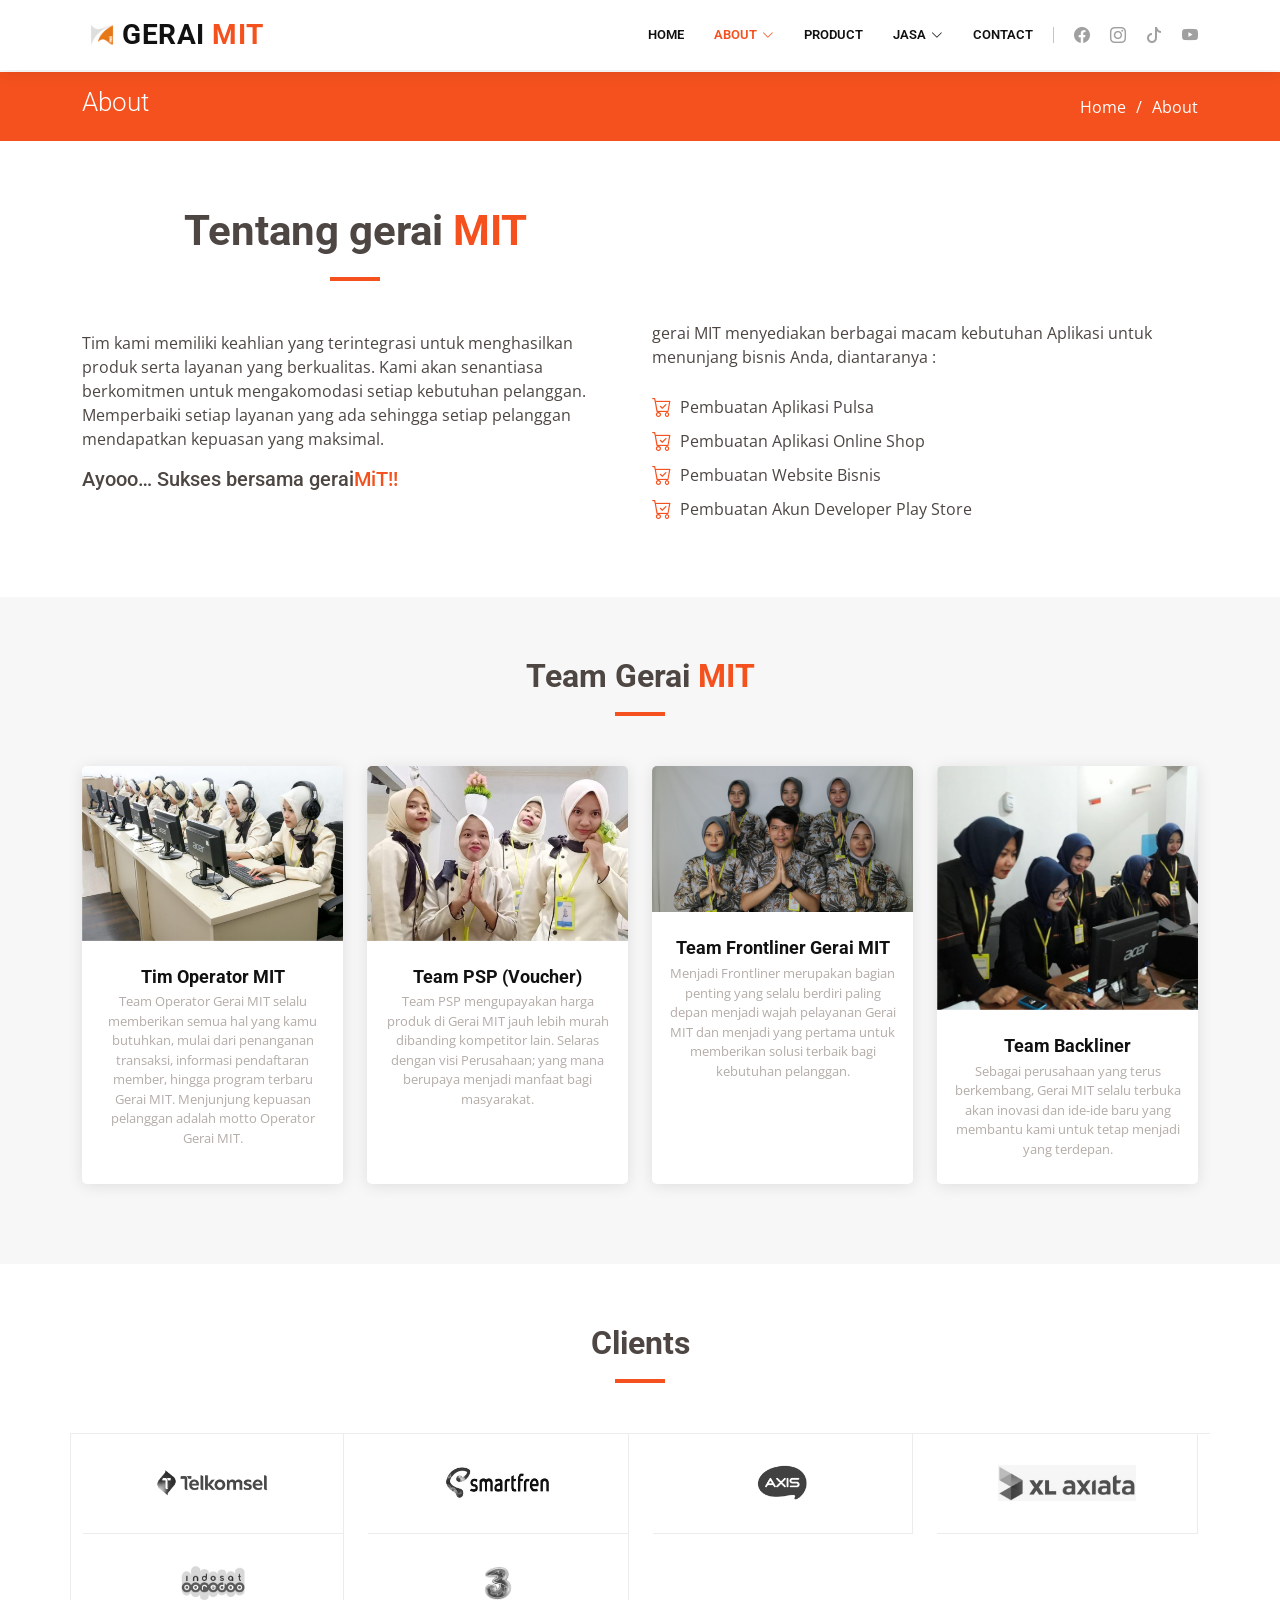
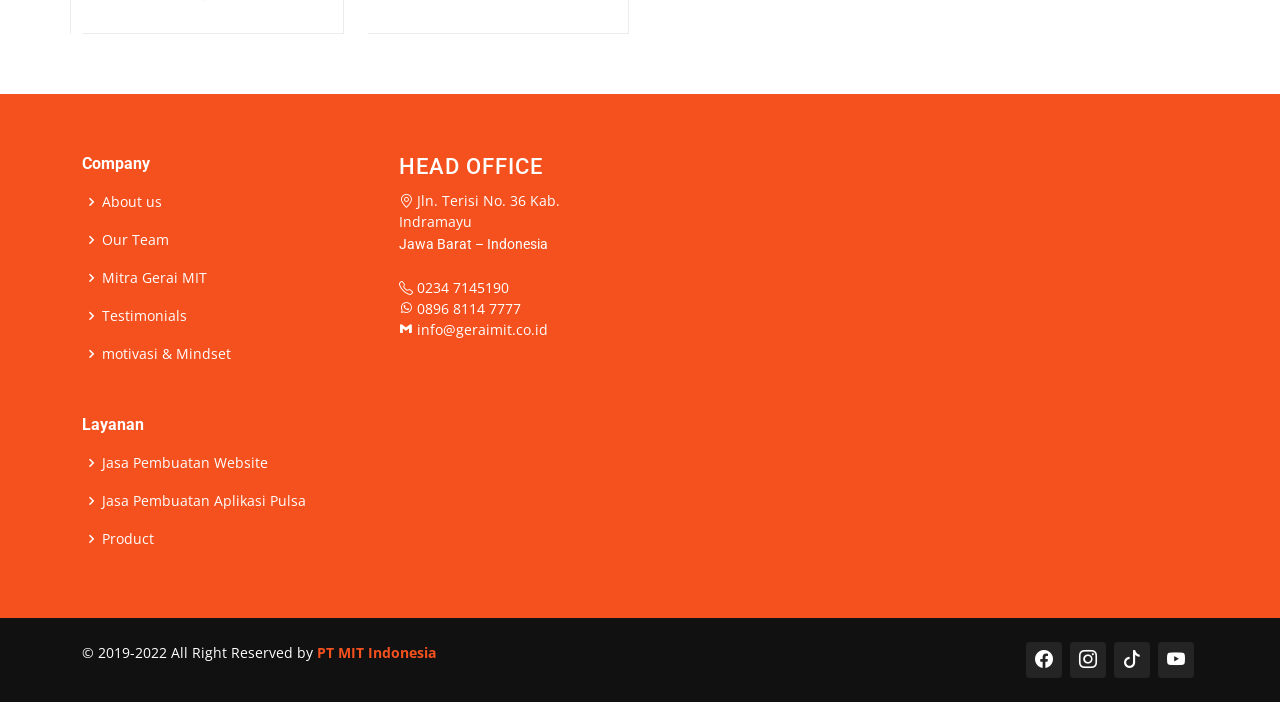
<file: about.html>
<!DOCTYPE html>
<html lang="en">

<head>
  <meta charset="utf-8">
  <meta content="width=device-width, initial-scale=1.0" name="viewport">

  <title>About</title>
  <meta content="" name="description">
  <meta content="" name="keywords">

  <!-- Favicons -->
  <link href="assets/img/favicon-MIT.png" rel="icon">
  <link href="assets/img/touch-icon-MIT.png" rel="apple-touch-icon">

  <!-- Google Fonts -->
  <link href="https://fonts.googleapis.com/css?family=Open+Sans:300,300i,400,400i,600,600i,700,700i|Roboto:300,300i,400,400i,500,500i,600,600i,700,700i|Poppins:300,300i,400,400i,500,500i,600,600i,700,700i" rel="stylesheet">

  <!-- Vendor CSS Files -->
  <link href="assets/vendor/animate.css/animate.min.css" rel="stylesheet">
  <link href="assets/vendor/aos/aos.css" rel="stylesheet">
  <link href="assets/vendor/bootstrap/css/bootstrap.min.css" rel="stylesheet">
  <link href="assets/vendor/bootstrap-icons/bootstrap-icons.css" rel="stylesheet">
  <link href="assets/vendor/boxicons/css/boxicons.min.css" rel="stylesheet">
  <link href="assets/vendor/glightbox/css/glightbox.min.css" rel="stylesheet">
  <link href="assets/vendor/remixicon/remixicon.css" rel="stylesheet">
  <link href="assets/vendor/swiper/swiper-bundle.min.css" rel="stylesheet">

  <!-- Template Main CSS File -->
  <link href="assets/css/style.css" rel="stylesheet">

  <!-- =======================================================
  * Template Name: Company - v4.8.0
  * Template URL: https://bootstrapmade.com/company-free-html-bootstrap-template/
  * Author: BootstrapMade.com
  * License: https://bootstrapmade.com/license/
  ======================================================== -->
</head>

<body>

  <!-- ======= Header ======= -->
  <header id="header" class="fixed-top">
    <div class="container d-flex align-items-center">
      
  <!-- Uncomment below if you prefer to use an image logo -->
      <a href="index.html" class="logo me-auto me-lg-0"><img src="assets/img/touch-icon-MIT.png" alt="" class="img-fluid"></a>
      <h1 class="logo me-auto"><a href="index.html">Gerai <span>Mit</span></a></h1>

  <!-- navbar -->
      <nav id="navbar" class="navbar order-last order-lg-0">
        <ul>
          <li><a href="index.html">Home</a></li>

          <li class="dropdown"><a href="#" class="active">About<i class="bi bi-chevron-down"></i></a>
            <ul>
              <li><a href="about.html" class="active">About Us</a></li>
              <li><a href="team.html">Team</a></li>
              <li><a href="mitra-gerai-mit.html">Mitra Gerai Mit</a></li>
              <li><a href="testimonials.html">Testimonials</a></li>
              <li><a href="motivasi-mindset.html">Motivasi & Mindset</a></li>

            </ul>
          </li>

          <li><a href="product.html">Product</a></li>
          <li class="dropdown"><a href="#">Jasa <i class="bi bi-chevron-down"></i></a>
            <ul>
              <li><a href="jasa-pembuatan-website.html">Jasa Pembuatan Website</a></li>
              <li><a href="jasa-pembuatan-aplikasi-pulsa.html">Jasa Pembuatan Aplikasi Pulsa</a></li>
            </ul>
          </li>
          <li><a href="contact.html">Contact</a></li>

        </ul>
        <i class="bi bi-list mobile-nav-toggle"></i>
      </nav><!-- .navbar -->

      <div class="header-social-links d-flex">
        <a href="https://www.facebook.com/geraimit12" class="facebook"><i class="bu bi-facebook"></i></a>
        <a href="https://www.instagram.com/gerai_mit/?utm_medium=copy_link" class="instagram"><i
            class="bu bi-instagram"></i></a>
        <a href="https://www.tiktok.com/@gerai_mit01" class="tiktok"><i class="bu bi-tiktok"></i></a>
        <a href="https://www.youtube.com/channel/UCs2boy2mYGiYcjsM-uZEd9g" class="youtube"><i
            class="bu bi-youtube"></i></i></a>
      </div>

    </div>
  </header><!-- End Header -->

  <main id="main">

    <!-- ======= Breadcrumbs ======= -->
    <section id="breadcrumbs" class="breadcrumbs">
      <div class="container">

        <div class="d-flex justify-content-between align-items-center">
          <h2>About</h2>
          <ol>
            <li><a href="index.html">Home</a></li>
            <li>About</li>
          </ol>
        </div>

      </div>
    </section><!-- End Breadcrumbs -->

    <!-- ======= About Us Section ======= -->
    <section id="about-us" class="about-us">
      <div class="container" data-aos="fade-up">

        <div class="row content">
          <div class="col-lg-6" data-aos="fade-right">
            <div class="section-title">
              <h2>Tentang gerai <span>MIT</span></h2>
            </div>
            <p>
              Tim kami memiliki keahlian yang terintegrasi untuk menghasilkan produk serta layanan yang berkualitas.
              Kami akan senantiasa berkomitmen untuk mengakomodasi setiap kebutuhan pelanggan. Memperbaiki setiap layanan yang ada sehingga setiap pelanggan mendapatkan kepuasan yang maksimal.
              </p>
            <h5>Ayooo… Sukses bersama gerai<span>MiT!!</span></h5>
          </div>
          <div class="col-lg-6 pt-4 pt-lg-0" data-aos="fade-left">
            <br><br><br><br><br>
            <p>gerai MIT menyediakan berbagai macam kebutuhan Aplikasi untuk menunjang bisnis Anda, diantaranya :</p>
            
            <ul>
              <li><i class="bi bi-cart-check"></i> Pembuatan Aplikasi Pulsa</li>
              <li><i class="bi bi-cart-check"></i> Pembuatan Aplikasi Online Shop</li>
              <li><i class="bi bi-cart-check"></i> Pembuatan Website Bisnis</li>
              <li><i class="bi bi-cart-check"></i> Pembuatan Akun Developer Play Store</li>
            </ul>
          </div>
        </div>

      </div>
    </section><!-- End About Us Section -->

    <!-- ======= Our Team Section ======= -->
    <section id="team" class="team section-bg">
      <div class="container">

        <div class="section-title" data-aos="fade-up">
          <h2>Team Gerai <span> MIT</span></h2>
        </div>

        <div class="row">

          <div class="col-lg-3 col-md-6 d-flex align-items-stretch">
            <div class="member" data-aos="fade-up">
              <div class="member-img">
                <img src="assets/img/TIM MIT/Tim-MIT.jpg" class="img-fluid" alt="">
              
              </div>
              <div class="member-info">
                <h4>Tim Operator MIT</h4>
                <span>Team Operator Gerai MIT selalu memberikan semua hal yang kamu butuhkan, mulai dari penanganan transaksi, informasi pendaftaran member, hingga program terbaru Gerai MIT. Menjunjung kepuasan pelanggan adalah motto Operator Gerai MIT.</span>

              </div>
            </div>
          </div>

          <div class="col-lg-3 col-md-6 d-flex align-items-stretch">
            <div class="member" data-aos="fade-up" data-aos-delay="100">
              <div class="member-img">
                <img src="assets/img/TIM MIT/Tim-PSP.jpg" class="img-fluid" alt="">
              
              </div>
              <div class="member-info">
                <h4>Team PSP (Voucher)</h4>
                <span>Team PSP mengupayakan harga produk  di Gerai MIT jauh lebih murah dibanding kompetitor lain. Selaras dengan visi Perusahaan;  yang mana berupaya menjadi manfaat bagi masyarakat.</span>

              </div>

            </div>
          </div>

          <div class="col-lg-3 col-md-6 d-flex align-items-stretch">
            <div class="member" data-aos="fade-up" data-aos-delay="200">
              <div class="member-img">
                <img src="assets/img/TIM MIT/IMG_2466.JPG" class="img-fluid" alt="">
              
              </div>
              <div class="member-info">
                <h4>Team Frontliner Gerai MIT</h4>
                <span>Menjadi Frontliner merupakan bagian penting yang selalu berdiri paling depan menjadi wajah pelayanan Gerai MIT dan menjadi yang pertama untuk memberikan solusi terbaik bagi kebutuhan pelanggan.</span>

              </div>
            </div>
          </div>

          <div class="col-lg-3 col-md-6 d-flex align-items-stretch">
            <div class="member" data-aos="fade-up" data-aos-delay="300">
              <div class="member-img">
                <img src="assets/img/TIM MIT/Tim-Backliner2.jpg" class="img-fluid" alt="">
              
              </div>
              <div class="member-info">
                <h4>Team Backliner</h4>
                <span>Sebagai perusahaan yang terus berkembang, Gerai MIT selalu terbuka akan inovasi dan ide-ide baru yang membantu kami untuk tetap menjadi yang terdepan.</span>

              </div>
            </div>
          </div>

        </div>

      </div>
    </section><!-- End Our Team Section -->

    <!-- ======= Our Skills Section ======= -->
    <!-- <section id="skills" class="skills">
      <div class="container">

        <div class="section-title" data-aos="fade-up">
          <h2>Our <strong>Skills</strong></h2>
          <p>Magnam dolores commodi suscipit. Necessitatibus eius consequatur ex aliquid fuga eum quidem. Sit sint consectetur velit. Quisquam quos quisquam cupiditate. Et nemo qui impedit suscipit alias ea. Quia fugiat sit in iste officiis commodi quidem hic quas.</p>
        </div>

        <div class="row skills-content">

          <div class="col-lg-6" data-aos="fade-up">

            <div class="progress">
              <span class="skill">HTML <i class="val">100%</i></span>
              <div class="progress-bar-wrap">
                <div class="progress-bar" role="progressbar" aria-valuenow="100" aria-valuemin="0" aria-valuemax="100"></div>
              </div>
            </div>

            <div class="progress">
              <span class="skill">CSS <i class="val">90%</i></span>
              <div class="progress-bar-wrap">
                <div class="progress-bar" role="progressbar" aria-valuenow="90" aria-valuemin="0" aria-valuemax="100"></div>
              </div>
            </div>

            <div class="progress">
              <span class="skill">JavaScript <i class="val">75%</i></span>
              <div class="progress-bar-wrap">
                <div class="progress-bar" role="progressbar" aria-valuenow="75" aria-valuemin="0" aria-valuemax="100"></div>
              </div>
            </div>

          </div>

          <div class="col-lg-6" data-aos="fade-up" data-aos-delay="100">

            <div class="progress">
              <span class="skill">PHP <i class="val">80%</i></span>
              <div class="progress-bar-wrap">
                <div class="progress-bar" role="progressbar" aria-valuenow="80" aria-valuemin="0" aria-valuemax="100"></div>
              </div>
            </div>

            <div class="progress">
              <span class="skill">WordPress/CMS <i class="val">90%</i></span>
              <div class="progress-bar-wrap">
                <div class="progress-bar" role="progressbar" aria-valuenow="90" aria-valuemin="0" aria-valuemax="100"></div>
              </div>
            </div>

            <div class="progress">
              <span class="skill">Photoshop <i class="val">55%</i></span>
              <div class="progress-bar-wrap">
                <div class="progress-bar" role="progressbar" aria-valuenow="55" aria-valuemin="0" aria-valuemax="100"></div>
              </div>
            </div>

          </div>

        </div>

      </div>
    </section>End Our Skills Section -->

    <!-- ======= Our Clients Section ======= -->
    <section id="clients" class="clients">
      <div class="container" data-aos="fade-up">

        <div class="section-title">
          <h2>Clients</h2>
        </div>

        <div class="row no-gutters clients-wrap clearfix" data-aos="fade-up">

          <div class="col-lg-3 col-md-4 col-6">
            <div class="client-logo">
              <img src="assets/img/clients/logo-telkomsel.png" class="img-fluid" alt="">
            </div>
          </div>

          <div class="col-lg-3 col-md-4 col-6">
            <div class="client-logo">
              <img src="assets/img/clients/smart-fren.jpg" class="img-fluid" alt="">
            </div>
          </div>

          <div class="col-lg-3 col-md-4 col-6">
            <div class="client-logo">
              <img src="assets/img/clients/axis.png" class="img-fluid" alt="">
            </div>
          </div>

          <div class="col-lg-3 col-md-4 col-6">
            <div class="client-logo">
              <img src="assets/img/clients/xl.jpg" class="img-fluid" alt="">
            </div>
          </div>
          <div class="col-lg-3 col-md-4 col-6">
            <div class="client-logo">
              <img src="assets/img/clients/indosat.png" class="img-fluid" alt="">
            </div>
          </div>

          <div class="col-lg-3 col-md-4 col-6">
            <div class="client-logo">
              <img src="assets/img/clients/tri.png" class="img-fluid" alt="">
            </div>
          </div>

        </div>

      </div>
    </section><!-- End Our Clients Section -->

  </main><!-- End #main -->

  <!-- ======= Footer ======= -->
  <footer id="footer">

    <div class="footer-top">
      <div class="container">
        <div class="row">

          <div class="col-lg-3 col-md-4 footer-links">
            <h4>Company</h4>
            <ul>
              <li><i class="bx bx-chevron-right"></i> <a href="about.html">About us</a></li>
              <li><i class="bx bx-chevron-right"></i> <a href="team.html">Our Team</a></li>
              <li><i class="bx bx-chevron-right"></i> <a href="mitra-gerai-mit.html">Mitra Gerai MIT</a></li>
              <li><i class="bx bx-chevron-right"></i> <a href="testimonials.html">Testimonials</a></li>
              <li><i class="bx bx-chevron-right"></i> <a href="motivasi-mindset.html">motivasi & Mindset</a></li>
            </ul>
            <br><br>
            <h4>Layanan</h4>
            <ul>
              <li><i class="bx bx-chevron-right"></i> <a href="jasa-pembuatan-website.html">Jasa Pembuatan Website</a></li>
              <li><i class="bx bx-chevron-right"></i> <a href="jasa-pembuatan-aplikasi-pulsa.html">Jasa Pembuatan Aplikasi Pulsa</a></li>
              <li><i class="bx bx-chevron-right"></i> <a href="product.html">Product</a></li>
            </ul>
          </div>
          
          <div class="col-lg-3 col-md-6 footer-contact">
            
            <ul style="list-style: none; display: inline-block;">
              <h3>HEAD OFFICE</h3>
              <li><i class="bi bi-geo-alt"></i><a> Jln. Terisi No. 36 Kab. Indramayu <p>Jawa Barat –  Indonesia</p></a></li>
              <br>
              <li><i class="bi bi-telephone"></i>  0234 7145190 </li>
              <li><i class="bx bxl-whatsapp"></i> 0896 8114 7777 <br></li>
              <li><i class="bx bxl-gmail"></i> info@geraimit.co.id <br></li>
              
            </ul>
          </div>

          <div class="col-lg-6 col-md-6 footer-contact">
            <div class="map-section">
              <iframe style="border:0; width: 100%; height: 350px;" src="https://www.google.com/maps/embed?pb=!1m18!1m12!1m3!1d3964.3414232520104!2d108.15444621396044!3d-6.478369365141356!2m3!1f0!2f0!3f0!3m2!1i1024!2i768!4f13.1!3m3!1m2!1s0x2e6ec94be55034d3%3A0xf66442ebe5797e27!2sPT%20MAHA%20INDO%20TELEKOMUNIKASI!5e0!3m2!1sen!2sid!4v1661133845274!5m2!1sen!2sid" frameborder="0" allowfullscreen></iframe>
            </div>
          </div>

        </div>
      </div>
    </div>
    
    <div class="container d-md-flex py-4">

      <div class="me-md-auto text-center text-md-start">
        <div class="copyright">
          &copy; 2019-2022 All Right Reserved by <strong><span>PT MIT Indonesia</span></strong>
        </div>
      </div>
      <div class="social-links text-center text-md-right pt-3 pt-md-0">
        <a href="https://www.facebook.com/geraimit12" class="facebook"><i class="bu bi-facebook"></i></a>
        <a href="https://www.instagram.com/gerai_mit/?utm_medium=copy_link" class="instagram"><i
            class="bu bi-instagram"></i></a>
        <a href="https://www.tiktok.com/@gerai_mit01" class="tiktok"><i class="bu bi-tiktok"></i></a>
        <a href="https://www.youtube.com/channel/UCs2boy2mYGiYcjsM-uZEd9g" class="youtube"><i
            class="bu bi-youtube"></i></i></a>
      </div>
    </div>
  </footer>
<!-- End Footer -->

  <a href="#" class="back-to-top d-flex align-items-center justify-content-center"><i class="bi bi-arrow-up-short"></i></a>

  <!-- Vendor JS Files -->
  <script src="assets/vendor/aos/aos.js"></script>
  <script src="assets/vendor/bootstrap/js/bootstrap.bundle.min.js"></script>
  <script src="assets/vendor/glightbox/js/glightbox.min.js"></script>
  <script src="assets/vendor/isotope-layout/isotope.pkgd.min.js"></script>
  <script src="assets/vendor/swiper/swiper-bundle.min.js"></script>
  <script src="assets/vendor/waypoints/noframework.waypoints.js"></script>
  <script src="assets/vendor/php-email-form/validate.js"></script>

  <!-- Template Main JS File -->
  <script src="assets/js/main.js"></script>

</body>

</html>
</file>
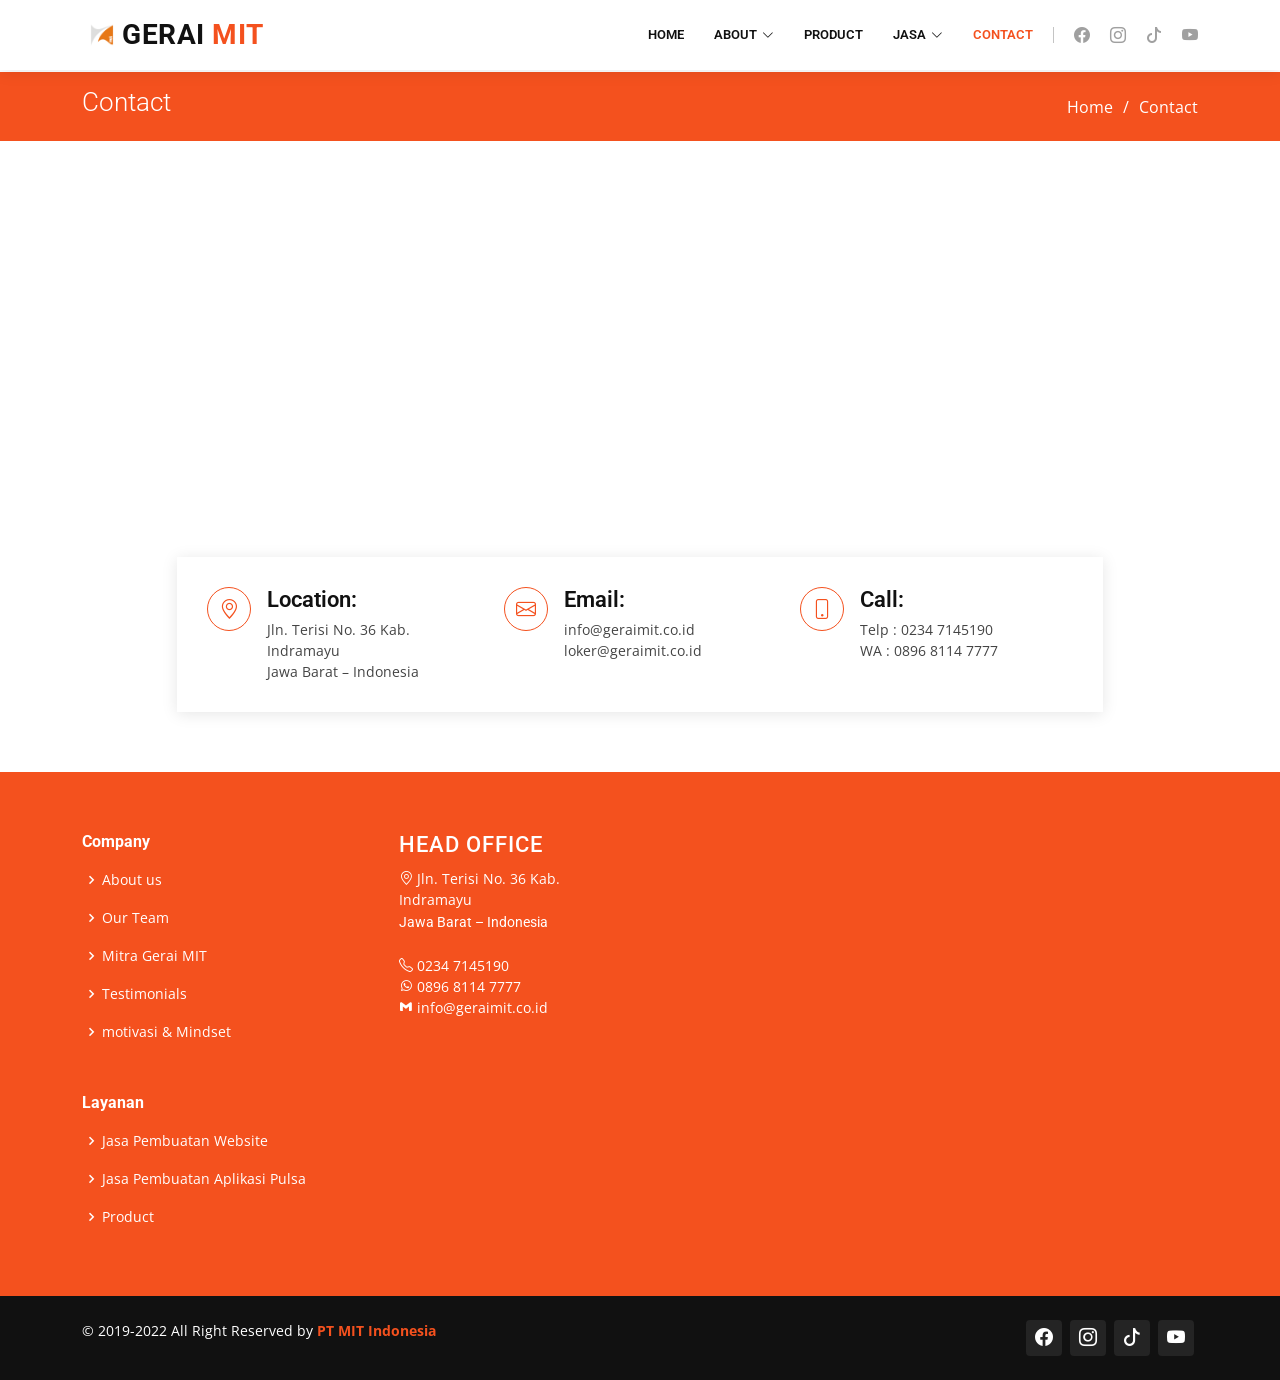
<file: contact.html>
<!DOCTYPE html>
<html lang="en">

<head>
  <meta charset="utf-8">
  <meta content="width=device-width, initial-scale=1.0" name="viewport">

  <title>Contact</title>
  <meta content="" name="description">
  <meta content="" name="keywords">


  <!-- Favicons -->
  <link href="assets/img/favicon-MIT.png" rel="icon">
  <link href="assets/img/touch-icon-MIT.png" rel="apple-touch-icon">

  <!-- Google Fonts -->
  <link href="https://fonts.googleapis.com/css?family=Open+Sans:300,300i,400,400i,600,600i,700,700i|Roboto:300,300i,400,400i,500,500i,600,600i,700,700i|Poppins:300,300i,400,400i,500,500i,600,600i,700,700i" rel="stylesheet">

  <!-- Vendor CSS Files -->
  <link href="assets/vendor/animate.css/animate.min.css" rel="stylesheet">
  <link href="assets/vendor/aos/aos.css" rel="stylesheet">
  <link href="assets/vendor/bootstrap/css/bootstrap.min.css" rel="stylesheet">
  <link href="assets/vendor/bootstrap-icons/bootstrap-icons.css" rel="stylesheet">
  <link href="assets/vendor/boxicons/css/boxicons.min.css" rel="stylesheet">
  <link href="assets/vendor/glightbox/css/glightbox.min.css" rel="stylesheet">
  <link href="assets/vendor/remixicon/remixicon.css" rel="stylesheet">
  <link href="assets/vendor/swiper/swiper-bundle.min.css" rel="stylesheet">

  <!-- Template Main CSS File -->
  <link href="assets/css/style.css" rel="stylesheet">

  <!-- =======================================================
  * Template Name: Company - v4.8.0
  * Template URL: https://bootstrapmade.com/company-free-html-bootstrap-template/
  * Author: BootstrapMade.com
  * License: https://bootstrapmade.com/license/
  ======================================================== -->
</head>

<body>

  <!-- ======= Header ======= -->
  <header id="header" class="fixed-top">
    <div class="container d-flex align-items-center">

  <!-- Uncomment below if you prefer to use an image logo -->
  <a href="index.html" class="logo me-auto me-lg-0"><img src="assets/img/touch-icon-MIT.png" alt="" class="img-fluid"></a>
  <h1 class="logo me-auto"><a href="index.html">Gerai <span>Mit</span></a></h1>

      <nav id="navbar" class="navbar order-last order-lg-0">
        <ul>
          <li><a href="index.html">Home</a></li>

          <li class="dropdown"><a href="#">About <i class="bi bi-chevron-down"></i></a>
            <ul>
              <li><a href="about.html">About Us</a></li>
              <li><a href="team.html">Team</a></li>
              <li><a href="mitra-gerai-mit.html">Mitra Gerai Mit</a></li>
              <li><a href="testimonials.html">Testimonials</a></li>
              <li><a href="motivasi-mindset.html">Motivasi & Mindset</a></li>

            </ul>
          </li>

          <li><a href="product.html">Product</a></li>
          <li class="dropdown"><a href="#">Jasa<i class="bi bi-chevron-down"></i></a>
            <ul>
              <li><a href="jasa-pembuatan-website.html">Jasa Pembuatan Website</a></li>
              <li><a href="jasa-pembuatan-aplikasi-pulsa.html">Jasa Pembuatan Aplikasi Pulsa</a></li>
            </ul>
          </li>
          <li><a href="contact.html" class="active">Contact</a></li>

        </ul>
        <i class="bi bi-list mobile-nav-toggle"></i>
      </nav><!-- .navbar -->

      <div class="header-social-links d-flex">
        <a href="https://www.facebook.com/geraimit12" class="facebook"><i class="bu bi-facebook"></i></a>
        <a href="https://www.instagram.com/gerai_mit/?utm_medium=copy_link" class="instagram"><i
            class="bu bi-instagram"></i></a>
        <a href="https://www.tiktok.com/@gerai_mit01" class="tiktok"><i class="bu bi-tiktok"></i></a>
        <a href="https://www.youtube.com/channel/UCs2boy2mYGiYcjsM-uZEd9g" class="youtube"><i
            class="bu bi-youtube"></i></i></a>
      </div>

    </div>
  </header><!-- End Header -->

  <main id="main">

    <!-- ======= Breadcrumbs ======= -->
    <section id="breadcrumbs" class="breadcrumbs">
      <div class="container">

        <div class="d-flex justify-content-between align-items-center">
          <h2>Contact</h2>
          <ol>
            <li><a href="index.html">Home</a></li>
            <li>Contact</li>
          </ol>
        </div>

      </div>
    </section><!-- End Breadcrumbs -->
    <!-- ======= Contact Section ======= -->
    <div class="map-section">
      <iframe style="border:0; width: 100%; height: 350px;" src="https://www.google.com/maps/embed?pb=!1m18!1m12!1m3!1d3964.3414232520104!2d108.15444621396044!3d-6.478369365141356!2m3!1f0!2f0!3f0!3m2!1i1024!2i768!4f13.1!3m3!1m2!1s0x2e6ec94be55034d3%3A0xf66442ebe5797e27!2sPT%20MAHA%20INDO%20TELEKOMUNIKASI!5e0!3m2!1sen!2sid!4v1661133845274!5m2!1sen!2sid" frameborder="0" allowfullscreen></iframe>
    </div>

    <section id="contact" class="contact">
      <div class="container">

        <div class="row justify-content-center" data-aos="fade-up">

          <div class="col-lg-10">

            <div class="info-wrap">
              <div class="row">
                <div class="col-lg-4 info">
                  <i class="bi bi-geo-alt"></i>
                  <h4>Location:</h4>
                  <p>Jln. Terisi No. 36 Kab. Indramayu<br>Jawa Barat –  Indonesia</p>
                </div>

                <div class="col-lg-4 info mt-4 mt-lg-0">
                  <i class="bi bi-envelope"></i>
                  <h4>Email:</h4>
                  <p>info@geraimit.co.id<br>loker@geraimit.co.id</p>
                </div>

                <div class="col-lg-4 info mt-4 mt-lg-0">
                  <i class="bi bi-phone"></i>
                  <h4>Call:</h4>
                  <p> Telp : 0234 7145190<br> WA : 0896 8114 7777</p>
                </div>
              </div>
            </div>

          </div>

        </div>

        </div>

    </section><!-- End Contact Section -->

  </main><!-- End #main -->

  <!-- ======= Footer ======= -->
  <footer id="footer">

    <div class="footer-top">
      <div class="container">
        <div class="row">

          <div class="col-lg-3 col-md-4 footer-links">
            <h4>Company</h4>
            <ul>
              <li><i class="bx bx-chevron-right"></i> <a href="about.html">About us</a></li>
              <li><i class="bx bx-chevron-right"></i> <a href="team.html">Our Team</a></li>
              <li><i class="bx bx-chevron-right"></i> <a href="mitra-gerai-mit.html">Mitra Gerai MIT</a></li>
              <li><i class="bx bx-chevron-right"></i> <a href="testimonials.html">Testimonials</a></li>
              <li><i class="bx bx-chevron-right"></i> <a href="motivasi-mindset.html">motivasi & Mindset</a></li>
            </ul>
            <br><br>
            <h4>Layanan</h4>
            <ul>
              <li><i class="bx bx-chevron-right"></i> <a href="jasa-pembuatan-website.html">Jasa Pembuatan Website</a></li>
              <li><i class="bx bx-chevron-right"></i> <a href="jasa-pembuatan-aplikasi-pulsa.html">Jasa Pembuatan Aplikasi Pulsa</a></li>
              <li><i class="bx bx-chevron-right"></i> <a href="product.html">Product</a></li>
            </ul>
          </div>
          
          <div class="col-lg-3 col-md-6 footer-contact">
            
            <ul style="list-style: none; display: inline-block;">
              <h3>HEAD OFFICE</h3>
              <li><i class="bi bi-geo-alt"></i><a> Jln. Terisi No. 36 Kab. Indramayu <p>Jawa Barat –  Indonesia</p></a></li>
              <br>
              <li><i class="bi bi-telephone"></i>  0234 7145190 </li>
              <li><i class="bx bxl-whatsapp"></i> 0896 8114 7777 <br></li>
              <li><i class="bx bxl-gmail"></i> info@geraimit.co.id <br></li>
              
            </ul>
          </div>

          <div class="col-lg-6 col-md-6 footer-contact">
            <div class="map-section">
              <iframe style="border:0; width: 100%; height: 350px;" src="https://www.google.com/maps/embed?pb=!1m18!1m12!1m3!1d3964.3414232520104!2d108.15444621396044!3d-6.478369365141356!2m3!1f0!2f0!3f0!3m2!1i1024!2i768!4f13.1!3m3!1m2!1s0x2e6ec94be55034d3%3A0xf66442ebe5797e27!2sPT%20MAHA%20INDO%20TELEKOMUNIKASI!5e0!3m2!1sen!2sid!4v1661133845274!5m2!1sen!2sid" frameborder="0" allowfullscreen></iframe>
            </div>
          </div>

        </div>
      </div>
    </div>
    
    <div class="container d-md-flex py-4">

      <div class="me-md-auto text-center text-md-start">
        <div class="copyright">
          &copy; 2019-2022 All Right Reserved by <strong><span>PT MIT Indonesia</span></strong>
        </div>
      </div>
      <div class="social-links text-center text-md-right pt-3 pt-md-0">
        <a href="https://www.facebook.com/geraimit12" class="facebook"><i class="bu bi-facebook"></i></a>
        <a href="https://www.instagram.com/gerai_mit/?utm_medium=copy_link" class="instagram"><i
            class="bu bi-instagram"></i></a>
        <a href="https://www.tiktok.com/@gerai_mit01" class="tiktok"><i class="bu bi-tiktok"></i></a>
        <a href="https://www.youtube.com/channel/UCs2boy2mYGiYcjsM-uZEd9g" class="youtube"><i
            class="bu bi-youtube"></i></i></a>
      </div>
    </div>
  </footer><!-- End Footer -->

  <a href="#" class="back-to-top d-flex align-items-center justify-content-center"><i class="bi bi-arrow-up-short"></i></a>

  <!-- Vendor JS Files -->
  <script src="assets/vendor/aos/aos.js"></script>
  <script src="assets/vendor/bootstrap/js/bootstrap.bundle.min.js"></script>
  <script src="assets/vendor/glightbox/js/glightbox.min.js"></script>
  <script src="assets/vendor/isotope-layout/isotope.pkgd.min.js"></script>
  <script src="assets/vendor/swiper/swiper-bundle.min.js"></script>
  <script src="assets/vendor/waypoints/noframework.waypoints.js"></script>
  <script src="assets/vendor/php-email-form/validate.js"></script>

  <!-- Template Main JS File -->
  <script src="assets/js/main.js"></script>

</body>

</html>
</file>
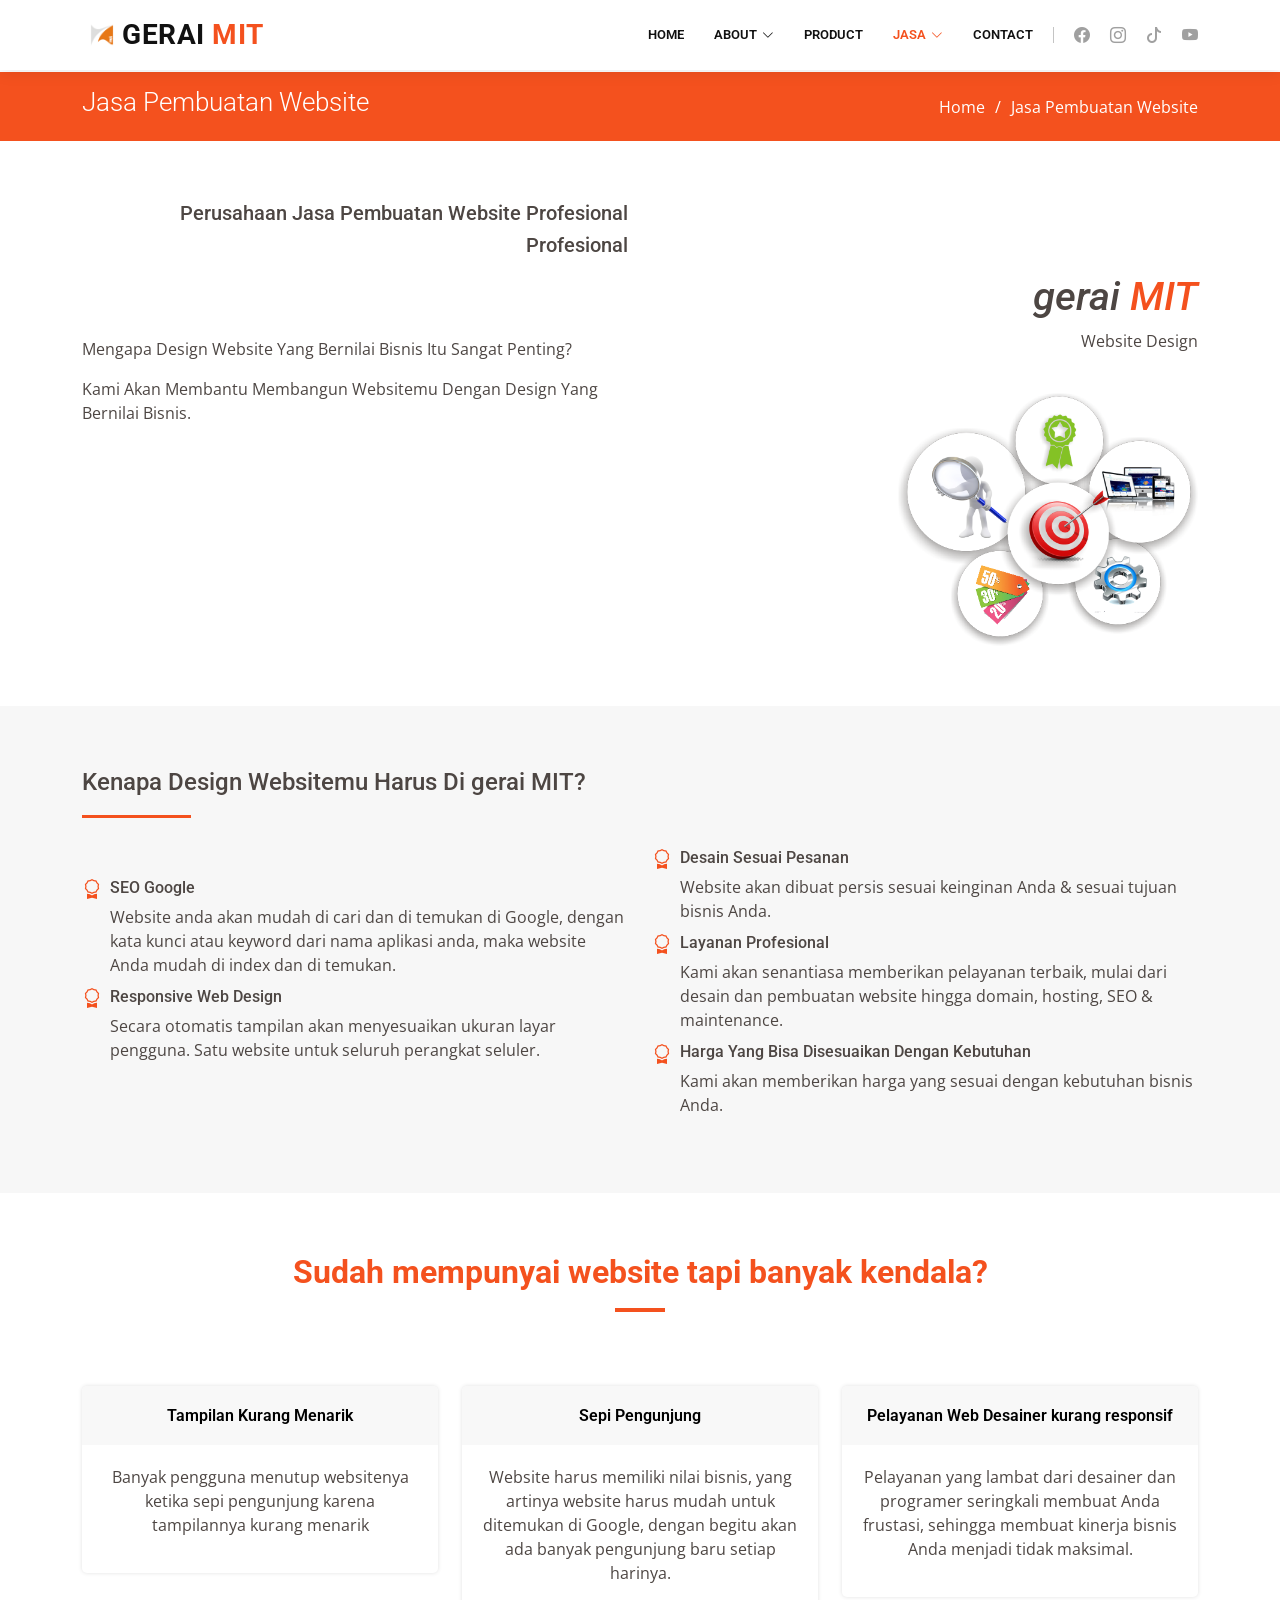
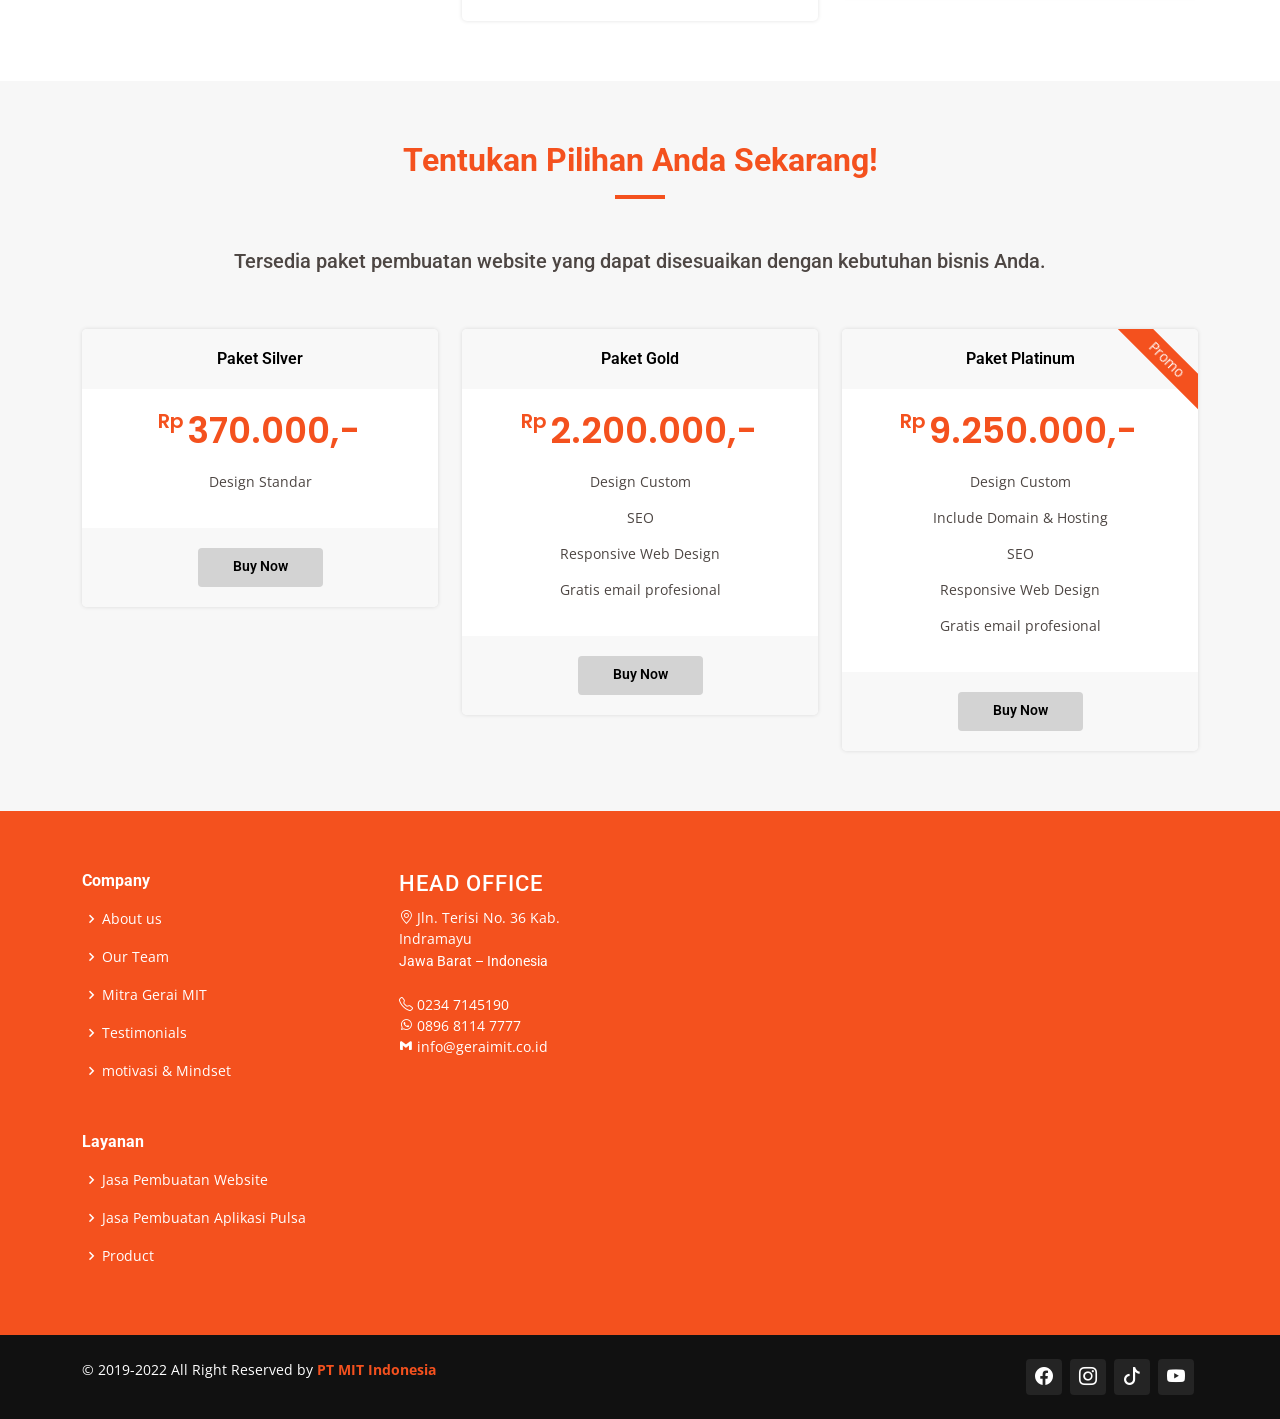
<file: jasa-pembuatan-website.html>
<!DOCTYPE html>
<html lang="en">

<head>
  <meta charset="utf-8">
  <meta content="width=device-width, initial-scale=1.0" name="viewport">

  <title>jasa-pembuatan-website</title>
  <meta content="" name="description">
  <meta content="" name="keywords">


  <!-- Favicons -->
  <link href="assets/img/favicon-MIT.png" rel="icon">
  <link href="assets/img/touch-icon-MIT.png" rel="apple-touch-icon">

  <!-- Google Fonts -->
  <link
    href="https://fonts.googleapis.com/css?family=Open+Sans:300,300i,400,400i,600,600i,700,700i|Roboto:300,300i,400,400i,500,500i,600,600i,700,700i|Poppins:300,300i,400,400i,500,500i,600,600i,700,700i"
    rel="stylesheet">

  <!-- Vendor CSS Files -->
  <link href="assets/vendor/animate.css/animate.min.css" rel="stylesheet">
  <link href="assets/vendor/aos/aos.css" rel="stylesheet">
  <link href="assets/vendor/bootstrap/css/bootstrap.min.css" rel="stylesheet">
  <link href="assets/vendor/bootstrap-icons/bootstrap-icons.css" rel="stylesheet">
  <link href="assets/vendor/boxicons/css/boxicons.min.css" rel="stylesheet">
  <link href="assets/vendor/glightbox/css/glightbox.min.css" rel="stylesheet">
  <link href="assets/vendor/remixicon/remixicon.css" rel="stylesheet">
  <link href="assets/vendor/swiper/swiper-bundle.min.css" rel="stylesheet">

  <!-- Template Main CSS File -->
  <link href="assets/css/style.css" rel="stylesheet">

  <!-- =======================================================
  * Template Name: Company - v4.8.0
  * Template URL: https://bootstrapmade.com/company-free-html-bootstrap-template/
  * Author: BootstrapMade.com
  * License: https://bootstrapmade.com/license/
  ======================================================== -->
</head>

<body>

  <!-- ======= Header ======= -->
  <header id="header" class="fixed-top">
    <div class="container d-flex align-items-center">
  <!-- Uncomment below if you prefer to use an image logo -->
  <a href="index.html" class="logo me-auto me-lg-0"><img src="assets/img/touch-icon-MIT.png" alt="" class="img-fluid"></a>
  <h1 class="logo me-auto"><a href="index.html">Gerai <span>Mit</span></a></h1>

  <nav id="navbar" class="navbar order-last order-lg-0">
        <ul>
          <li><a href="index.html">Home</a></li>

          <li class="dropdown"><a href="#">About<i class="bi bi-chevron-down"></i></a>
            <ul>
              <li><a href="about.html">About Us</a></li>
              <li><a href="team.html">Team</a></li>
              <li><a href="mitra-gerai-mit.html">Mitra Gerai Mit</a></li>
              <li><a href="testimonials.html">Testimonials</a></li>
              <li><a href="motivasi-mindset.html">Motivasi & Mindset</a></li>

            </ul>
          </li>

          <li><a href="product.html">Product</a></li>
          <li class="dropdown"><a href="#" class="active">Jasa <i class="bi bi-chevron-down"></i></a>
            <ul>
              <li><a href="jasa-pembuatan-website.html" class="active">Jasa Pembuatan Website</a></li>
              <li><a href="jasa-pembuatan-aplikasi-pulsa.html">Jasa Pembuatan Aplikasi Pulsa</a></li>
            </ul>
          </li>
          <li><a href="contact.html">Contact</a></li>

        </ul>
        <i class="bi bi-list mobile-nav-toggle"></i>
      </nav><!-- .navbar -->

      <div class="header-social-links d-flex">
        <a href="https://www.facebook.com/geraimit12" class="facebook"><i class="bu bi-facebook"></i></a>
        <a href="https://www.instagram.com/gerai_mit/?utm_medium=copy_link" class="instagram"><i
            class="bu bi-instagram"></i></a>
        <a href="https://www.tiktok.com/@gerai_mit01" class="tiktok"><i class="bu bi-tiktok"></i></a>
        <a href="https://www.youtube.com/channel/UCs2boy2mYGiYcjsM-uZEd9g" class="youtube"><i
            class="bu bi-youtube"></i></i></a>
      </div>

    </div>
  </header><!-- End Header -->

  <main id="main">

    <!-- ======= Breadcrumbs ======= -->
    <section id="breadcrumbs" class="breadcrumbs">
      <div class="container">

        <div class="d-flex justify-content-between align-items-center">
          <h2>Jasa Pembuatan Website</h2>
          <ol>
            <li><a href="index.html">Home</a></li>
            <li>Jasa Pembuatan Website</li>
          </ol>
        </div>

      </div>
    </section><!-- End Breadcrumbs -->

    <!-- awal 1 -->
    <section class="about-us">
      <div class="container" data-aos="fade-up">

        <div class="row content">
          <div class="col-lg-6" data-aos="fade-right">
            <h5 class="text text-end">Perusahaan Jasa Pembuatan Website Profesional</h5>
            <h5 class="text text-end">Profesional</h5>
            <br><br><br>
            <p>
              Mengapa Design Website Yang Bernilai Bisnis Itu Sangat Penting?</p>
            <p>Kami Akan Membantu Membangun Websitemu Dengan Design Yang Bernilai Bisnis.</p>
          </div>

          <div class="col-lg-6 pt-4 pt-lg-0 text-end" data-aos="fade-left">
            <br><br><br>
            <h1 style="font-style: italic;">gerai <span style="color: #f4511e;">MIT</span></h1>  
            <p>Website Design</p>
            <br>
            
            <div class="entry-img">
              <img src="assets/img/gbr1.png" alt="" class="img-fluid" width="300">
            </div>
          </div>
        </div>
    </section>


    <!-- Why us -->
    <section class="about-us section-bg">
      <div class="container" data-aos="fade-up">

        <div class="row content">
          <div class="col-lg-6" data-aos="fade-right">
            <div class="section-title">
              <h3>Kenapa Design Websitemu Harus Di gerai MIT?</h3>
            </div>

            <ul>
              <li><i class="bi bi-award"></i>
                <h6>SEO Google</h6>
                <p>Website anda akan mudah di cari dan di temukan di Google, dengan kata kunci atau keyword dari nama
                  aplikasi anda, maka website Anda mudah di index dan di temukan.</p>
              </li>
              <li><i class="bi bi-award"></i>
                <h6>Responsive Web Design </h6>
                <p>Secara otomatis tampilan akan menyesuaikan ukuran layar pengguna. Satu website untuk seluruh
                  perangkat seluler.</p>
              </li>

            </ul>
          </div>


          <div class="col-lg-6 pt-4 pt-lg-0" data-aos="fade-left">
            <br><br><br>
            <ul>
              <li><i class="bi bi-award"></i>
                <h6>Desain Sesuai Pesanan</h6>
                <p>Website akan dibuat persis sesuai keinginan Anda & sesuai tujuan bisnis Anda.</p>
              </li>
              <li><i class="bi bi-award"></i>
                <h6>Layanan Profesional</h6>
                <p>Kami akan senantiasa memberikan pelayanan terbaik, mulai dari desain dan pembuatan website hingga
                  domain, hosting, SEO & maintenance.</p>
              </li>
              <li><i class="bi bi-award"></i>
                <h6>Harga Yang Bisa Disesuaikan Dengan Kebutuhan</h6>
                <p>Kami akan memberikan harga yang sesuai dengan kebutuhan bisnis Anda.</p>
              </li>
            </ul>

          </div>
        </div>
    </section>

    <!-- ======= Pricing Section ======= -->
    <section id="pricing" class="pricing">
      <div class="container" data-aos="fade-up">
        <div class="section-title ">
        <h2 style="color: #f4511e;">Sudah mempunyai website tapi banyak kendala?</h2>
        </div>
        <br>
        <div class="row">
          <div class="col-lg-4 col-md-6 mt-4 mt-md-0">
            <div class="box featured">
              <h3>Tampilan Kurang Menarik</h3>
              <p>Banyak pengguna menutup websitenya ketika sepi pengunjung karena tampilannya kurang menarik</p>
            </div>
          </div>

          <div class="col-lg-4 col-md-6 mt-4 mt-md-0">
            <div class="box featured">
              <h3>Sepi Pengunjung</h3>
              <p>Website harus memiliki nilai bisnis, yang artinya website harus mudah untuk ditemukan di Google, dengan
                begitu akan ada banyak pengunjung baru setiap harinya.</p>
            </div>
          </div>

          <div class="col-lg-4 col-md-6 mt-4 mt-md-0">
            <div class="box featured">
              <h3>Pelayanan Web Desainer kurang responsif</h3>
              <p>Pelayanan yang lambat dari desainer dan programer seringkali membuat Anda frustasi, sehingga membuat
                kinerja bisnis Anda menjadi tidak maksimal.</p>
            </div>
          </div>
        </div>
      </div>
    </section>


    <!--  -->
    <section class="pricing section-bg">
      <div class="container" data-aos="fade-up">
        <div class="section-title">
          <h2 style="color: #f4511e;">Tentukan Pilihan Anda Sekarang!</h2>
        </div>
        <h5 class="text text-center">Tersedia paket pembuatan website yang dapat disesuaikan dengan kebutuhan bisnis
          Anda.</h5>
        <br><br>
        <div class="row section-bg">
          <div class="col-lg-4 col-md-6 mt-4 mt-md-0">
            <div class="box featured">
              <h3>Paket Silver</h3>
              <h4><sup>Rp</sup>370.000,-</h4>
              <ul>
                <li>Design Standar</li>
              </ul>
              <div class="btn-wrap">
                <a href="https://wa.me/6283165569777" class="btn-buy">Buy Now</a>
              </div>
            </div>
          </div>

          <div class="col-lg-4 col-md-6 mt-4 mt-lg-0">
            <div class="box">
              <h3>Paket Gold</h3>
              <h4><sup>Rp</sup>2.200.000,-</h4>
              <ul>
                <li>Design Custom</li>
                <li>SEO</li>
                <li>Responsive Web Design</li>
                <li>Gratis email profesional</li>
              </ul>
              <div class="btn-wrap">
                <a href="https://wa.me/6283165569777" class="btn-buy">Buy Now</a>
              </div>
            </div>
          </div>

          <div class="col-lg-4 col-md-6 mt-4 mt-lg-0">
            <div class="box">
              <span class="advanced">Promo</span>
              <h3>Paket Platinum</h3>
              <h4><sup>Rp</sup>9.250.000,-</h4>
              <ul>
                <li>Design Custom</li>
                <li>Include Domain & Hosting</li>
                <li>SEO</li>
                <li>Responsive Web Design</li>
                <li>Gratis email profesional</li>
              </ul>
              <div class="btn-wrap">
                <a href="https://wa.me/6283165569777" class="btn-buy">Buy Now</a>
              </div>
            </div>
          </div>

        </div>

      </div>
    </section><!-- End Pricing Section -->

  </main><!-- End #main -->

  <!-- ======= Footer ======= -->
  <footer id="footer">

    <div class="footer-top">
      <div class="container">
        <div class="row">

          <div class="col-lg-3 col-md-4 footer-links">
            <h4>Company</h4>
            <ul>
              <li><i class="bx bx-chevron-right"></i> <a href="about.html">About us</a></li>
              <li><i class="bx bx-chevron-right"></i> <a href="team.html">Our Team</a></li>
              <li><i class="bx bx-chevron-right"></i> <a href="mitra-gerai-mit.html">Mitra Gerai MIT</a></li>
              <li><i class="bx bx-chevron-right"></i> <a href="testimonials.html">Testimonials</a></li>
              <li><i class="bx bx-chevron-right"></i> <a href="motivasi-mindset.html">motivasi & Mindset</a></li>
            </ul>
            <br><br>
            <h4>Layanan</h4>
            <ul>
              <li><i class="bx bx-chevron-right"></i> <a href="jasa-pembuatan-website.html">Jasa Pembuatan Website</a></li>
              <li><i class="bx bx-chevron-right"></i> <a href="jasa-pembuatan-aplikasi-pulsa.html">Jasa Pembuatan Aplikasi Pulsa</a></li>
              <li><i class="bx bx-chevron-right"></i> <a href="product.html">Product</a></li>
            </ul>
          </div>
          
          <div class="col-lg-3 col-md-6 footer-contact">
            
            <ul style="list-style: none; display: inline-block;">
              <h3>HEAD OFFICE</h3>
              <li><i class="bi bi-geo-alt"></i><a> Jln. Terisi No. 36 Kab. Indramayu <p>Jawa Barat –  Indonesia</p></a></li>
              <br>
              <li><i class="bi bi-telephone"></i>  0234 7145190 </li>
              <li><i class="bx bxl-whatsapp"></i> 0896 8114 7777 <br></li>
              <li><i class="bx bxl-gmail"></i> info@geraimit.co.id <br></li>
              
            </ul>
          </div>

          <div class="col-lg-6 col-md-6 footer-contact">
            <div class="map-section">
              <iframe style="border:0; width: 100%; height: 350px;" src="https://www.google.com/maps/embed?pb=!1m18!1m12!1m3!1d3964.3414232520104!2d108.15444621396044!3d-6.478369365141356!2m3!1f0!2f0!3f0!3m2!1i1024!2i768!4f13.1!3m3!1m2!1s0x2e6ec94be55034d3%3A0xf66442ebe5797e27!2sPT%20MAHA%20INDO%20TELEKOMUNIKASI!5e0!3m2!1sen!2sid!4v1661133845274!5m2!1sen!2sid" frameborder="0" allowfullscreen></iframe>
            </div>
          </div>

        </div>
      </div>
    </div>
    
    <div class="container d-md-flex py-4">

      <div class="me-md-auto text-center text-md-start">
        <div class="copyright">
          &copy; 2019-2022 All Right Reserved by <strong><span>PT MIT Indonesia</span></strong>
        </div>
      </div>
      <div class="social-links text-center text-md-right pt-3 pt-md-0">
        <a href="https://www.facebook.com/geraimit12" class="facebook"><i class="bu bi-facebook"></i></a>
        <a href="https://www.instagram.com/gerai_mit/?utm_medium=copy_link" class="instagram"><i
            class="bu bi-instagram"></i></a>
        <a href="https://www.tiktok.com/@gerai_mit01" class="tiktok"><i class="bu bi-tiktok"></i></a>
        <a href="https://www.youtube.com/channel/UCs2boy2mYGiYcjsM-uZEd9g" class="youtube"><i
            class="bu bi-youtube"></i></i></a>
      </div>
    </div>
  </footer>
  <!-- End Footer -->

  <a href="#" class="back-to-top d-flex align-items-center justify-content-center"><i
      class="bi bi-arrow-up-short"></i></a>

  <!-- Vendor JS Files -->
  <script src="assets/vendor/aos/aos.js"></script>
  <script src="assets/vendor/bootstrap/js/bootstrap.bundle.min.js"></script>
  <script src="assets/vendor/glightbox/js/glightbox.min.js"></script>
  <script src="assets/vendor/isotope-layout/isotope.pkgd.min.js"></script>
  <script src="assets/vendor/swiper/swiper-bundle.min.js"></script>
  <script src="assets/vendor/waypoints/noframework.waypoints.js"></script>
  <script src="assets/vendor/php-email-form/validate.js"></script>

  <!-- Template Main JS File -->
  <script src="assets/js/main.js"></script>

</body>

</html>
</file>
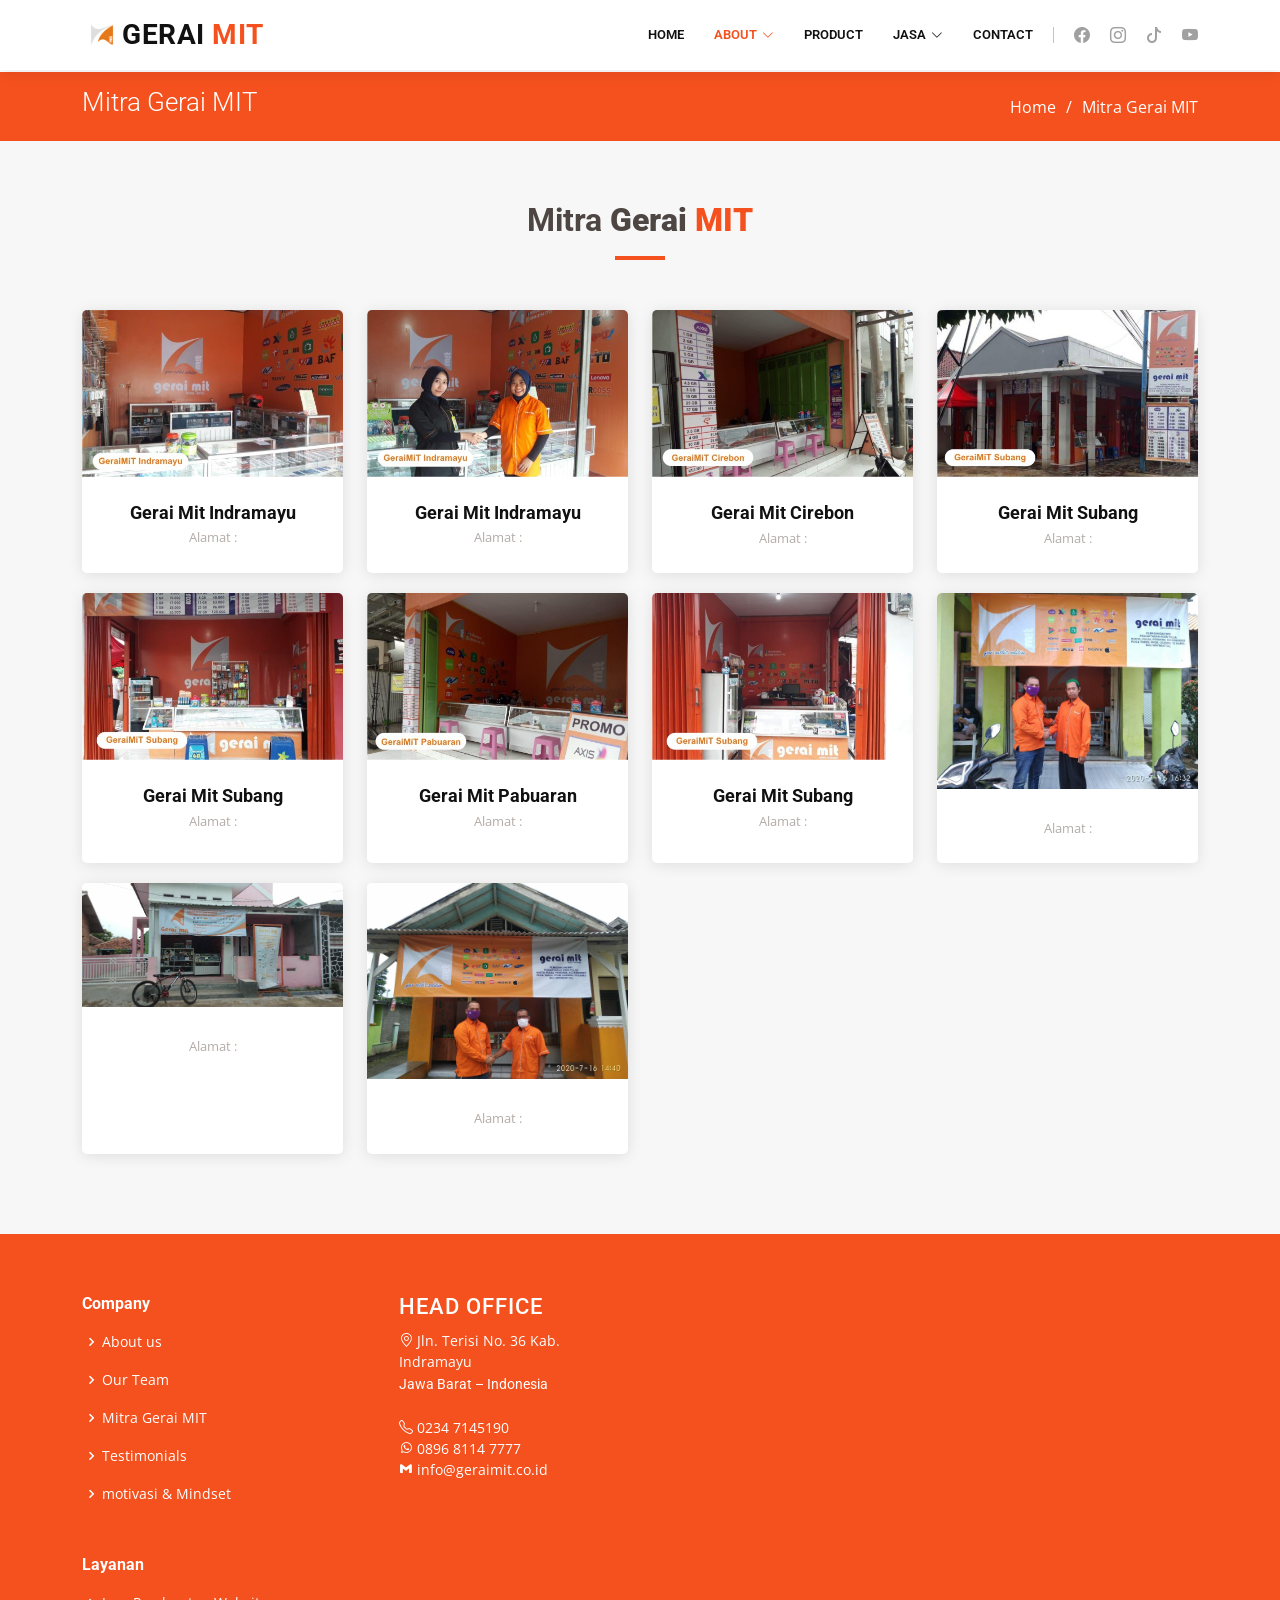
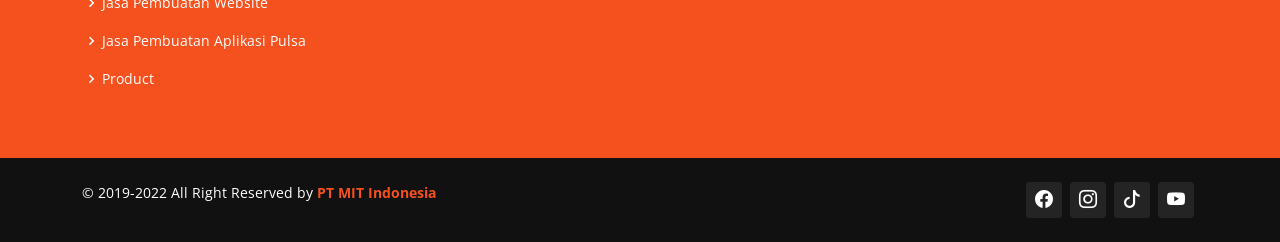
<file: mitra-gerai-mit.html>
<!DOCTYPE html>
<html lang="en">

<head>
  <meta charset="utf-8">
  <meta content="width=device-width, initial-scale=1.0" name="viewport">

  <title>mitra-gerai-mit</title>
  <meta content="" name="description">
  <meta content="" name="keywords">


  <!-- Favicons -->
  <link href="assets/img/favicon-MIT.png" rel="icon">
  <link href="assets/img/touch-icon-MIT.png" rel="apple-touch-icon">

  <!-- Google Fonts -->
  <link href="https://fonts.googleapis.com/css?family=Open+Sans:300,300i,400,400i,600,600i,700,700i|Roboto:300,300i,400,400i,500,500i,600,600i,700,700i|Poppins:300,300i,400,400i,500,500i,600,600i,700,700i" rel="stylesheet">

  <!-- Vendor CSS Files -->
  <link href="assets/vendor/animate.css/animate.min.css" rel="stylesheet">
  <link href="assets/vendor/aos/aos.css" rel="stylesheet">
  <link href="assets/vendor/bootstrap/css/bootstrap.min.css" rel="stylesheet">
  <link href="assets/vendor/bootstrap-icons/bootstrap-icons.css" rel="stylesheet">
  <link href="assets/vendor/boxicons/css/boxicons.min.css" rel="stylesheet">
  <link href="assets/vendor/glightbox/css/glightbox.min.css" rel="stylesheet">
  <link href="assets/vendor/remixicon/remixicon.css" rel="stylesheet">
  <link href="assets/vendor/swiper/swiper-bundle.min.css" rel="stylesheet">

  <!-- Template Main CSS File -->
  <link href="assets/css/style.css" rel="stylesheet">

  <!-- =======================================================
  * Template Name: Company - v4.8.0
  * Template URL: https://bootstrapmade.com/company-free-html-bootstrap-template/
  * Author: BootstrapMade.com
  * License: https://bootstrapmade.com/license/
  ======================================================== -->
</head>

<body>

  <!-- ======= Header ======= -->
  <header id="header" class="fixed-top">
    <div class="container d-flex align-items-center">

      <!-- Uncomment below if you prefer to use an image logo -->
      <a href="index.html" class="logo me-auto me-lg-0"><img src="assets/img/touch-icon-MIT.png" alt="" class="img-fluid"></a>
      <h1 class="logo me-auto"><a href="index.html">Gerai <span>Mit</span></a></h1>

      <nav id="navbar" class="navbar order-last order-lg-0">
        <ul>
          <li><a href="index.html">Home</a></li>

          <li class="dropdown"><a href="#" class="active">About<i class="bi bi-chevron-down"></i></a>
            <ul>
              <li><a href="about.html">About Us</a></li>
              <li><a href="team.html">Team</a></li>
              <li><a href="mitra-gerai-mit.html">Mitra Gerai Mit</a></li>
              <li><a href="testimonials.html">Testimonials</a></li>
              <li><a href="motivasi-mindset.html">Motivasi & Mindset</a></li>

            </ul>
          </li>

          <li><a href="product.html">Product</a></li>
          <li class="dropdown"><a href="#">Jasa<i class="bi bi-chevron-down"></i></a>
            <ul>
              <li><a href="jasa-pembuatan-website.html">Jasa Pembuatan Website</a></li>
              <li><a href="jasa-pembuatan-aplikasi-pulsa.html">Jasa Pembuatan Aplikasi Pulsa</a></li>
            </ul>
          </li>
          <li><a href="contact.html">Contact</a></li>

        </ul>
        <i class="bi bi-list mobile-nav-toggle"></i>
      </nav><!-- .navbar -->

      <div class="header-social-links d-flex">
        <a href="https://www.facebook.com/geraimit12" class="facebook"><i class="bu bi-facebook"></i></a>
        <a href="https://www.instagram.com/gerai_mit/?utm_medium=copy_link" class="instagram"><i
            class="bu bi-instagram"></i></a>
        <a href="https://www.tiktok.com/@gerai_mit01" class="tiktok"><i class="bu bi-tiktok"></i></a>
        <a href="https://www.youtube.com/channel/UCs2boy2mYGiYcjsM-uZEd9g" class="youtube"><i
            class="bu bi-youtube"></i></i></a>
      </div>

    </div>
  </header><!-- End Header -->

  <main id="main">

    <!-- ======= Breadcrumbs ======= -->
    <section id="breadcrumbs" class="breadcrumbs">
      <div class="container">

        <div class="d-flex justify-content-between align-items-center">
          <h2>Mitra Gerai MIT</h2>
          <ol>
            <li><a href="index.html">Home</a></li>
            <li>Mitra Gerai MIT</li>
          </ol>
        </div>

      </div>
    </section><!-- End Breadcrumbs -->

    <!-- ======= Our Team Section ======= -->
    <section id="team" class="team section-bg">
      <div class="container">

        <div class="section-title" data-aos="fade-up">
          <h2>Mitra <strong>Gerai <span>MIT</span></strong></h2>
          <!-- <p>Magnam dolores commodi suscipit. Necessitatibus eius consequatur ex aliquid fuga eum quidem. Sit sint consectetur velit. Quisquam quos quisquam cupiditate. Et nemo qui impedit suscipit alias ea. Quia fugiat sit in iste officiis commodi quidem hic quas.</p> -->
        </div>

        <div class="row">

          <div class="col-lg-3 col-md-6 d-flex align-items-stretch">
            <div class="member" data-aos="fade-up">
              <div class="member-img">
                <img src="assets/img/mitra/mitrageraimit1.jpg" class="img-fluid" alt="">
                
              </div>
              <div class="member-info">
                <h4>Gerai Mit Indramayu</h4>
                <span>Alamat : </span>
              </div>
            </div>
          </div>

          <div class="col-lg-3 col-md-6 d-flex align-items-stretch">
            <div class="member" data-aos="fade-up" data-aos-delay="100">
              <div class="member-img">
                <img src="assets/img/mitra/mitrageraimit2.jpg" class="img-fluid" alt="">
                
              </div>
              <div class="member-info">
                <h4>Gerai Mit Indramayu</h4>
                <span>Alamat : </span>
              </div>
            </div>
          </div>

          <div class="col-lg-3 col-md-6 d-flex align-items-stretch">
            <div class="member" data-aos="fade-up" data-aos-delay="200">
              <div class="member-img">
                <img src="assets/img/mitra/mitrageraimit3.jpg" class="img-fluid" alt="">
                
              </div>
              <div class="member-info">
                <h4>Gerai Mit Cirebon</h4>
                <span>Alamat : </span>
              </div>
            </div>
          </div>

          <div class="col-lg-3 col-md-6 d-flex align-items-stretch">
            <div class="member" data-aos="fade-up" data-aos-delay="300">
              <div class="member-img">
                <img src="assets/img/mitra/mitrageraimit4.jpg" class="img-fluid" alt="">
                
              </div>
              <div class="member-info">
                <h4>Gerai Mit Subang</h4>
                <span>Alamat : </span>
              </div>
            </div>
          </div>
          
          <div class="col-lg-3 col-md-6 d-flex align-items-stretch">
            <div class="member" data-aos="fade-up" data-aos-delay="300">
              <div class="member-img">
                <img src="assets/img/mitra/mitrageraimit5.jpg" class="img-fluid" alt="">
                
              </div>
              <div class="member-info">
                <h4>Gerai Mit Subang</h4>
                <span>Alamat : </span>
              </div>
            </div>
          </div>
          
          <div class="col-lg-3 col-md-6 d-flex align-items-stretch">
            <div class="member" data-aos="fade-up" data-aos-delay="300">
              <div class="member-img">
                <img src="assets/img/mitra/mitrageraimit6.jpg" class="img-fluid" alt="">
                
              </div>
              <div class="member-info">
                <h4>Gerai Mit Pabuaran</h4>
                <span>Alamat : </span>
              </div>
            </div>
          </div>
          
          <div class="col-lg-3 col-md-6 d-flex align-items-stretch">
            <div class="member" data-aos="fade-up" data-aos-delay="300">
              <div class="member-img">
                <img src="assets/img/mitra/mitrageraimit7.jpg" class="img-fluid" alt="">
                
              </div>
              <div class="member-info">
                <h4>Gerai Mit Subang</h4>
                <span>Alamat : </span>
              </div>
            </div>
          </div>
          
          <div class="col-lg-3 col-md-6 d-flex align-items-stretch">
            <div class="member" data-aos="fade-up" data-aos-delay="300">
              <div class="member-img">
                <img src="assets/img/mitra/8.jpg" class="img-fluid" alt="">
                
              </div>
              <div class="member-info">
                <h4></h4>
                <span>Alamat : </span>
              </div>
            </div>
          </div>
          
          <div class="col-lg-3 col-md-6 d-flex align-items-stretch">
            <div class="member" data-aos="fade-up" data-aos-delay="300">
              <div class="member-img">
                <img src="assets/img/mitra/9.jpg" class="img-fluid" alt="">
                
              </div>
              <div class="member-info">
                <h4></h4>
                <span>Alamat : </span>
              </div>
            </div>
          </div>
          
          <div class="col-lg-3 col-md-6 d-flex align-items-stretch">
            <div class="member" data-aos="fade-up" data-aos-delay="300">
              <div class="member-img">
                <img src="assets/img/mitra/10.jpg" class="img-fluid" alt="">
                
              </div>
              <div class="member-info">
                <h4></h4>
                <span>Alamat : </span>
              </div>
            </div>
          </div>

        </div>

      </div>
    </section><!-- End Our Team Section -->

  </main><!-- End #main -->


     <!-- ======= Footer ======= -->
     <footer id="footer">

      <div class="footer-top">
        <div class="container">
          <div class="row">
  
            <div class="col-lg-3 col-md-4 footer-links">
              <h4>Company</h4>
              <ul>
                <li><i class="bx bx-chevron-right"></i> <a href="about.html">About us</a></li>
                <li><i class="bx bx-chevron-right"></i> <a href="team.html">Our Team</a></li>
                <li><i class="bx bx-chevron-right"></i> <a href="mitra-gerai-mit.html">Mitra Gerai MIT</a></li>
                <li><i class="bx bx-chevron-right"></i> <a href="testimonials.html">Testimonials</a></li>
                <li><i class="bx bx-chevron-right"></i> <a href="motivasi-mindset.html">motivasi & Mindset</a></li>
              </ul>
              <br><br>
              <h4>Layanan</h4>
              <ul>
                <li><i class="bx bx-chevron-right"></i> <a href="jasa-pembuatan-website.html">Jasa Pembuatan Website</a></li>
                <li><i class="bx bx-chevron-right"></i> <a href="jasa-pembuatan-aplikasi-pulsa.html">Jasa Pembuatan Aplikasi Pulsa</a></li>
                <li><i class="bx bx-chevron-right"></i> <a href="product.html">Product</a></li>
              </ul>
            </div>
            
            <div class="col-lg-3 col-md-6 footer-contact">
              
              <ul style="list-style: none; display: inline-block;">
                <h3>HEAD OFFICE</h3>
                <li><i class="bi bi-geo-alt"></i><a> Jln. Terisi No. 36 Kab. Indramayu <p>Jawa Barat –  Indonesia</p></a></li>
                <br>
                <li><i class="bi bi-telephone"></i>  0234 7145190 </li>
                <li><i class="bx bxl-whatsapp"></i> 0896 8114 7777 <br></li>
                <li><i class="bx bxl-gmail"></i> info@geraimit.co.id <br></li>
                
              </ul>
            </div>
  
            <div class="col-lg-6 col-md-6 footer-contact">
              <div class="map-section">
                <iframe style="border:0; width: 100%; height: 350px;" src="https://www.google.com/maps/embed?pb=!1m18!1m12!1m3!1d3964.3414232520104!2d108.15444621396044!3d-6.478369365141356!2m3!1f0!2f0!3f0!3m2!1i1024!2i768!4f13.1!3m3!1m2!1s0x2e6ec94be55034d3%3A0xf66442ebe5797e27!2sPT%20MAHA%20INDO%20TELEKOMUNIKASI!5e0!3m2!1sen!2sid!4v1661133845274!5m2!1sen!2sid" frameborder="0" allowfullscreen></iframe>
              </div>
            </div>
  
          </div>
        </div>
      </div>
      
    <div class="container d-md-flex py-4">

      <div class="me-md-auto text-center text-md-start">
        <div class="copyright">
          &copy; 2019-2022 All Right Reserved by <strong><span>PT MIT Indonesia</span></strong>
        </div>
      </div>
      <div class="social-links text-center text-md-right pt-3 pt-md-0">
        <a href="https://www.facebook.com/geraimit12" class="facebook"><i class="bu bi-facebook"></i></a>
        <a href="https://www.instagram.com/gerai_mit/?utm_medium=copy_link" class="instagram"><i
            class="bu bi-instagram"></i></a>
        <a href="https://www.tiktok.com/@gerai_mit01" class="tiktok"><i class="bu bi-tiktok"></i></a>
        <a href="https://www.youtube.com/channel/UCs2boy2mYGiYcjsM-uZEd9g" class="youtube"><i
            class="bu bi-youtube"></i></i></a>
      </div>
    </div>
  </footer><!-- End Footer -->

  <a href="#" class="back-to-top d-flex align-items-center justify-content-center"><i class="bi bi-arrow-up-short"></i></a>

  <!-- Vendor JS Files -->
  <script src="assets/vendor/aos/aos.js"></script>
  <script src="assets/vendor/bootstrap/js/bootstrap.bundle.min.js"></script>
  <script src="assets/vendor/glightbox/js/glightbox.min.js"></script>
  <script src="assets/vendor/isotope-layout/isotope.pkgd.min.js"></script>
  <script src="assets/vendor/swiper/swiper-bundle.min.js"></script>
  <script src="assets/vendor/waypoints/noframework.waypoints.js"></script>
  <script src="assets/vendor/php-email-form/validate.js"></script>

  <!-- Template Main JS File -->
  <script src="assets/js/main.js"></script>

</body>

</html>
</file>
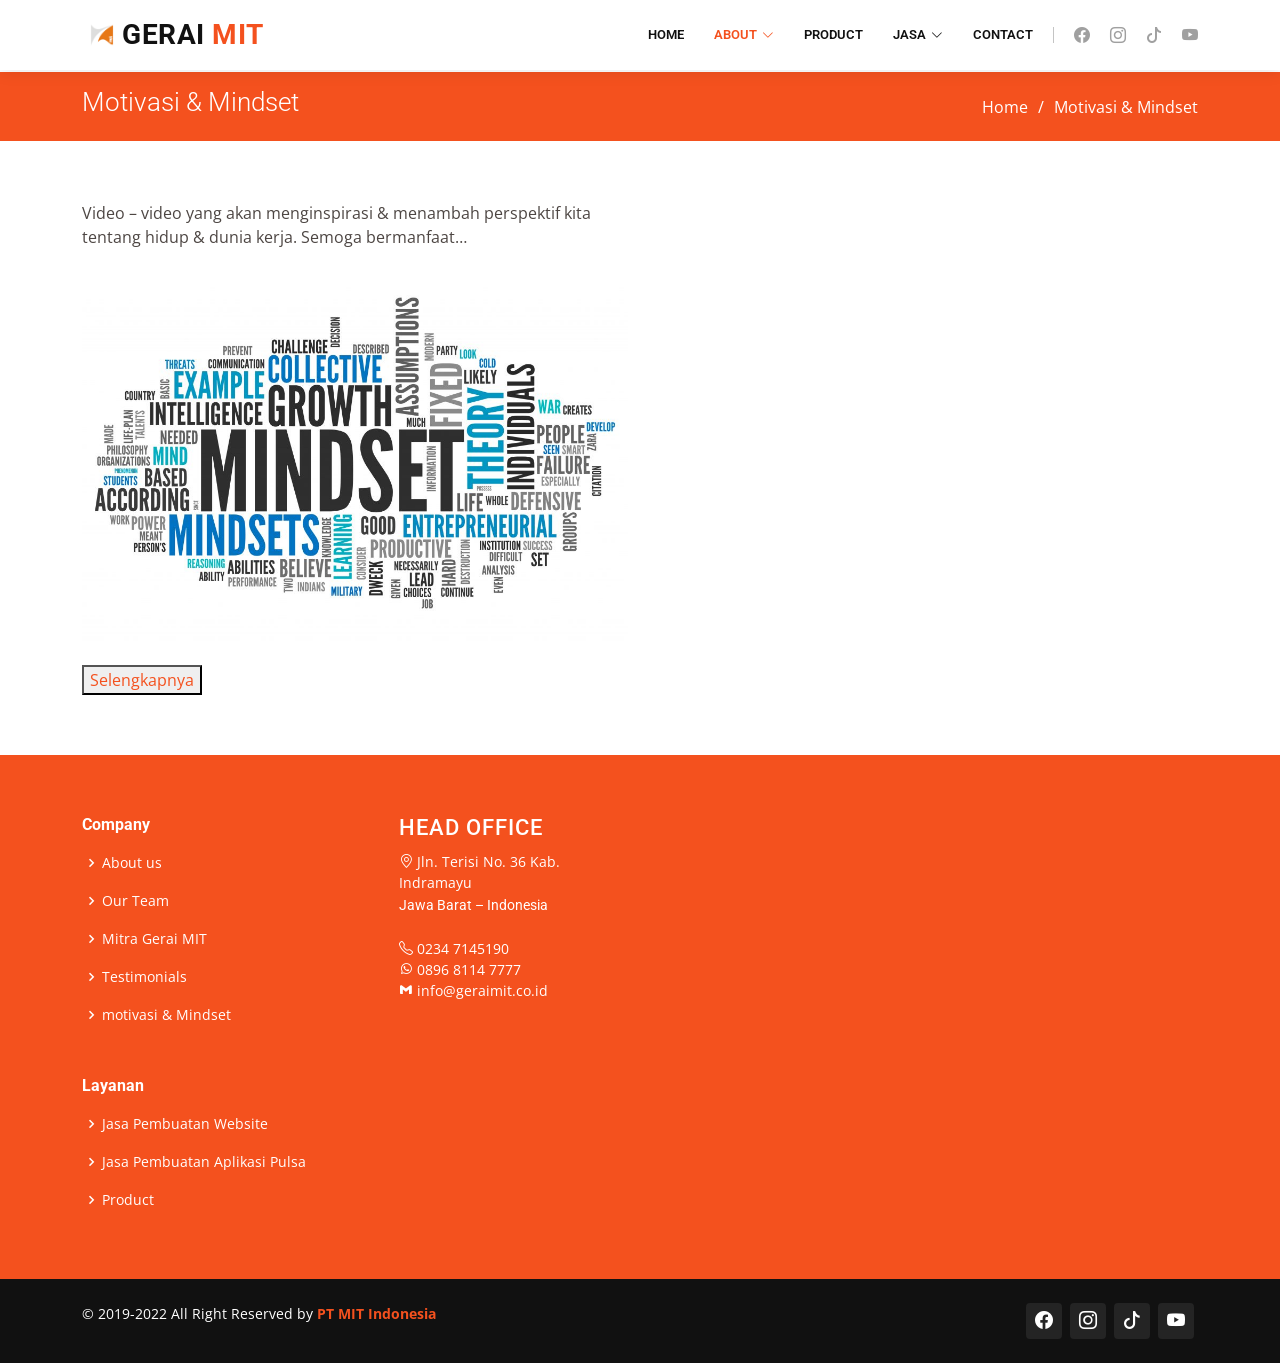
<file: motivasi-mindset.html>
<!DOCTYPE html>
<html lang="en">

<head>
  <meta charset="utf-8">
  <meta content="width=device-width, initial-scale=1.0" name="viewport">

  <title>Motivasi & Mindset </title>
  <meta content="" name="description">
  <meta content="" name="keywords">


  <!-- Favicons -->
  <link href="assets/img/favicon-MIT.png" rel="icon">
  <link href="assets/img/touch-icon-MIT.png" rel="apple-touch-icon">

  <!-- Google Fonts -->
  <link href="https://fonts.googleapis.com/css?family=Open+Sans:300,300i,400,400i,600,600i,700,700i|Roboto:300,300i,400,400i,500,500i,600,600i,700,700i|Poppins:300,300i,400,400i,500,500i,600,600i,700,700i" rel="stylesheet">

  <!-- Vendor CSS Files -->
  <link href="assets/vendor/animate.css/animate.min.css" rel="stylesheet">
  <link href="assets/vendor/aos/aos.css" rel="stylesheet">
  <link href="assets/vendor/bootstrap/css/bootstrap.min.css" rel="stylesheet">
  <link href="assets/vendor/bootstrap-icons/bootstrap-icons.css" rel="stylesheet">
  <link href="assets/vendor/boxicons/css/boxicons.min.css" rel="stylesheet">
  <link href="assets/vendor/glightbox/css/glightbox.min.css" rel="stylesheet">
  <link href="assets/vendor/remixicon/remixicon.css" rel="stylesheet">
  <link href="assets/vendor/swiper/swiper-bundle.min.css" rel="stylesheet">

  <!-- Template Main CSS File -->
  <link href="assets/css/style.css" rel="stylesheet">

  <!-- =======================================================
  * Template Name: Company - v4.8.0
  * Template URL: https://bootstrapmade.com/company-free-html-bootstrap-template/
  * Author: BootstrapMade.com
  * License: https://bootstrapmade.com/license/
  ======================================================== -->
</head>

<body>

  <!-- ======= Header ======= -->
  <header id="header" class="fixed-top">
    <div class="container d-flex align-items-center">

    <!-- Uncomment below if you prefer to use an image logo -->
    <a href="index.html" class="logo me-auto me-lg-0"><img src="assets/img/touch-icon-MIT.png" alt="" class="img-fluid"></a>
    <h1 class="logo me-auto"><a href="index.html">Gerai <span>Mit</span></a></h1>

      <nav id="navbar" class="navbar order-last order-lg-0">
        <ul>
          <li><a href="index.html">Home</a></li>

          <li class="dropdown"><a href="#" class="active">About<i class="bi bi-chevron-down"></i></a>
            <ul>
              <li><a href="about.html">About Us</a></li>
              <li><a href="team.html">Team</a></li>
              <li><a href="mitra-gerai-mit.html">Mitra Gerai Mit</a></li>
              <li><a href="testimonials.html">Testimonials</a></li>
              <li><a href="motivasi-mindset.html" class="active">Motivasi & Mindset</a></li>

            </ul>
          </li>

          <li><a href="product.html">Product</a></li>
          <li class="dropdown"><a href="#">Jasa<i class="bi bi-chevron-down"></i></a>
            <ul>
              <li><a href="jasa-pembuatan-website.html">Jasa Pembuatan Website</a></li>
              <li><a href="jasa-pembuatan-aplikasi-pulsa.html">Jasa Pembuatan Aplikasi Pulsa</a></li>
            </ul>
          </li>
          <li><a href="contact.html">Contact</a></li>

        </ul>
        <i class="bi bi-list mobile-nav-toggle"></i>
      </nav><!-- .navbar -->

      <div class="header-social-links d-flex">
        <a href="https://www.facebook.com/geraimit12" class="facebook"><i class="bu bi-facebook"></i></a>
        <a href="https://www.instagram.com/gerai_mit/?utm_medium=copy_link" class="instagram"><i
            class="bu bi-instagram"></i></a>
        <a href="https://www.tiktok.com/@gerai_mit01" class="tiktok"><i class="bu bi-tiktok"></i></a>
        <a href="https://www.youtube.com/channel/UCs2boy2mYGiYcjsM-uZEd9g" class="youtube"><i
            class="bu bi-youtube"></i></i></a>
      </div>

    </div>
  </header><!-- End Header -->

  <main id="main">

    <!-- ======= Breadcrumbs ======= -->
    <section id="breadcrumbs" class="breadcrumbs">
      <div class="container">

        <div class="d-flex justify-content-between align-items-center">
          <h2>Motivasi & Mindset</h2>
          <ol>
            <li><a href="index.html">Home</a></li>
            <li>Motivasi & Mindset</li>
          </ol>
        </div>

      </div>
    </section><!-- End Breadcrumbs -->

    <section id="about-us" class="about-us">
        <div class="container" data-aos="fade-up">
  
          <div class="row content">
            <div class="col-lg-6" data-aos="fade-right">
              <p>
                Video – video yang akan menginspirasi & menambah perspektif kita tentang hidup & dunia kerja. Semoga bermanfaat…</p>
                <div class="member-img">
                    <img src="assets/img/mindset.jpeg" class="img-fluid" alt="">
                  </div>
                <br>
                <button class="text-center"><a href="https://www.youtube.com/channel/UCs2boy2mYGiYcjsM-uZEd9g">Selengkapnya</a></button>
                
            </div>
            <div class="col-lg-6 pt-4 pt-lg-0" data-aos="fade-left">
             
             
            </div>
          </div>
  
        </div>
      </section><!-- End About Us Section -->
  
   



    
  </main><!-- End #main -->

  <!-- ======= Footer ======= -->
  <footer id="footer">

    <div class="footer-top">
      <div class="container">
        <div class="row">

          <div class="col-lg-3 col-md-4 footer-links">
            <h4>Company</h4>
            <ul>
              <li><i class="bx bx-chevron-right"></i> <a href="about.html">About us</a></li>
              <li><i class="bx bx-chevron-right"></i> <a href="team.html">Our Team</a></li>
              <li><i class="bx bx-chevron-right"></i> <a href="mitra-gerai-mit.html">Mitra Gerai MIT</a></li>
              <li><i class="bx bx-chevron-right"></i> <a href="testimonials.html">Testimonials</a></li>
              <li><i class="bx bx-chevron-right"></i> <a href="motivasi-mindset.html">motivasi & Mindset</a></li>
            </ul>
            <br><br>
            <h4>Layanan</h4>
            <ul>
              <li><i class="bx bx-chevron-right"></i> <a href="jasa-pembuatan-website.html">Jasa Pembuatan Website</a></li>
              <li><i class="bx bx-chevron-right"></i> <a href="jasa-pembuatan-aplikasi-pulsa.html">Jasa Pembuatan Aplikasi Pulsa</a></li>
              <li><i class="bx bx-chevron-right"></i> <a href="product.html">Product</a></li>
            </ul>
          </div>
          
          <div class="col-lg-3 col-md-6 footer-contact">
            
            <ul style="list-style: none; display: inline-block;">
              <h3>HEAD OFFICE</h3>
              <li><i class="bi bi-geo-alt"></i><a> Jln. Terisi No. 36 Kab. Indramayu <p>Jawa Barat –  Indonesia</p></a></li>
              <br>
              <li><i class="bi bi-telephone"></i>  0234 7145190 </li>
              <li><i class="bx bxl-whatsapp"></i> 0896 8114 7777 <br></li>
              <li><i class="bx bxl-gmail"></i> info@geraimit.co.id <br></li>
              
            </ul>
          </div>

          <div class="col-lg-6 col-md-6 footer-contact">
            <div class="map-section">
              <iframe style="border:0; width: 100%; height: 350px;" src="https://www.google.com/maps/embed?pb=!1m18!1m12!1m3!1d3964.3414232520104!2d108.15444621396044!3d-6.478369365141356!2m3!1f0!2f0!3f0!3m2!1i1024!2i768!4f13.1!3m3!1m2!1s0x2e6ec94be55034d3%3A0xf66442ebe5797e27!2sPT%20MAHA%20INDO%20TELEKOMUNIKASI!5e0!3m2!1sen!2sid!4v1661133845274!5m2!1sen!2sid" frameborder="0" allowfullscreen></iframe>
            </div>
          </div>

        </div>
      </div>
    </div>
    
    <div class="container d-md-flex py-4">

      <div class="me-md-auto text-center text-md-start">
        <div class="copyright">
          &copy; 2019-2022 All Right Reserved by <strong><span>PT MIT Indonesia</span></strong>
        </div>
      </div>
      <div class="social-links text-center text-md-right pt-3 pt-md-0">
        <a href="https://www.facebook.com/geraimit12" class="facebook"><i class="bu bi-facebook"></i></a>
        <a href="https://www.instagram.com/gerai_mit/?utm_medium=copy_link" class="instagram"><i
            class="bu bi-instagram"></i></a>
        <a href="https://www.tiktok.com/@gerai_mit01" class="tiktok"><i class="bu bi-tiktok"></i></a>
        <a href="https://www.youtube.com/channel/UCs2boy2mYGiYcjsM-uZEd9g" class="youtube"><i
            class="bu bi-youtube"></i></i></a>
      </div>
    </div>
  </footer><!-- End Footer -->

  <a href="#" class="back-to-top d-flex align-items-center justify-content-center"><i class="bi bi-arrow-up-short"></i></a>

  <!-- Vendor JS Files -->
  <script src="assets/vendor/aos/aos.js"></script>
  <script src="assets/vendor/bootstrap/js/bootstrap.bundle.min.js"></script>
  <script src="assets/vendor/glightbox/js/glightbox.min.js"></script>
  <script src="assets/vendor/isotope-layout/isotope.pkgd.min.js"></script>
  <script src="assets/vendor/swiper/swiper-bundle.min.js"></script>
  <script src="assets/vendor/waypoints/noframework.waypoints.js"></script>
  <script src="assets/vendor/php-email-form/validate.js"></script>

  <!-- Template Main JS File -->
  <script src="assets/js/main.js"></script>

</body>

</html>
</file>
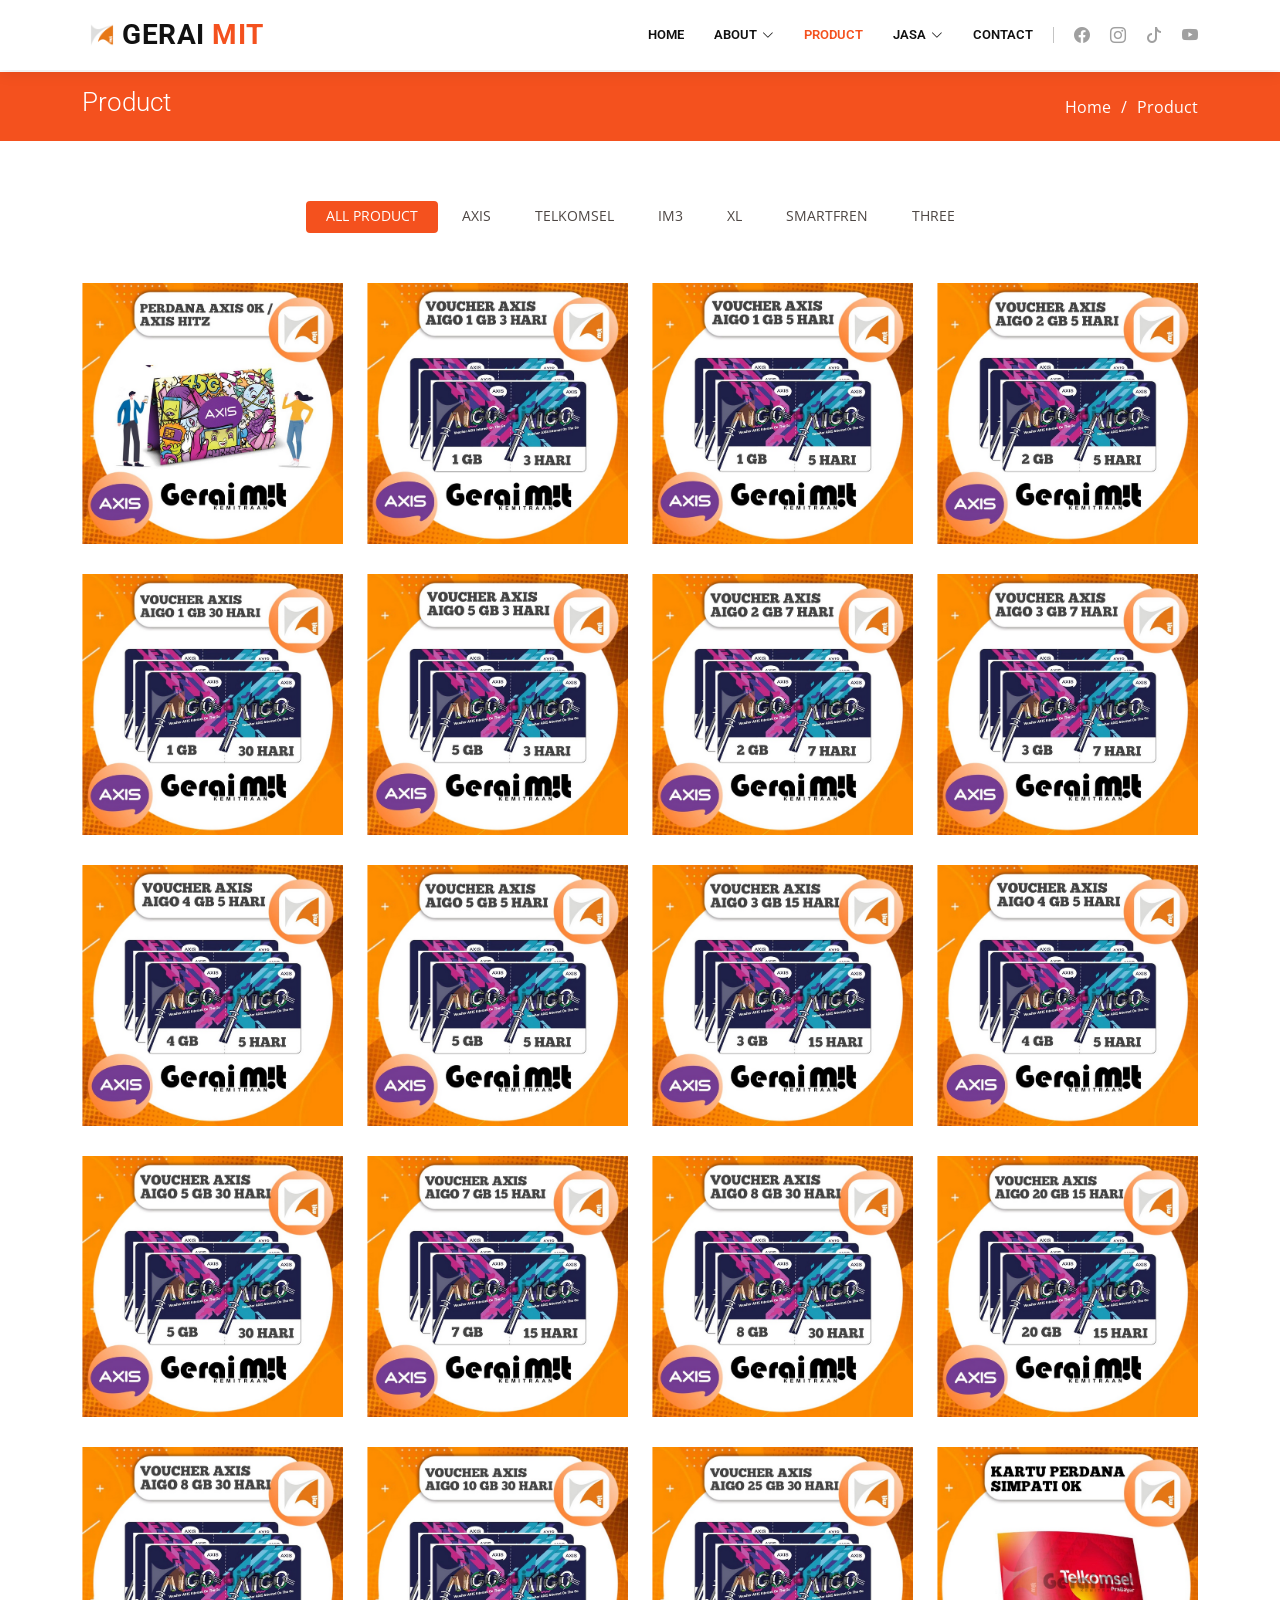
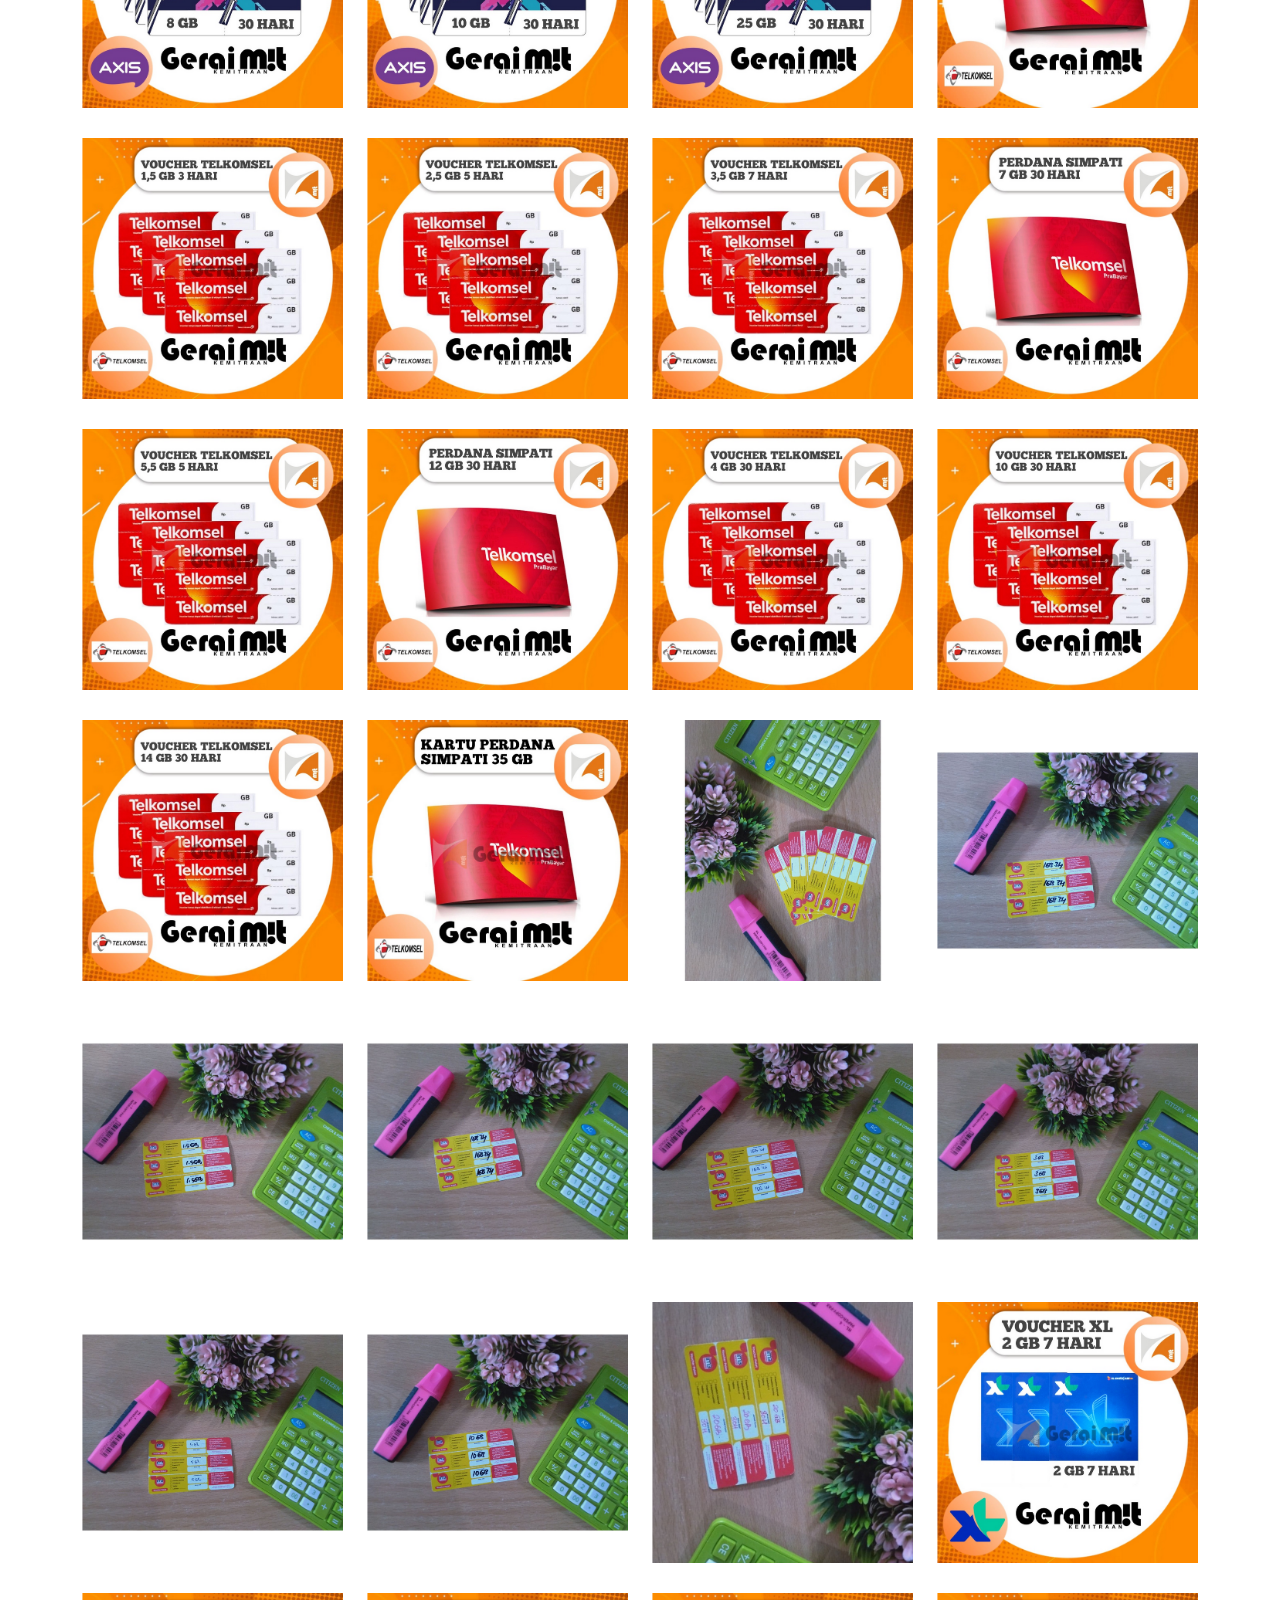
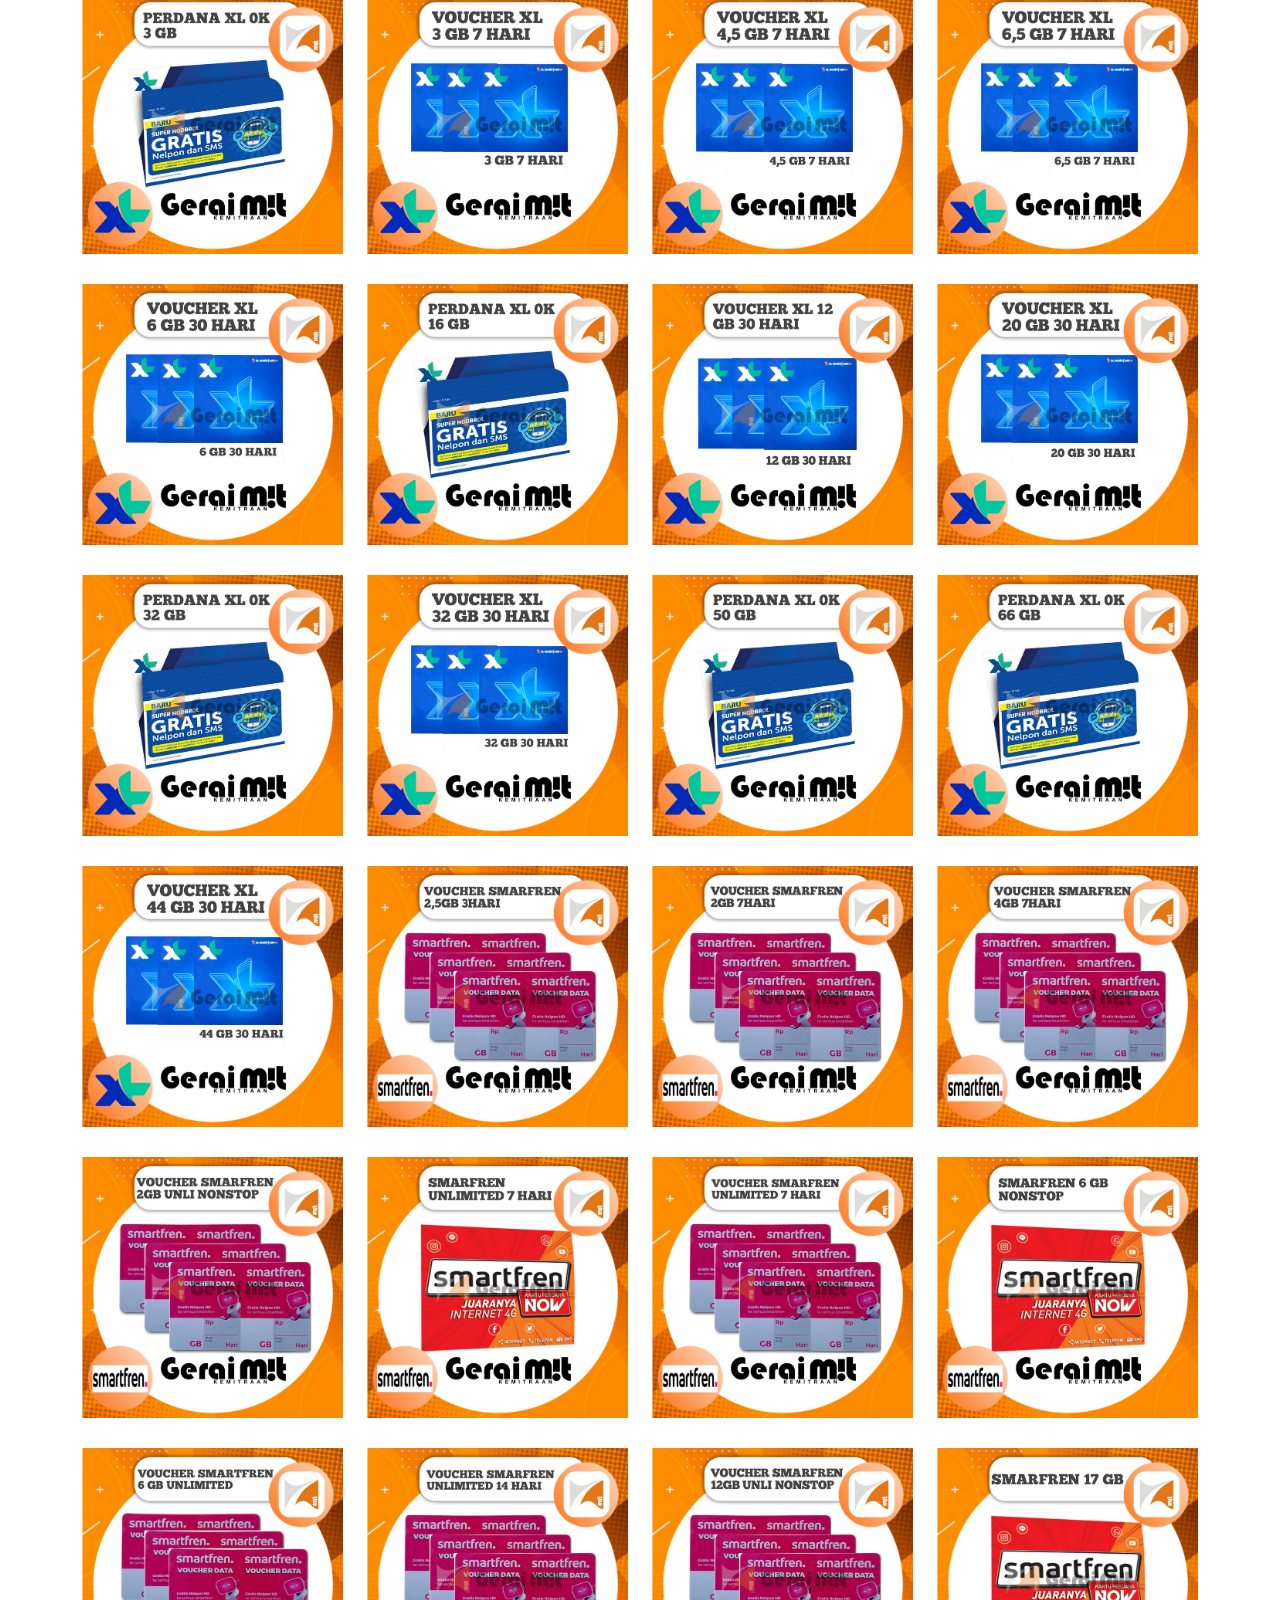
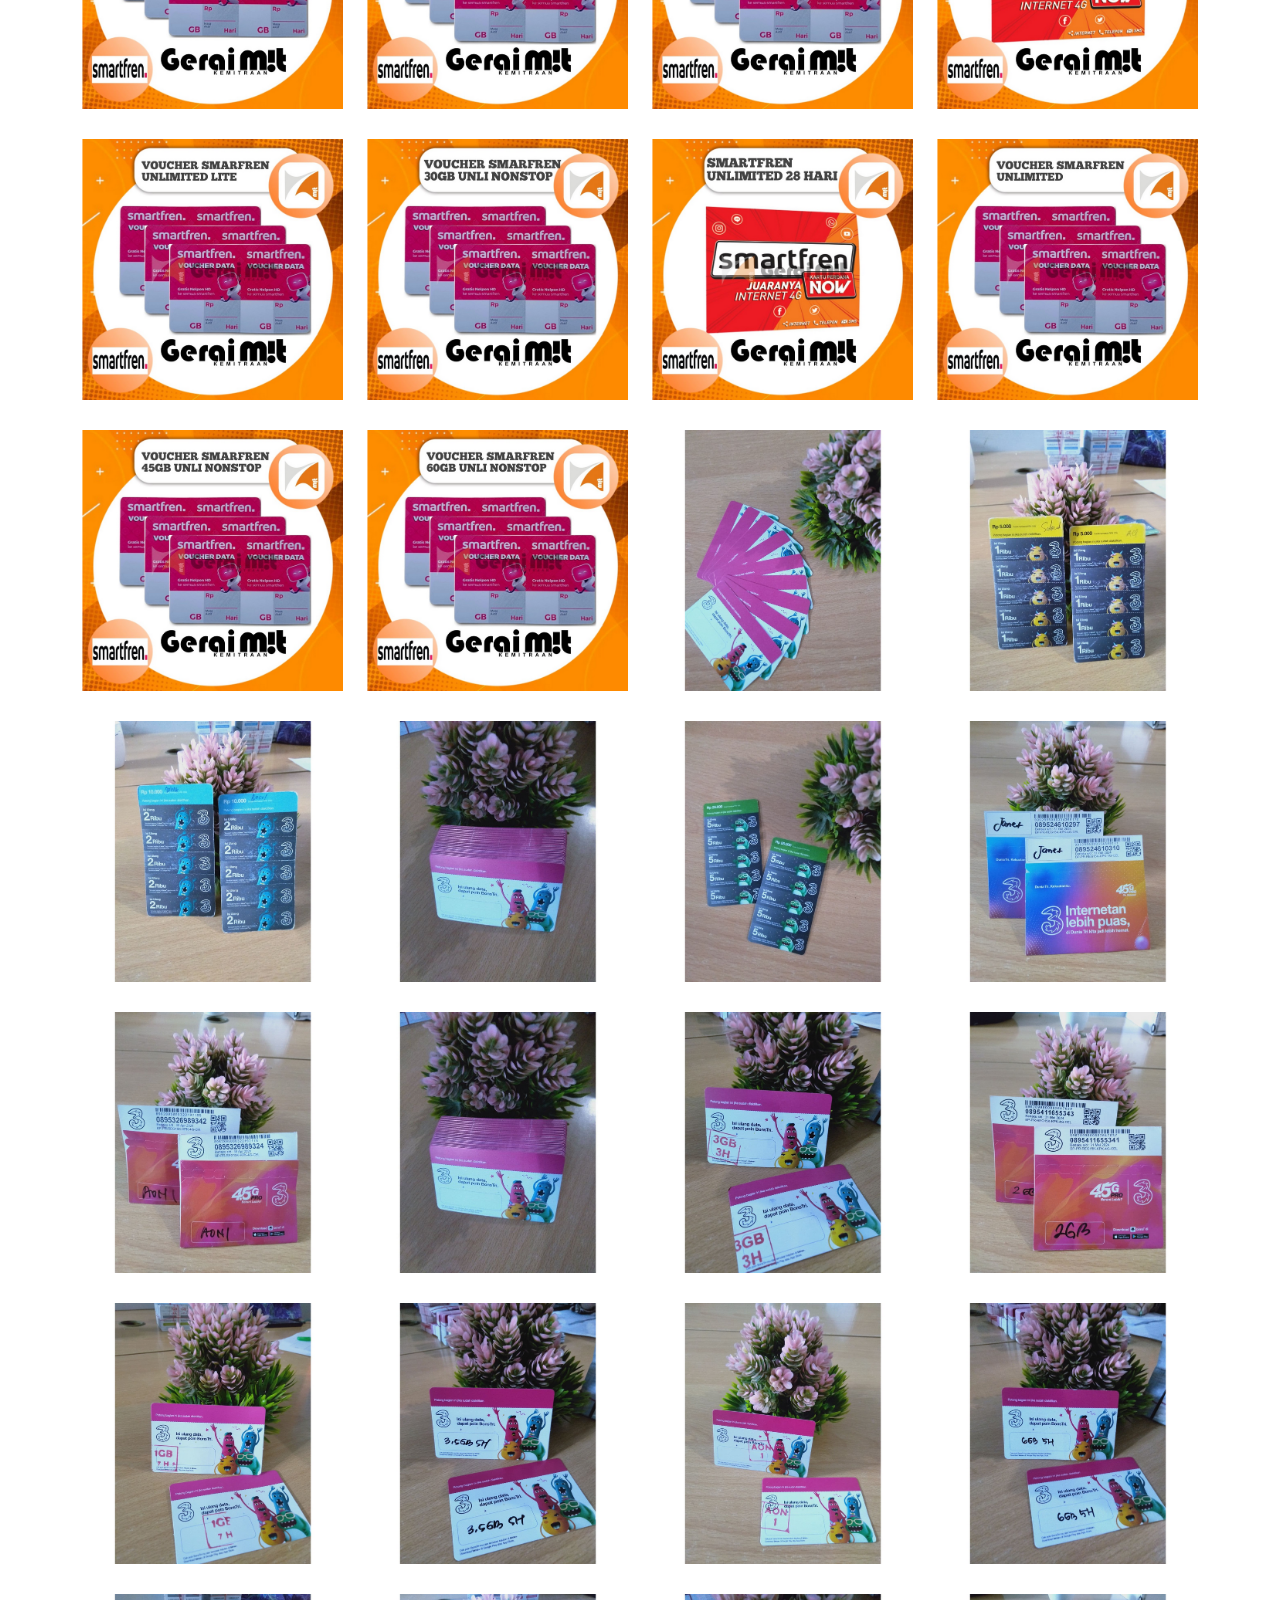
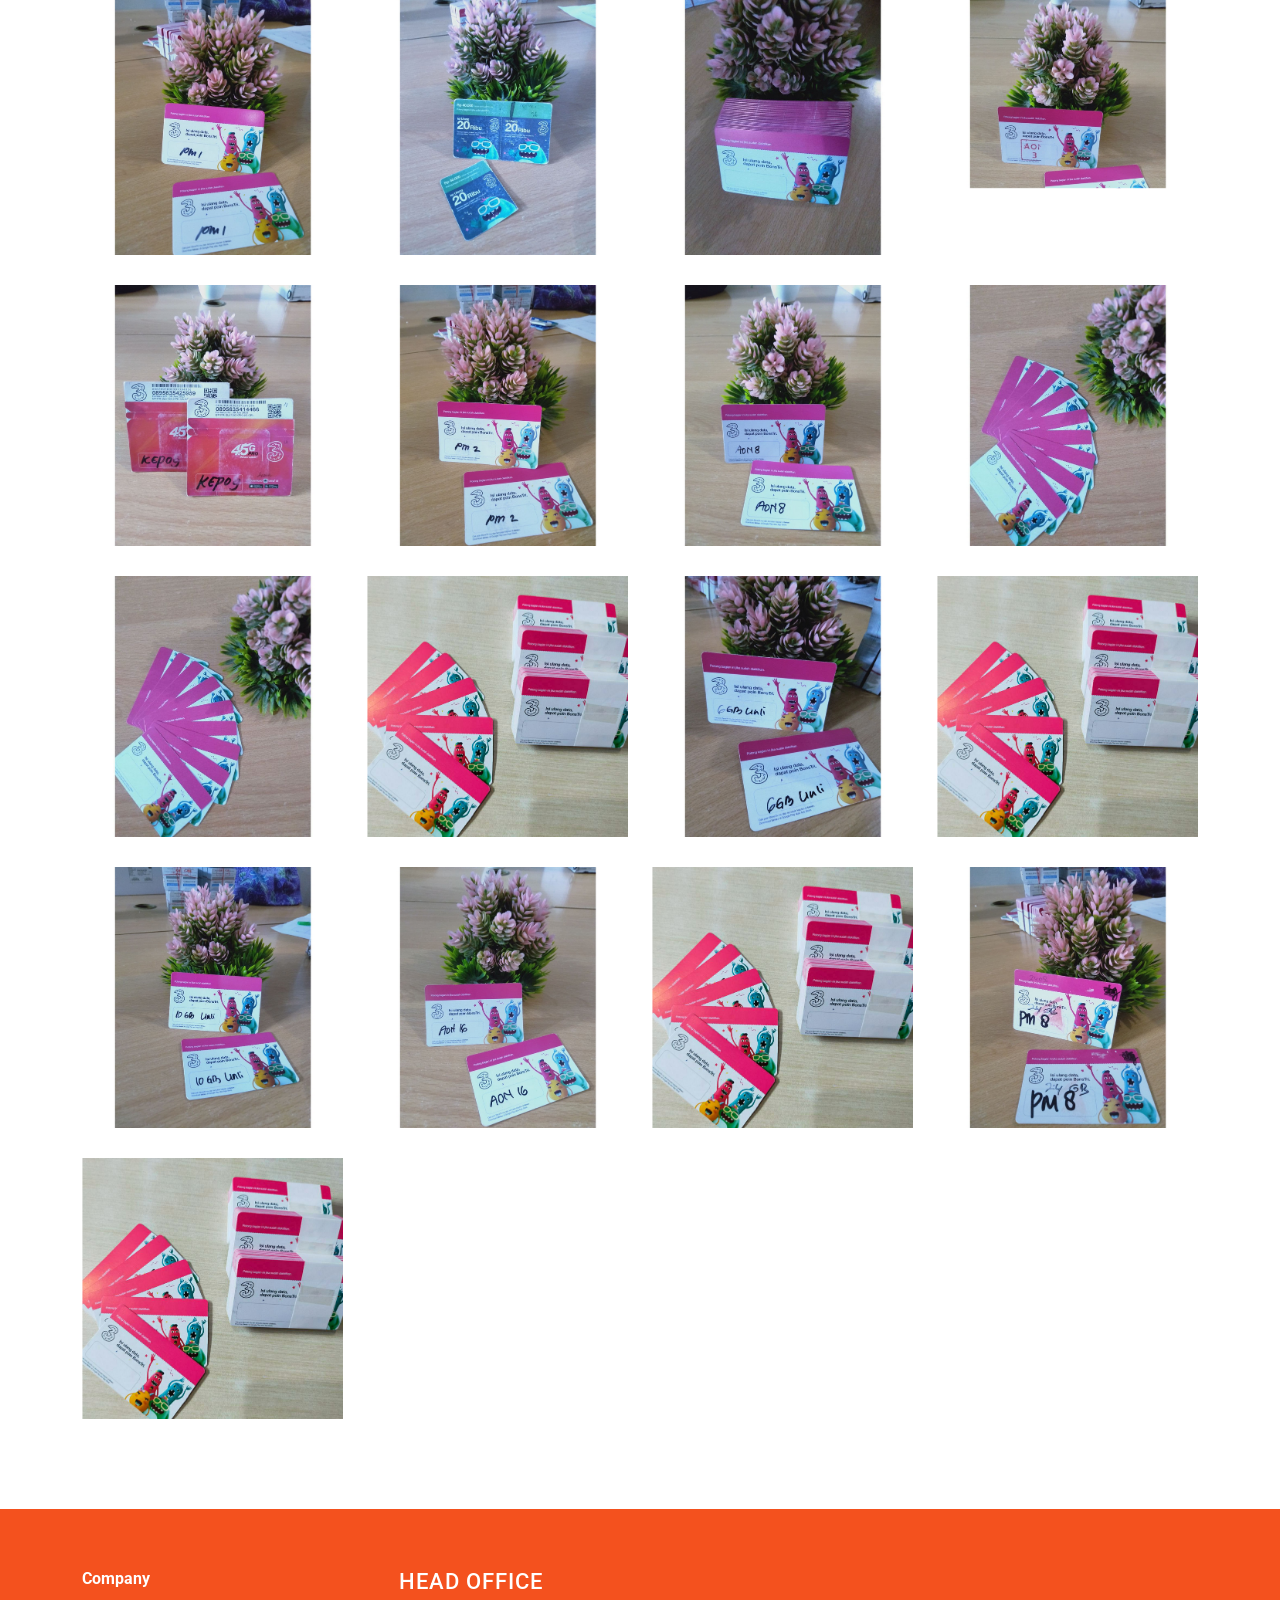
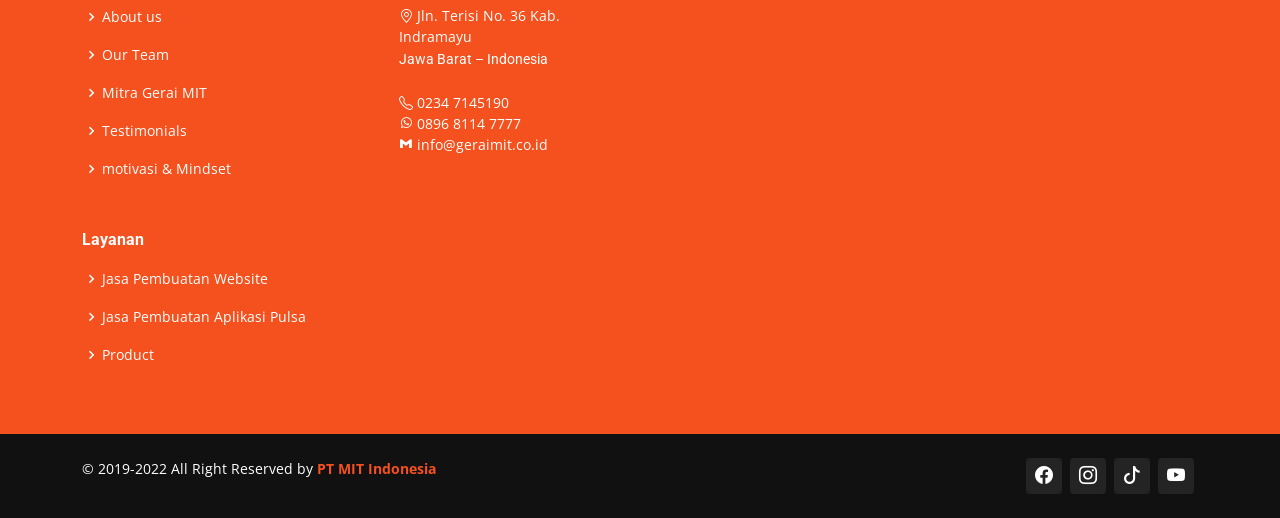
<file: product.html>
<!DOCTYPE html>
<html lang="en">

<head>
  <meta charset="utf-8">
  <meta content="width=device-width, initial-scale=1.0" name="viewport">

  <title>Product</title>
  <meta content="" name="description">
  <meta content="" name="keywords">


  <!-- Favicons -->
  <link href="assets/img/favicon-MIT.png" rel="icon">
  <link href="assets/img/touch-icon-MIT.png" rel="apple-touch-icon">

  <!-- Google Fonts -->
  <link href="https://fonts.googleapis.com/css?family=Open+Sans:300,300i,400,400i,600,600i,700,700i|Roboto:300,300i,400,400i,500,500i,600,600i,700,700i|Poppins:300,300i,400,400i,500,500i,600,600i,700,700i" rel="stylesheet">

  <!-- Vendor CSS Files -->
  <link href="assets/vendor/animate.css/animate.min.css" rel="stylesheet">
  <link href="assets/vendor/aos/aos.css" rel="stylesheet">
  <link href="assets/vendor/bootstrap/css/bootstrap.min.css" rel="stylesheet">
  <link href="assets/vendor/bootstrap-icons/bootstrap-icons.css" rel="stylesheet">
  <link href="assets/vendor/boxicons/css/boxicons.min.css" rel="stylesheet">
  <link href="assets/vendor/glightbox/css/glightbox.min.css" rel="stylesheet">
  <link href="assets/vendor/remixicon/remixicon.css" rel="stylesheet">
  <link href="assets/vendor/swiper/swiper-bundle.min.css" rel="stylesheet">

  <!-- Template Main CSS File -->
  <link href="assets/css/style.css" rel="stylesheet">

  <!-- =======================================================
  * Template Name: Company - v4.8.0
  * Template URL: https://bootstrapmade.com/company-free-html-bootstrap-template/
  * Author: BootstrapMade.com
  * License: https://bootstrapmade.com/license/
  ======================================================== -->
</head>

<body>

  <!-- ======= Header ======= -->
  <header id="header" class="fixed-top">
    <div class="container d-flex align-items-center">

        <!-- Uncomment below if you prefer to use an image logo -->
        <a href="index.html" class="logo me-auto me-lg-0"><img src="assets/img/touch-icon-MIT.png" alt="" class="img-fluid"></a>
        <h1 class="logo me-auto"><a href="index.html">Gerai <span>Mit</span></a></h1>
  
      <nav id="navbar" class="navbar order-last order-lg-0">
        <ul>
          <li><a href="index.html">Home</a></li>

          <li class="dropdown"><a href="#">About<i class="bi bi-chevron-down"></i></a>
            <ul>
              <li><a href="about.html">About Us</a></li>
              <li><a href="team.html">Team</a></li>
              <li><a href="mitra-gerai-mit.html">Mitra Gerai Mit</a></li>
              <li><a href="testimonials.html">Testimonials</a></li>
              <li><a href="motivasi-mindset.html">Motivasi & Mindset</a></li>

            </ul>
          </li>

          <li><a href="product.html" class="active">Product</a></li>
          <li class="dropdown"><a href="#">Jasa<i class="bi bi-chevron-down"></i></a>
            <ul>
              <li><a href="jasa-pembuatan-website.html">Jasa Pembuatan Website</a></li>
              <li><a href="jasa-pembuatan-aplikasi-pulsa.html">Jasa Pembuatan Aplikasi Pulsa</a></li>
            </ul>
          </li>
          <li><a href="contact.html">Contact</a></li>

        </ul>
        <i class="bi bi-list mobile-nav-toggle"></i>
      </nav><!-- .navbar -->

      <div class="header-social-links d-flex">
        <a href="https://www.facebook.com/geraimit12" class="facebook"><i class="bu bi-facebook"></i></a>
        <a href="https://www.instagram.com/gerai_mit/?utm_medium=copy_link" class="instagram"><i
            class="bu bi-instagram"></i></a>
        <a href="https://www.tiktok.com/@gerai_mit01" class="tiktok"><i class="bu bi-tiktok"></i></a>
        <a href="https://www.youtube.com/channel/UCs2boy2mYGiYcjsM-uZEd9g" class="youtube"><i
            class="bu bi-youtube"></i></i></a>
      </div>

    </div>
  </header><!-- End Header -->

  <main id="main">

    <!-- ======= Breadcrumbs ======= -->
    <section id="breadcrumbs" class="breadcrumbs">
      <div class="container">

        <div class="d-flex justify-content-between align-items-center">
          <h2>Product</h2>
          <ol>
            <li><a href="index.html">Home</a></li>
            <li>Product</li>
          </ol>
        </div>

      </div>
    </section><!-- End Breadcrumbs -->

    <!-- ======= Portfolio Section ======= -->
    <section id="portfolio" class="portfolio">
      <div class="container">

        <div class="row" data-aos="fade-up">
          <div class="col-lg-12 d-flex justify-content-center">
            <ul id="portfolio-flters">
              <li data-filter="*" class="filter-active">All Product</li>
              <li data-filter=".filter-axis">Axis</li>
              <li data-filter=".filter-telkomsel">telkomsel</li>
              <li data-filter=".filter-im3">im3</li>
              <li data-filter=".filter-xl">XL</li>
              <li data-filter=".filter-smartfren">Smartfren</li>
              <li data-filter=".filter-three">Three</li>
            </ul>
          </div>
        </div>

        <div class="row portfolio-container" data-aos="fade-up">

          <!-- Axis -->
          <div class="col-lg-3 col-md-4 col-sm-4 col-6 portfolio-item filter-axis">
            <img src="assets/img/portfolio/Axis/PERDANA AXIS PULSA 0K_ AXIS HITZ.png" class="img-fluid" alt="">
            <div class="portfolio-info">
              <h4>PERDANA AXIS PULSA 0K_ AXIS HITZ</h4>
              <p>Rp. 6.253</p>
              
              <!-- <a href="" class="preview-link" title="Beli di Shopee"><i class="bx bi-cart-plus"></i></a> -->
              <a href="https://shopee.co.id/VOUCHER-AXIS-AIGO-1GB-3HARI-i.317144568.3168146584" class="details-link" title="Beli di Shopee"><i class="bx bi-cart-plus"></i></a>
            </div>
          </div>
          
          <div class="col-lg-3 col-md-4 col-sm-4 col-6 portfolio-item filter-axis">
            <img src="assets/img/portfolio/Axis/VOUCHER AXIS AIGO 1GB 3HARI.png" class="img-fluid" alt="">
            <div class="portfolio-info">
              <h4>Axis 1GB 3HARI</h4>
              <p>Rp. 7.944</p>
              <!-- <a href="" class="preview-link" title="Beli di Shopee"><i class="bx bi-cart-plus"></i></a> -->
              <a href="https://shopee.co.id/VOUCHER-AXIS-AIGO-1GB-3HARI-i.317144568.3168146584" class="details-link" title="Beli di Shopee"><i class="bx bi-cart-plus"></i></a>
            </div>
          </div>

          <div class="col-lg-3 col-md-4 col-sm-4 col-6 portfolio-item filter-axis">
            <img src="assets/img/portfolio/Axis/VOUCHER AXIS AIGO 1 GB 5HARI.png" class="img-fluid" alt="">
            <div class="portfolio-info">
              <h4>Axis 1GB 5HARI</h4>
              <p>Rp. 8.617</p>
              <!-- <a href="" data-gallery="portfolioGallery" class="preview-link" title="App 1"><i class="bx bi-cart-plus"></i></a> -->
              <a href="https://shopee.co.id/VOUCHER-AXIS-AIGO-1-GB-5HARI-i.317144568.6155846157" class="details-link" title="Beli di Shopee"><i class="bx bi-cart-plus"></i></a>
            </div>
          </div>

          <div class="col-lg-3 col-md-4 col-sm-4 col-6 portfolio-item filter-axis">
            <img src="assets/img/portfolio/Axis/VOUCHER AXIS AIGO 2GB MINI 5HARI.png" class="img-fluid" alt="">
            <div class="portfolio-info">
              <h4>Axis 2GB 5HARI</h4>
              <p>Rp. 12.454</p>
              <!-- <a href="assets/img/portfolio/Axis/VOUCHER AXIS AIGO 2GB MINI 5HARI.png" data-gallery="portfolioGallery" class="portfolio-lightbox preview-link" title="im3 3"><i class="bx bx-plus"></i></a> -->
              <a href="https://shopee.co.id/VOUCHER-AXIS-AIGO-2GB-MINI-5HARI-i.317144568.6255847205?sp_atk=8c4e774e-82c8-4249-ae8c-027284d453bb&xptdk=8c4e774e-82c8-4249-ae8c-027284d453bb" class="details-link" title="Beli di Shopee"><i class="bx bi-cart-plus"></i></a>
            </div>
          </div>

          <div class="col-lg-3 col-md-4 col-sm-4 col-6 portfolio-item filter-axis">
            <img src="assets/img/portfolio/Axis/VOUCHER KUOTA AXIS AIGO 1GB 30HARI.png" class="img-fluid" alt="">
            <div class="portfolio-info">
              <h4>Axis 1GB 30HARI</h4>
              <p>Rp. 13.197</p>
              <!-- <a href="assets/img/portfolio/Axis/VOUCHER KUOTA AXIS AIGO 1GB 30HARI.png" data-gallery="portfolioGallery" class="portfolio-lightbox preview-link" title="App 2"><i class="bx bx-plus"></i></a> -->
              <a href="https://shopee.co.id/VOUCHER-KUOTA-AXIS-AIGO-1GB-30HARI-i.317144568.5756797231?sp_atk=fd61a8fa-370e-4c13-a55c-68d6c4efd5bf&xptdk=fd61a8fa-370e-4c13-a55c-68d6c4efd5bf" class="details-link" title="Beli di Shopee"><i class="bx bi-cart-plus"></i></a>
            </div>
          </div>
          
          <div class="col-lg-3 col-md-4 col-sm-4 col-6 portfolio-item filter-axis">
            <img src="assets/img/portfolio/Axis/VOUCHER AXIS AIGO 5GB 3HARI.png" class="img-fluid" alt="">
            <div class="portfolio-info">
              <h4>Axis 5GB 3HARI</h4>
              <p>Rp. 15.529</p>
              <!-- <a href="assets/img/portfolio/Axis/VOUCHER AXIS AIGO 5GB 3HARI.png" data-gallery="portfolioGallery" class="portfolio-lightbox preview-link" title="App 2"><i class="bx bx-plus"></i></a> -->
              <a href="https://shopee.co.id/VOUCHER-AXIS-AIGO-5GB-3HARI-i.317144568.3461644562?sp_atk=1da8c593-69b1-4b5c-b026-22e10835ca15&xptdk=1da8c593-69b1-4b5c-b026-22e10835ca15" class="details-link" title="Beli di Shopee"><i class="bx bi-cart-plus"></i></a>
            </div>
          </div>
                    
          <div class="col-lg-3 col-md-4 col-sm-4 col-6 portfolio-item filter-axis">
            <img src="assets/img/portfolio/Axis/VOUCHER AXIS AIGO 2GB 7HARI.png" class="img-fluid" alt="">
            <div class="portfolio-info">
              <h4>Axis 2GB 7HARI</h4>
              <p>Rp. 15.903</p>
              <!-- <a href="assets/img/portfolio/Axis/VOUCHER AXIS AIGO 2GB 7HARI.png" data-gallery="portfolioGallery" class="portfolio-lightbox preview-link" title="App 2"><i class="bx bx-plus"></i></a> -->
              <a href="https://shopee.co.id/VOUCHER-AXIS-AIGO-2GB-7HARI-i.317144568.6755847674?sp_atk=7d7aca67-0717-4cd8-8ebc-d8715e8da492&xptdk=7d7aca67-0717-4cd8-8ebc-d8715e8da492" class="details-link" title="Beli di Shopee"><i class="bx bi-cart-plus"></i></a>
            </div>
          </div>
          
          <div class="col-lg-3 col-md-4 col-sm-4 col-6 portfolio-item filter-axis">
            <img src="assets/img/portfolio/Axis/VOUCHER AXIS AIGO 3GB 7HARI.png" class="img-fluid" alt="">
            <div class="portfolio-info">
              <h4>Axis 3GB 7HARI</h4>
              <p>Rp. 17.353</p>
              <!-- <a href="assets/img/portfolio/Axis/VOUCHER AXIS AIGO 3GB 7HARI.png" data-gallery="portfolioGallery" class="portfolio-lightbox preview-link" title="App 2"><i class="bx bx-plus"></i></a> -->
              <a href="https://shopee.co.id/VOUCHER-AXIS-AIGO-3GB-7HARI-i.317144568.7061549417?sp_atk=01c346cf-33d6-4993-b1e2-1d3bbe448176&xptdk=01c346cf-33d6-4993-b1e2-1d3bbe448176" class="details-link" title="Beli di Shopee"><i class="bx bi-cart-plus"></i></a>
            </div>
          </div>
          
          <div class="col-lg-3 col-md-4 col-sm-4 col-6 portfolio-item filter-axis">
            <img src="assets/img/portfolio/Axis/VOUCHER AXIS AIGO 4GB 5HARI.png" class="img-fluid" alt="">
            <div class="portfolio-info">
              <h4>Axis 4GB 5HARI</h4>
              <p>Rp. 18.911</p>
              <!-- <a href="assets/img/portfolio/Axis/VOUCHER AXIS AIGO 4GB 5HARI.png" data-gallery="portfolioGallery" class="portfolio-lightbox preview-link" title="App 2"><i class="bx bx-plus"></i></a> -->
              <a href="" class="details-link" title="Beli di Shopee"><i class="bx bi-cart-plus"></i></a>
            </div>
          </div>
                    
          <div class="col-lg-3 col-md-4 col-sm-4 col-6 portfolio-item filter-axis">
            <img src="assets/img/portfolio/Axis/VOUCHER AXIS AIGO 7GB MINI 5HARI.png" class="img-fluid" alt="">
            <div class="portfolio-info">
              <h4>Axis 7GB MINI 5HARI</h4>
              <p>Rp. 19.278</p>
              <!-- <a href="assets/img/portfolio/Axis/VOUCHER AXIS AIGO 7GB MINI 5HARI.png" data-gallery="portfolioGallery" class="portfolio-lightbox preview-link" title="App 2"><i class="bx bx-plus"></i></a> -->
              <a href="" class="details-link" title="Beli di Shopee"><i class="bx bi-cart-plus"></i></a>
            </div>
          </div>
                    
          <div class="col-lg-3 col-md-4 col-sm-4 col-6 portfolio-item filter-axis">
            <img src="assets/img/portfolio/Axis/VOUCHER AXIS AIGO 3GB MINI 15HARI.png" class="img-fluid" alt="">
            <div class="portfolio-info">
              <h4>Axis 3GB MINI 15HARI</h4>
              <p>Rp. 20.156</p>
              <!-- <a href="assets/img/portfolio/Axis/VOUCHER AXIS AIGO 3GB MINI 15HARI.png" data-gallery="portfolioGallery" class="portfolio-lightbox preview-link" title="App 2"><i class="bx bx-plus"></i></a> -->
              <a href="" class="details-link" title="Beli di Shopee"><i class="bx bi-cart-plus"></i></a>
            </div>
          </div>
                    
          <div class="col-lg-3 col-md-4 col-sm-4 col-6 portfolio-item filter-axis">
            <img src="assets/img/portfolio/Axis/VOUCHER AXIS AIGO 4GB 5HARI.png" class="img-fluid" alt="">
            <div class="portfolio-info">
              <h4>Axis 4GB 5HARI</h4>
              <p>Rp. 18.911</p>
              <!-- <a href="assets/img/portfolio/Axis/VOUCHER AXIS AIGO 4GB 5HARI.png" data-gallery="portfolioGallery" class="portfolio-lightbox preview-link" title="App 2"><i class="bx bx-plus"></i></a> -->
              <a href="https://shopee.co.id/VOUCHER-AXIS-AIGO-4GB-5HARI-i.317144568.3955950684?sp_atk=6c1231af-70fa-402e-b440-6556d55e0b10&xptdk=6c1231af-70fa-402e-b440-6556d55e0b10" class="details-link" title="Beli di Shopee"><i class="bx bi-cart-plus"></i></a>
            </div>
          </div>
<!--                     
          <div class="col-lg-3 col-md-4 col-sm-4 col-6 portfolio-item filter-axis">
            <img src="assets/img/portfolio/Axis/VOUCHER AXIS AIGO 2GB 30 HARI.png" class="img-fluid" alt="">
            <div class="portfolio-info">
              <h4>Axis 2GB 30 HARI</h4>
              <p>Rp. 23.671</p>
              <a href="assets/img/portfolio/Axis/VOUCHER AXIS AIGO 2GB 30 HARI.png" data-gallery="portfolioGallery" class="portfolio-lightbox preview-link" title="App 2"><i class="bx bx-plus"></i></a>
              <a href="" class="details-link" title="Beli di Shopee"><i class="bx bi-cart-plus"></i></a>
            </div>
          </div> -->
                    
          <div class="col-lg-3 col-md-4 col-sm-4 col-6 portfolio-item filter-axis">
            <img src="assets/img/portfolio/Axis/VOUCHER KUOTA AXIS AIGO 5GB 30HARI.png" class="img-fluid" alt="">
            <div class="portfolio-info">
              <h4>Axis 5GB 30HARI</h4>
              <p>Rp. 29.919</p>
              <!-- <a href="assets/img/portfolio/Axis/VOUCHER KUOTA AXIS AIGO 5GB 30HARI.png" data-gallery="portfolioGallery" class="portfolio-lightbox preview-link" title="App 2"><i class="bx bx-plus"></i></a> -->
              <a href="https://shopee.co.id/VOUCHER-KUOTA-AXIS-AIGO-5GB-30HARI-i.317144568.4456799663?sp_atk=2e2ce21f-c617-4eb8-8e8e-13d38a70ebca&xptdk=2e2ce21f-c617-4eb8-8e8e-13d38a70ebca" class="details-link" title="Beli di Shopee"><i class="bx bi-cart-plus"></i></a>
            </div>
          </div>
                    
          <div class="col-lg-3 col-md-4 col-sm-4 col-6 portfolio-item filter-axis">
            <img src="assets/img/portfolio/Axis/VOUCHER AIGO 7GB 15 HARI.png" class="img-fluid" alt="">
            <div class="portfolio-info">
              <h4>Axis 7GB 15 HARI</h4>
              <p>Rp. 31.704</p>
              <!-- <a href="assets/img/portfolio/Axis/VOUCHER AIGO 7GB 15 HARI.png" data-gallery="portfolioGallery" class="portfolio-lightbox preview-link" title="App 2"><i class="bx bx-plus"></i></a> -->
              <a href="https://shopee.co.id/VOUCHER-AIGO-7GB-15-HARI-i.317144568.4556802402?sp_atk=f35a9252-1011-4af5-9e9a-f434f650253d&xptdk=f35a9252-1011-4af5-9e9a-f434f650253d" class="details-link" title="Beli di Shopee"><i class="bx bi-cart-plus"></i></a>
            </div>
          </div>
                    
          <div class="col-lg-3 col-md-4 col-sm-4 col-6 portfolio-item filter-axis">
            <img src="assets/img/portfolio/Axis/VOUCHER AXIS AIGO 8GB 30HARI.png" class="img-fluid" alt="">
            <div class="portfolio-info">
              <h4>Axis 8GB 30HARI</h4>
              <p>Rp. 43.451</p>
              <!-- <a href="assets/img/portfolio/Axis/VOUCHER AXIS AIGO 8GB 30HARI.png" data-gallery="portfolioGallery" class="portfolio-lightbox preview-link" title="App 2"><i class="bx bx-plus"></i></a> -->
              <a href="https://shopee.co.id/VOUCHER-AXIS-AIGO-8GB-30HARI-i.317144568.6656803040?sp_atk=ff2a5ee2-6143-49a4-9a6a-1027f3050749&xptdk=ff2a5ee2-6143-49a4-9a6a-1027f3050749" class="details-link" title="Beli di Shopee"><i class="bx bi-cart-plus"></i></a>
            </div>
          </div>
                    
          <div class="col-lg-3 col-md-4 col-sm-4 col-6 portfolio-item filter-axis">
            <img src="assets/img/portfolio/Axis/VOUCHER AXIS AIGO 20GB 15HARI.png" class="img-fluid" alt="">
            <div class="portfolio-info">
              <h4>Axis 20GB 15HARI</h4>
              <p>Rp. 51.183</p>
              <!-- <a href="assets/img/portfolio/Axis/VOUCHER AXIS AIGO 20GB 15HARI.png" data-gallery="portfolioGallery" class="portfolio-lightbox preview-link" title="App 2"><i class="bx bx-plus"></i></a> -->
              <a href="https://shopee.co.id/VOUCHER-AXIS-AIGO-20GB-15HARI-i.317144568.10782339817?sp_atk=7e2b7ddb-20ee-4969-a907-7923f538b293&xptdk=7e2b7ddb-20ee-4969-a907-7923f538b293" class="details-link" title="Beli di Shopee"><i class="bx bi-cart-plus"></i></a>
            </div>
          </div>
                    
          <div class="col-lg-3 col-md-4 col-sm-4 col-6 portfolio-item filter-axis">
            <img src="assets/img/portfolio/Axis/VOUCHER AXIS AIGO 12 GB 30HARI.png" class="img-fluid" alt="">
            <div class="portfolio-info">
              <h4>Axis 12 GB 30HARI</h4>
              <p>Rp. 56.983</p>
              <!-- <a href="assets/img/portfolio/Axis/VOUCHER AXIS AIGO 12 GB 30HARI.png" data-gallery="portfolioGallery" class="portfolio-lightbox preview-link" title="App 2"><i class="bx bx-plus"></i></a> -->
              <a href="https://shopee.co.id/VOUCHER-AXIS-AIGO-12-GB-30HARI-i.317144568.3256968291?sp_atk=003c7145-1e2d-4a22-ba8c-a574e2c59a1c&xptdk=003c7145-1e2d-4a22-ba8c-a574e2c59a1c" class="details-link" title="Beli di Shopee"><i class="bx bi-cart-plus"></i></a>
            </div>
          </div>
                    
          <div class="col-lg-3 col-md-4 col-sm-4 col-6 portfolio-item filter-axis">
            <img src="assets/img/portfolio/Axis/VOUCHER KUOTA AXIS AIGO 15GB 30 HARI.png" class="img-fluid" alt="">
            <div class="portfolio-info">
              <h4>Axis 15GB 30 HARI</h4>
              <p>Rp. 66.822</p>
              <!-- <a href="assets/img/portfolio/Axis/VOUCHER KUOTA AXIS AIGO 15GB 30 HARI.png" data-gallery="portfolioGallery" class="portfolio-lightbox preview-link" title="App 2"><i class="bx bx-plus"></i></a> -->
              <a href="https://shopee.co.id/VOUCHER-KUOTA-AXIS-AIGO-15GB-30-HARI-i.317144568.4556806366?sp_atk=a3e5cef5-5da6-44ef-8f0f-c21dd25058df&xptdk=a3e5cef5-5da6-44ef-8f0f-c21dd25058df" class="details-link" title="Beli di Shopee"><i class="bx bi-cart-plus"></i></a>
            </div>
          </div>
                    
          <!-- <div class="col-lg-3 col-md-4 col-sm-4 col-6 portfolio-item filter-axis">
            <img src="assets/img/portfolio/Axis/VOUCHER AXIS AIGO 25GB 30HARI.png" class="img-fluid" alt="">
            <div class="portfolio-info">
              <h4>Axis 25GB 30HARI</h4>
              <p>Rp. 95.325</p>
              <a href="assets/img/portfolio/Axis/VOUCHER AXIS AIGO 25GB 30HARI.png" data-gallery="portfolioGallery" class="portfolio-lightbox preview-link" title="App 2"><i class="bx bx-plus"></i></a>
              <a href="" class="details-link" title="Beli di Shopee"><i class="bx bi-cart-plus"></i></a>
            </div>
          </div> -->
    
          <div class="col-lg-3 col-md-4 col-sm-4 col-6 portfolio-item filter-axis">
            <img src="assets/img/portfolio/Axis/VOUCHER AXIS AIGO 30GB 30HARI.png" class="img-fluid" alt="">
            <div class="portfolio-info">
              <h4>Axis 30GB 30HARI</h4>
              <p>Rp. 95.376</p>
              <!-- <a href="assets/img/portfolio/Axis/VOUCHER AXIS AIGO 25GB 30HARI.png" data-gallery="portfolioGallery" class="portfolio-lightbox preview-link" title="App 2"><i class="bx bx-plus"></i></a> -->
              <a href="https://shopee.co.id/VOUCHER-AXIS-AIGO-30GB-30HARI-i.317144568.3170455327?sp_atk=65d99f6b-8de0-4656-9944-0426058ed4de&xptdk=65d99f6b-8de0-4656-9944-0426058ed4de" class="details-link" title="Beli di Shopee"><i class="bx bi-cart-plus"></i></a>
            </div>
          </div>


          <!-- Telkomsel -->
          <div class="col-lg-3 col-md-4 col-sm-4 col-6 portfolio-item filter-telkomsel">
            <img src="assets/img/portfolio/Telkomsel/PERDANA TELKOMSEL 0K.png" class="img-fluid" alt="">
            <div class="portfolio-info">
              <h4>PERDANA TELKOMSEL 0K</h4>
              <p>Rp. 6.279</p>
              <!-- <a href="assets/img/portfolio/Telkomsel/PERDANA TELKOMSEL 0K.png" data-gallery="portfolioGallery" class="portfolio-lightbox preview-link" title="telkomsel 2"><i class="bx bx-plus"></i></a> -->
              <a href="https://shopee.co.id/PERDANA-TELKOMSEL-0K-i.317144568.7855353204?sp_atk=36416b75-5af7-45b7-860b-853a56f1aceb&xptdk=36416b75-5af7-45b7-860b-853a56f1aceb" class="details-link" title="Beli di Shopee"><i class="bx bi-cart-plus"></i></a>
            </div>
          </div>

          <div class="col-lg-3 col-md-4 col-sm-4 col-6 portfolio-item filter-telkomsel">
            <img src="assets/img/portfolio/Telkomsel/VOUCHER TELKOMSEL 1.5GB 3HARI.png" class="img-fluid" alt="">
            <div class="portfolio-info">
              <h4>VOUCHER TELKOMSEL 1.5GB 3HARI.png </h4>
              <p>Rp. 7.226</p>
              <!-- <a href="assets/img/portfolio/Telkomsel/VOUCHER TELKOMSEL 1.5GB 3HARI.png" data-gallery="portfolioGallery" class="portfolio-lightbox preview-link" title="telkomsel 2"><i class="bx bx-plus"></i></a> -->
              <a href="https://shopee.co.id/VOUCHER-TELKOMSEL-1.5GB-3HARI-i.317144568.4358422233?sp_atk=9890608f-b898-4d61-a282-c3f57d9933f8&xptdk=9890608f-b898-4d61-a282-c3f57d9933f8" class="details-link" title="Beli di Shopee"><i class="bx bi-cart-plus"></i></a>
            </div>
          </div>

          <div class="col-lg-3 col-md-4 col-sm-4 col-6 portfolio-item filter-telkomsel">
            <img src="assets/img/portfolio/Telkomsel/VOUCHER TELKOMSEL 2 5GB 5 HARI.png" class="img-fluid" alt="">
            <div class="portfolio-info">
              <h4>VOUCHER TELKOMSEL 2,5GB 5 HARI</h4>
              <p>Rp. 10.711</p>
              <!-- <a href="assets/img/portfolio/Telkomsel/VOUCHER TELKOMSEL 2 5GB 5 HARI.png" data-gallery="portfolioGallery" class="portfolio-lightbox preview-link" title="telkomsel 2"><i class="bx bx-plus"></i></a> -->
              <a href="https://shopee.co.id/VOUCHER-TELKOMSEL-2-5GB-5-HARI-i.317144568.7158420692?sp_atk=236c9f30-4e62-446b-bcd8-8a73545bfb1e&xptdk=236c9f30-4e62-446b-bcd8-8a73545bfb1e" class="details-link" title="Beli di Shopee"><i class="bx bi-cart-plus"></i></a>
            </div>
          </div>

          <div class="col-lg-3 col-md-4 col-sm-4 col-6 portfolio-item filter-telkomsel">
            <img src="assets/img/portfolio/Telkomsel/VOUCHER TELKOMSEL 3.5GB 7 HARI.png" class="img-fluid" alt="">
            <div class="portfolio-info">
              <h4>VOUCHER TELKOMSEL 3.5GB 7 HARI</h4>
              <p>Rp. 18.450</p>
              <!-- <a href="assets/img/portfolio/Telkomsel/VOUCHER TELKOMSEL 3.5GB 7 HARI.png" data-gallery="portfolioGallery" class="portfolio-lightbox preview-link" title="telkomsel 2"><i class="bx bx-plus"></i></a> -->
              <a href="https://shopee.co.id/VOUCHER-TELKOMSEL-3.5GB-7-HARI-i.317144568.7262444503?sp_atk=22ed23f5-c7d3-4a82-aef8-f84d9fb1fdfe&xptdk=22ed23f5-c7d3-4a82-aef8-f84d9fb1fdfe" class="details-link" title="Beli di Shopee"><i class="bx bi-cart-plus"></i></a>
            </div>
          </div>

          <div class="col-lg-3 col-md-4 col-sm-4 col-6 portfolio-item filter-telkomsel">
            <img src="assets/img/portfolio/Telkomsel/PERDANA TELKOMSEL 7 GB 30 HARI.png" class="img-fluid" alt="">
            <div class="portfolio-info">
              <h4>PERDANA TELKOMSEL 7 GB 30 HARI</h4>
              <p>Rp. 22.089</p>
              <!-- <a href="assets/img/portfolio/Telkomsel/PERDANA TELKOMSEL 7 GB 30 HARI.png" data-gallery="portfolioGallery" class="portfolio-lightbox preview-link" title="telkomsel 2"><i class="bx bx-plus"></i></a> -->
              <a href="https://shopee.co.id/PERDANA-TELKOMSEL-7-GB-30-HARI-i.317144568.16943730298?sp_atk=56b4ebf1-1581-4057-abd5-ea4754c0b028&xptdk=56b4ebf1-1581-4057-abd5-ea4754c0b028" class="details-link" title="Beli di Shopee"><i class="bx bi-cart-plus"></i></a>
            </div>
          </div>

          <div class="col-lg-3 col-md-4 col-sm-4 col-6 portfolio-item filter-telkomsel">
            <img src="assets/img/portfolio/Telkomsel/VOUCHER TELKOMSEL 5GB 5HARI.png" class="img-fluid" alt="">
            <div class="portfolio-info">
              <h4>VOUCHER TELKOMSEL 5GB 5HARI </h4>
              <p>Rp. 22.550</p>
              <!-- <a href="assets/img/portfolio/Telkomsel/VOUCHER TELKOMSEL 5GB 5HARI.png" data-gallery="portfolioGallery" class="portfolio-lightbox preview-link" title="telkomsel 2"><i class="bx bx-plus"></i></a> -->
              <a href="https://shopee.co.id/VOUCHER-TELKOMSEL-5GB-5HARI-i.317144568.17119083685?sp_atk=f9afc627-210b-4a50-b7a8-2631b8a479b6&xptdk=f9afc627-210b-4a50-b7a8-2631b8a479b6" class="details-link" title="Beli di Shopee"><i class="bx bi-cart-plus"></i></a>
            </div>
          </div>

          <div class="col-lg-3 col-md-4 col-sm-4 col-6 portfolio-item filter-telkomsel">
            <img src="assets/img/portfolio/Telkomsel/PERDANA TELKOMSEL 12GB 30HARI.png" class="img-fluid" alt="">
            <div class="portfolio-info">
              <h4>PERDANA TELKOMSEL 12GB 30HARI</h4>
              <p>Rp. 27.726</p>
              <!-- <a href="assets/img/portfolio/Telkomsel/PERDANA TELKOMSEL 12GB 30HARI.png" data-gallery="portfolioGallery" class="portfolio-lightbox preview-link" title="telkomsel 2"><i class="bx bx-plus"></i></a> -->
              <a href="https://shopee.co.id/VOUCHER-TELKOMSEL-5GB-5HARI-i.317144568.17119083685?sp_atk=f9afc627-210b-4a50-b7a8-2631b8a479b6&xptdk=f9afc627-210b-4a50-b7a8-2631b8a479b6" class="details-link" title="Beli di Shopee"><i class="bx bi-cart-plus"></i></a>
            </div>
          </div>

          <div class="col-lg-3 col-md-4 col-sm-4 col-6 portfolio-item filter-telkomsel">
            <img src="assets/img/portfolio/Telkomsel/Jual VOUCHER TELKOMSEL 4GB 30HARI.png" class="img-fluid" alt="">
            <div class="portfolio-info">
              <h4>VOUCHER TELKOMSEL 4GB 30HARI </h4>
              <p>Rp. 32.646</p>
              <!-- <a href="assets/img/portfolio/Telkomsel/Jual VOUCHER TELKOMSEL 4GB 30HARI.png" data-gallery="portfolioGallery" class="portfolio-lightbox preview-link" title="telkomsel 2"><i class="bx bx-plus"></i></a> -->
              <a href="https://shopee.co.id/VOUCHER-TELKOMSEL-4GB-30HARI-i.317144568.15232518704?sp_atk=8c1ed763-6c8c-4dd0-bd90-cdcd7969efd7&xptdk=8c1ed763-6c8c-4dd0-bd90-cdcd7969efd7" class="details-link" title="Beli di Shopee"><i class="bx bi-cart-plus"></i></a>
            </div>
          </div>

          <div class="col-lg-3 col-md-4 col-sm-4 col-6 portfolio-item filter-telkomsel">
            <img src="assets/img/portfolio/Telkomsel/VOUCHER TELKOMSEL 10GB 30HARI.png" class="img-fluid" alt="">
            <div class="portfolio-info">
              <h4>VOUCHER TELKOMSEL 10GB 30HARI </h4>
              <p>Rp. 63.191</p>
              <!-- <a href="assets/img/portfolio/Telkomsel/VOUCHER TELKOMSEL 10GB 30HARI.png" data-gallery="portfolioGallery" class="portfolio-lightbox preview-link" title="telkomsel 2"><i class="bx bx-plus"></i></a> -->
              <a href="https://shopee.co.id/VOUCHER-TELKOMSEL-10GB-30HARI-i.317144568.14932514575?sp_atk=e09ff90a-f26b-4681-af2d-4c75982e8c01&xptdk=e09ff90a-f26b-4681-af2d-4c75982e8c01" class="details-link" title="Beli di Shopee"><i class="bx bi-cart-plus"></i></a>
            </div>
          </div>

          <div class="col-lg-3 col-md-4 col-sm-4 col-6 portfolio-item filter-telkomsel">
            <img src="assets/img/portfolio/Telkomsel/VOUCHER TELKOMSEL 14 GB 30 HARI.png" class="img-fluid" alt="">
            <div class="portfolio-info">
              <h4>VOUCHER TELKOMSEL 14 GB 30 HARI</h4>
              <p>Rp. 77.029</p>
              <!-- <a href="assets/img/portfolio/Telkomsel/VOUCHER TELKOMSEL 14 GB 30 HARI.png" data-gallery="portfolioGallery" class="portfolio-lightbox preview-link" title="telkomsel 2"><i class="bx bx-plus"></i></a> -->
              <a href="https://shopee.co.id/VOUCHER-TELKOMSEL-14-GB-30-HARI-i.317144568.16243734017?sp_atk=25003916-270d-4064-95e5-b2b26e6cac9f&xptdk=25003916-270d-4064-95e5-b2b26e6cac9f" class="details-link" title="Beli di Shopee"><i class="bx bi-cart-plus"></i></a>
            </div>
          </div>

          <div class="col-lg-3 col-md-4 col-sm-4 col-6 portfolio-item filter-telkomsel">
            <img src="assets/img/portfolio/Telkomsel/PERDANA TELKOMSEL 35GB 30HARI.png" class="img-fluid" alt="">
            <div class="portfolio-info">
              <h4>PERDANA TELKOMSEL 35GB 30HARI </h4>
              <p>Rp. 78.463</p>
              <!-- <a href="assets/img/portfolio/Telkomsel/PERDANA TELKOMSEL 35GB 30HARI.png" data-gallery="portfolioGallery" class="portfolio-lightbox preview-link" title="telkomsel 2"><i class="bx bx-plus"></i></a> -->
              <a href="https://shopee.co.id/PERDANA-TELKOMSEL-35GB-30HARI-i.317144568.4361156486?sp_atk=884581b7-426b-4f4a-9580-538de73f5a16&xptdk=884581b7-426b-4f4a-9580-538de73f5a16" class="details-link" title="Beli di Shopee"><i class="bx bi-cart-plus"></i></a>
            </div>
          </div>

          <!-- IM3 -->

          <div class="col-lg-3 col-md-4 col-sm-4 col-6 portfolio-item filter-im3">
            <img src="assets/img/portfolio/im3/VOUCHER BLANK IM3 _ VOUCHER KOSONG IM3.png" class="img-fluid" alt="">
            <div class="portfolio-info">
              <h4>VOUCHER KOSONG IM3</h4>
              <p>Rp. 615</p>
              <!-- <a href="assets/img/portfolio/im3/VOUCHER BLANK IM3 _ VOUCHER KOSONG IM3.png" data-gallery="portfolioGallery" class="portfolio-lightbox preview-link" title="telkomsel 1"><i class="bx bx-plus"></i></a> -->
              <a href="https://shopee.co.id/PERDANA-TELKOMSEL-35GB-30HARI-i.317144568.4361156486?sp_atk=884581b7-426b-4f4a-9580-538de73f5a16&xptdk=884581b7-426b-4f4a-9580-538de73f5a16" class="details-link" title="Beli di Shopee"><i class="bx bi-cart-plus"></i></a>
            </div>
          </div>
          
          <div class="col-lg-3 col-md-4 col-sm-4 col-6 portfolio-item filter-im3">
            <img src="assets/img/portfolio/im3/VOUCHER IM3 _ INDOSAT 1GB 2HARI.png" class="img-fluid" alt="">
            <div class="portfolio-info">
              <h4>INDOSAT 1GB 2HARI</h4>
              <p>Rp. 6.150</p>
              <!-- <a href="assets/img/portfolio/im3/VOUCHER IM3 _ INDOSAT 1GB 2HARI.png" data-gallery="portfolioGallery" class="portfolio-lightbox preview-link" title="telkomsel 1"><i class="bx bx-plus"></i></a> -->
              <a href="https://shopee.co.id/VOUCHER-IM3-INDOSAT-1GB-2HARI-i.317144568.6159394775?sp_atk=6cdfcb5d-e406-4f6d-9874-e55840d24fc5&xptdk=6cdfcb5d-e406-4f6d-9874-e55840d24fc5" class="details-link" title="Beli di Shopee"><i class="bx bi-cart-plus"></i></a>
            </div>
          </div>

          <div class="col-lg-3 col-md-4 col-sm-4 col-6 portfolio-item filter-im3">
            <img src="assets/img/portfolio/im3/VOUCHER IM3 _ INDOSAT 2.5 GB 5H.png" class="img-fluid" alt="">
            <div class="portfolio-info">
              <h4>INDOSAT 2.5 GB 5H</h4>
              <p>Rp. 10.737</p>
              <!-- <a href="assets/img/portfolio/im3/VOUCHER IM3 _ INDOSAT 2.5 GB 5H.png" data-gallery="portfolioGallery" class="portfolio-lightbox preview-link" title="telkomsel 1"><i class="bx bx-plus"></i></a> -->
              <a href="https://shopee.co.id/VOUCHER-IM3-INDOSAT-2.5-GB-5H-i.317144568.5974595682?sp_atk=eab62e2f-668d-4f39-b7c5-18b5eb534bf1&xptdk=eab62e2f-668d-4f39-b7c5-18b5eb534bf1" class="details-link" title="Beli di Shopee"><i class="bx bi-cart-plus"></i></a>
            </div>
          </div>

          <div class="col-lg-3 col-md-4 col-sm-4 col-6 portfolio-item filter-im3">
            <img src="assets/img/portfolio/im3/VOUCHER IM3_ INDOSAT 1GB 7HARI.png" class="img-fluid" alt="">
            <div class="portfolio-info">
              <h4>INDOSAT 1GB 7HARI</h4>
              <p>Rp. 11.275</p>
              <!-- <a href="assets/img/portfolio/im3/VOUCHER IM3_ INDOSAT 1GB 7HARI.png" data-gallery="portfolioGallery" class="portfolio-lightbox preview-link" title="telkomsel 1"><i class="bx bx-plus"></i></a> -->
              <a href="https://shopee.co.id/VOUCHER-IM3-INDOSAT-1GB-7HARI-i.317144568.7459393964?sp_atk=178d9f0f-51f0-4427-ba93-01a92fe94d85&xptdk=178d9f0f-51f0-4427-ba93-01a92fe94d85" class="details-link" title="Beli di Shopee"><i class="bx bi-cart-plus"></i></a>
            </div>
          </div>

          <div class="col-lg-3 col-md-4 col-sm-4 col-6 portfolio-item filter-im3">
            <img src="assets/img/portfolio/im3/VOUCHER IM3 _ INDOSAT 3GB 6 HARI UNLIMITED YOUTUBE.png" class="img-fluid" alt="">
            <div class="portfolio-info">
              <h4>INDOSAT 3GB 6 HARI UNLIMITED YOUTUBE</h4>
              <p>Rp. 16.315</p>
              <!-- <a href="assets/img/portfolio/im3/VOUCHER IM3 _ INDOSAT 3GB 6 HARI UNLIMITED YOUTUBE.png" data-gallery="portfolioGallery" class="portfolio-lightbox preview-link" title="telkomsel 1"><i class="bx bx-plus"></i></a> -->
              <a href="https://shopee.co.id/VOUCHER-IM3-INDOSAT-3GB-6-HARI-UNLIMITED-YOUTUBE-i.317144568.11282347253?sp_atk=200cea5b-9499-4b1c-800c-f2b89e32ad81&xptdk=200cea5b-9499-4b1c-800c-f2b89e32ad81" class="details-link" title="Beli di Shopee"><i class="bx bi-cart-plus"></i></a>
            </div>
          </div>

          <div class="col-lg-3 col-md-4 col-sm-4 col-6 portfolio-item filter-im3">
            <img src="assets/img/portfolio/im3/VOCHER IM3 _ INDOSAT 3GB 30HARI.png" class="img-fluid" alt="">
            <div class="portfolio-info">
              <h4>INDOSAT 3GB 30HARI</h4>
              <p>Rp. 17.220</p>
              <!-- <a href="assets/img/portfolio/im3/VOCHER IM3 _ INDOSAT 3GB 30HARI.png" data-gallery="portfolioGallery" class="portfolio-lightbox preview-link" title="telkomsel 1"><i class="bx bx-plus"></i></a> -->
              <a href="https://shopee.co.id/VOCHER-IM3-INDOSAT-3GB-30HARI-i.317144568.5159394103?sp_atk=56a9822c-f3dc-402d-b4b0-cd8a34499803&xptdk=56a9822c-f3dc-402d-b4b0-cd8a34499803" class="details-link" title="Beli di Shopee"><i class="bx bi-cart-plus"></i></a>
            </div>
          </div>

          <div class="col-lg-3 col-md-4 col-sm-4 col-6 portfolio-item filter-im3">
            <img src="assets/img/portfolio/im3/VOUCHER IM3_ INDOSAT 5GB 30HARI.png" class="img-fluid" alt="">
            <div class="portfolio-info">  
              <h4>INDOSAT 5GB 30HARI</h4>
              <p>Rp. 28.700</p>
              <!-- <a href="assets/img/portfolio/im3/VOUCHER IM3_ INDOSAT 5GB 30HARI.png" data-gallery="portfolioGallery" class="portfolio-lightbox preview-link" title="telkomsel 1"><i class="bx bx-plus"></i></a> -->
              <a href="https://shopee.co.id/VOUCHER-IM3-INDOSAT-5GB-30HARI-i.317144568.7459393752?sp_atk=f070835f-cd49-456d-94fa-3567cc0ff884&xptdk=f070835f-cd49-456d-94fa-3567cc0ff884" class="details-link" title="Beli di Shopee"><i class="bx bi-cart-plus"></i></a>
            </div>
          </div>

          <div class="col-lg-3 col-md-4 col-sm-4 col-6 portfolio-item filter-im3">
            <img src="assets/img/portfolio/im3/VOUCHER IM3 _ INDOSAT 10GB 30HARI.png" class="img-fluid" alt="">
            <div class="portfolio-info">
              <h4>INDOSAT 10GB 30HARI</h4>
              <p>Rp. 41.718</p>
              <!-- <a href="assets/img/portfolio/im3/VOUCHER IM3 _ INDOSAT 10GB 30HARI.png" data-gallery="portfolioGallery" class="portfolio-lightbox preview-link" title="telkomsel 1"><i class="bx bx-plus"></i></a> -->
              <a href="https://shopee.co.id/VOUCHER-IM3-INDOSAT-10GB-30HARI-i.317144568.13668744829?sp_atk=c48c49e9-00b6-456e-87b1-c14652a0e880&xptdk=c48c49e9-00b6-456e-87b1-c14652a0e880" class="details-link" title="Beli di Shopee"><i class="bx bi-cart-plus"></i></a>
            </div>
          </div>

          <div class="col-lg-3 col-md-4 col-sm-4 col-6 portfolio-item filter-im3">
            <img src="assets/img/portfolio/im3/VOUCHER IM3 _INDOSAT 20GB 30HARI.png" class="img-fluid" alt="">
            <div class="portfolio-info">
              <h4>INDOSAT 20GB 30HARI</h4>
              <p>Rp. 63.148</p>
              <!-- <a href="assets/img/portfolio/im3/VOUCHER IM3 _INDOSAT 20GB 30HARI.png" data-gallery="portfolioGallery" class="portfolio-lightbox preview-link" title="telkomsel 1"><i class="bx bx-plus"></i></a> -->
              <a href="https://shopee.co.id/VOUCHER-IM3-INDOSAT-20GB-30HARI-i.317144568.12868761900?sp_atk=30f55a9c-9d2d-433a-a991-aa0e4204da6b&xptdk=30f55a9c-9d2d-433a-a991-aa0e4204da6b" class="details-link" title="Beli di Shopee"><i class="bx bi-cart-plus"></i></a>
            </div>
          </div>

        <!-- XL -->
        
        <div class="col-lg-3 col-md-4 col-sm-4 col-6 portfolio-item filter-xl">
          <img src="assets/img/portfolio/XL/VOUCHER XL 2GB 7HARI.png" class="img-fluid" alt="">
          <div class="portfolio-info">
            <h4>VOUCHER XL 2GB 7HARI</h4>
            <p>Rp. 11.121</p>
            <!-- <a href="assets/img/portfolio/XL/VOUCHER XL 2GB 7HARI.png" data-gallery="portfolioGallery" class="portfolio-lightbox preview-link" title="telkomsel 1"><i class="bx bx-plus"></i></a> -->
            <a href="https://shopee.co.id/VOUCHER-XL-2GB-7HARI-i.317144568.6660791014?sp_atk=f1d2b588-0fbd-4f48-9840-eb771c393f58&xptdk=f1d2b588-0fbd-4f48-9840-eb771c393f58" class="details-link" title="Beli di Shopee"><i class="bx bi-cart-plus"></i></a>
          </div>
        </div>
                
        <div class="col-lg-3 col-md-4 col-sm-4 col-6 portfolio-item filter-xl">
          <img src="assets/img/portfolio/XL/PERDANA XL 3GB.png" class="img-fluid" alt="">
          <div class="portfolio-info">
            <h4>PERDANA XL 3GB</h4>
            <p>Rp. 13.991</p>
            <!-- <a href="assets/img/portfolio/XL/PERDANA XL 3GB.png" data-gallery="portfolioGallery" class="portfolio-lightbox preview-link" title="telkomsel 1"><i class="bx bx-plus"></i></a> -->
            <a href="https://shopee.co.id/PERDANA-XL-3GB-i.317144568.3562840197?sp_atk=85398ee7-df00-49dc-891c-75462ac5915b&xptdk=85398ee7-df00-49dc-891c-75462ac5915b" class="details-link" title="Beli di Shopee"><i class="bx bi-cart-plus"></i></a>
          </div>
        </div>
        
        <div class="col-lg-3 col-md-4 col-sm-4 col-6 portfolio-item filter-xl">
          <img src="assets/img/portfolio/XL/VOUCHER XL 3GB 7HARI.png" class="img-fluid" alt="">
          <div class="portfolio-info">
            <h4>VOUCHER XL 3GB 7HARI</h4>
            <p>Rp. 14.248</p>
            <!-- <a href="assets/img/portfolio/XL/VOUCHER XL 3GB 7HARI.png" data-gallery="portfolioGallery" class="portfolio-lightbox preview-link" title="telkomsel 1"><i class="bx bx-plus"></i></a> -->
            <a href="https://shopee.co.id/VOUCHER-XL-3GB-7HARI-i.317144568.3762842389?sp_atk=c04e73d9-ff1f-4f6a-bbb2-f215af60d782&xptdk=c04e73d9-ff1f-4f6a-bbb2-f215af60d782" class="details-link" title="Beli di Shopee"><i class="bx bi-cart-plus"></i></a>
          </div>
        </div>
        
        <div class="col-lg-3 col-md-4 col-sm-4 col-6 portfolio-item filter-xl">
          <img src="assets/img/portfolio/XL/VOUCHER KUOTA XL 4 5GB 7HARI.png" class="img-fluid" alt="">
          <div class="portfolio-info">
            <h4>VOUCHER KUOTA XL 4,5GB 7HARI</h4>
            <p>Rp. 18.399</p>
            <!-- <a href="assets/img/portfolio/XL/VOUCHER KUOTA XL 4 5GB 7HARI.png" data-gallery="portfolioGallery" class="portfolio-lightbox preview-link" title="telkomsel 1"><i class="bx bx-plus"></i></a> -->
            <a href="https://shopee.co.id/VOUCHER-KUOTA-XL-4-5GB-7HARI-i.317144568.6762744461?sp_atk=dda761a8-56cc-463c-8ad6-b17dd058c5ee&xptdk=dda761a8-56cc-463c-8ad6-b17dd058c5ee" class="details-link" title="Beli di Shopee"><i class="bx bi-cart-plus"></i></a>
          </div>
        </div>

        <div class="col-lg-3 col-md-4 col-sm-4 col-6 portfolio-item filter-xl">
          <img src="assets/img/portfolio/XL/VOUCHER 6 5GB 7HARI.png" class="img-fluid" alt="">
          <div class="portfolio-info">
            <h4>VOUCHER 6,5GB 7HARI</h4>
            <p>Rp. 22.950</p>
            <!-- <a href="assets/img/portfolio/XL/VOUCHER KUOTA XL 4 5GB 7HARI.png" data-gallery="portfolioGallery" class="portfolio-lightbox preview-link" title="telkomsel 1"><i class="bx bx-plus"></i></a> -->
            <a href="https://shopee.co.id/VOUCHER-6-5GB-7HARI-i.317144568.10991680035?sp_atk=5e0a763e-e2ab-4a4e-a32a-d7b6649cd847&xptdk=5e0a763e-e2ab-4a4e-a32a-d7b6649cd847" class="details-link" title="Beli di Shopee"><i class="bx bi-cart-plus"></i></a>
          </div>
        </div>
        
        <div class="col-lg-3 col-md-4 col-sm-4 col-6 portfolio-item filter-xl">
          <img src="assets/img/portfolio/XL/VOUCHER XL 8GB 30HARI.png" class="img-fluid" alt="">
          <div class="portfolio-info">
            <h4>VOUCHER XL 8GB 30HARI</h4>
            <p>Rp. 33.979</p>
            <!-- <a href="assets/img/portfolio/XL/VOUCHER XL 8GB 30HARI.png" data-gallery="portfolioGallery" class="portfolio-lightbox preview-link" title="telkomsel 1"><i class="bx bx-plus"></i></a> -->
            <a href="https://shopee.co.id/VOUCHER-XL-8GB-30HARI-i.317144568.16038262718?sp_atk=15ef5e29-4667-4f2d-baed-ba130417320d&xptdk=15ef5e29-4667-4f2d-baed-ba130417320d" class="details-link" title="Beli di Shopee"><i class="bx bi-cart-plus"></i></a>
          </div>
        </div>

        <div class="col-lg-3 col-md-4 col-sm-4 col-6 portfolio-item filter-xl">
          <img src="assets/img/portfolio/XL/PERDANA XL 16GB.png" class="img-fluid" alt="">
          <div class="portfolio-info">
            <h4>PERDANA XL 16GB</h4>
            <p>Rp. 50.891</p>
            <!-- <a href="assets/img/portfolio/XL/PERDANA XL 16GB.png" data-gallery="portfolioGallery" class="portfolio-lightbox preview-link" title="telkomsel 1"><i class="bx bx-plus"></i></a> -->
            <a href="https://shopee.co.id/VOUCHER-XL-12GB-30HARI-i.317144568.6660293032?sp_atk=5730a6b0-540f-4253-a17e-d24d1bf53792&xptdk=5730a6b0-540f-4253-a17e-d24d1bf53792" class="details-link" title="Beli di Shopee"><i class="bx bi-cart-plus"></i></a>
          </div>
        </div>
        
        <div class="col-lg-3 col-md-4 col-sm-4 col-6 portfolio-item filter-xl">
          <img src="assets/img/portfolio/XL/VOUCHER XL 12GB 30HARI.png" class="img-fluid" alt="">
          <div class="portfolio-info">
            <h4>VOUCHER XL 12GB 30HARI</h4>
            <p>Rp. 50.891</p>
            <!-- <a href="assets/img/portfolio/XL/VOUCHER XL 12GB 30HARI.png" data-gallery="portfolioGallery" class="portfolio-lightbox preview-link" title="telkomsel 1"><i class="bx bx-plus"></i></a> -->
            <a href="https://shopee.co.id/PERDANA-XL-16GB-i.317144568.4462744073?sp_atk=f57853aa-fe2e-4ce0-86cb-6608ee4ef6d5&xptdk=f57853aa-fe2e-4ce0-86cb-6608ee4ef6d5" class="details-link" title="Beli di Shopee"><i class="bx bi-cart-plus"></i></a>
          </div>
        </div>
                
        <div class="col-lg-3 col-md-4 col-sm-4 col-6 portfolio-item filter-xl">
          <img src="assets/img/portfolio/XL/VOUCHER XL 20GB 30HARI.png" class="img-fluid" alt="">
          <div class="portfolio-info">
            <h4>VOUCHER XL 20GB 30HARI</h4>
            <p>Rp. 76.824</p>
            <!-- <a href="assets/img/portfolio/XL/VOUCHER XL 20GB 30HARI.png" data-gallery="portfolioGallery" class="portfolio-lightbox preview-link" title="telkomsel 1"><i class="bx bx-plus"></i></a> -->
            <a href="https://shopee.co.id/VOUCHER-XL-20GB-30HARI-i.317144568.16838264834?sp_atk=de993b2e-29e3-4cf3-a142-d8bf44399ae4&xptdk=de993b2e-29e3-4cf3-a142-d8bf44399ae4" class="details-link" title="Beli di Shopee"><i class="bx bi-cart-plus"></i></a>
          </div>
        </div>
        
        <div class="col-lg-3 col-md-4 col-sm-4 col-6 portfolio-item filter-xl">
          <img src="assets/img/portfolio/XL/PERDANA XL 32 GB.png" class="img-fluid" alt="">
          <div class="portfolio-info">
            <h4>PERDANA XL 32 GB</h4>
            <p>Rp. 76.824</p>
            <!-- <a href="assets/img/portfolio/XL/PERDANA XL 32 GB.png" data-gallery="portfolioGallery" class="portfolio-lightbox preview-link" title="telkomsel 1"><i class="bx bx-plus"></i></a> -->
            <a href="https://shopee.co.id/PERDANA-XL-32-GB-i.317144568.17238116659?sp_atk=1dae8918-51c6-4d90-ad35-22090f787f3b&xptdk=1dae8918-51c6-4d90-ad35-22090f787f3b" class="details-link" title="Beli di Shopee"><i class="bx bi-cart-plus"></i></a>
          </div>
        </div>
                
        <div class="col-lg-3 col-md-4 col-sm-4 col-6 portfolio-item filter-xl">
          <img src="assets/img/portfolio/XL/VOUCHER XL 32 GB 30HARI.png" class="img-fluid" alt="">
          <div class="portfolio-info">
            <h4>VOUCHER XL 32 GB 30HARI</h4>
            <p>Rp. 108.958</p>
            <!-- <a href="assets/img/portfolio/XL/VOUCHER XL 32 GB 30HARI.png" data-gallery="portfolioGallery" class="portfolio-lightbox preview-link" title="telkomsel 1"><i class="bx bx-plus"></i></a> -->
            <a href="https://shopee.co.id/VOUCHER-XL-32-GB-30HARI-i.317144568.13985344271?sp_atk=e65073bd-4a4f-4ffe-95b0-641be6544a4e&xptdk=e65073bd-4a4f-4ffe-95b0-641be6544a4e" class="details-link" title="Beli di Shopee"><i class="bx bi-cart-plus"></i></a>
          </div>
        </div>
        
        <div class="col-lg-3 col-md-4 col-sm-4 col-6 portfolio-item filter-xl">
          <img src="assets/img/portfolio/XL/PERDANA XL 50GB.png" class="img-fluid" alt="">
          <div class="portfolio-info">
            <h4>PERDANA XL 50GB</h4>
            <p>Rp. 108.958</p>
            <!-- <a href="assets/img/portfolio/XL/PERDANA XL 50GB.png" data-gallery="portfolioGallery" class="portfolio-lightbox preview-link" title="telkomsel 1"><i class="bx bx-plus"></i></a> -->
            <a href="https://shopee.co.id/PERDANA-XL-50GB-i.317144568.7762744529?sp_atk=105584de-8d1f-4e2c-a0c7-b16ab65dbc9f&xptdk=105584de-8d1f-4e2c-a0c7-b16ab65dbc9f" class="details-link" title="Beli di Shopee"><i class="bx bi-cart-plus"></i></a>
          </div>
        </div>
        
        <div class="col-lg-3 col-md-4 col-sm-4 col-6 portfolio-item filter-xl">
          <img src="assets/img/portfolio/XL/PERDANA XL 66 GB.png" class="img-fluid" alt="">
          <div class="portfolio-info">
            <h4>PERDANA XL 66 GB</h4>
            <p>Rp. 133.199</p>
            <!-- <a href="assets/img/portfolio/XL/PERDANA XL 66 GB.png" data-gallery="portfolioGallery" class="portfolio-lightbox preview-link" title="telkomsel 1"><i class="bx bx-plus"></i></a> -->
            <a href="" class="details-link" title="Beli di Shopee"><i class="bx bi-cart-plus"></i></a>
          </div>
        </div>
        
        <div class="col-lg-3 col-md-4 col-sm-4 col-6 portfolio-item filter-xl">
          <img src="assets/img/portfolio/XL/VOUCHER XL 44GB 30HARI.png" class="img-fluid" alt="">
          <div class="portfolio-info">
            <h4>VOUCHER XL 44GB 30HARI</h4>
            <p>Rp. 133.199</p>
            <!-- <a href="assets/img/portfolio/XL/VOUCHER XL 44GB 30HARI.png" data-gallery="portfolioGallery" class="portfolio-lightbox preview-link" title="telkomsel 1"><i class="bx bx-plus"></i></a> -->
            <a href="https://shopee.co.id/VOUCHER-XL-44GB-30HARI-i.317144568.6460792367?sp_atk=3fd3e400-c67b-42ff-b8bf-e51c7f685068&xptdk=3fd3e400-c67b-42ff-b8bf-e51c7f685068" class="details-link" title="Beli di Shopee"><i class="bx bi-cart-plus"></i></a>
          </div>
        </div>
        
        <!-- Smartfren -->
                
        <div class="col-lg-3 col-md-4 col-sm-4 col-6 portfolio-item filter-smartfren">
          <img src="assets/img/portfolio/Smartfren/VOUCHER SMARTFREN 2,5GB 3HARI.png" class="img-fluid" alt="">
          <div class="portfolio-info">
            <h4>VOUCHER SMARTFREN 2,5GB 3HARI</h4>
            <p>Rp. 5.305</p>
            <!-- <a href="assets/img/portfolio/Smartfren/VOUCHER SMARTFREN 2,5GB 3HARI.png" data-gallery="portfolioGallery" class="portfolio-lightbox preview-link" title="telkomsel 1"><i class="bx bx-plus"></i></a> -->
            <a href="https://shopee.co.id/VOUCHER-6-5GB-7HARI-i.317144568.10991680035?sp_atk=5e0a763e-e2ab-4a4e-a32a-d7b6649cd847&xptdk=5e0a763e-e2ab-4a4e-a32a-d7b6649cd847" class="details-link" title="Beli di Shopee"><i class="bx bi-cart-plus"></i></a>
          </div>
        </div>
                        
        <div class="col-lg-3 col-md-4 col-sm-4 col-6 portfolio-item filter-smartfren">
          <img src="assets/img/portfolio/Smartfren/VOUCHER SMARTFREN 2 GB 7 HARI.png" class="img-fluid" alt="">
          <div class="portfolio-info">
            <h4>VOUCHER SMARTFREN 2 GB 7 HARI</h4>
            <p>Rp. 7.756</p>
            <!-- <a href="assets/img/portfolio/Smartfren/VOUCHER SMARTFREN 2 GB 7 HARI.png" data-gallery="portfolioGallery" class="portfolio-lightbox preview-link" title="telkomsel 1"><i class="bx bx-plus"></i></a> -->
            <a href="https://shopee.co.id/VOUCHER-SMARTFREN-2-GB-7-HARI-i.317144568.15670363337?sp_atk=f3c72786-0b48-46d8-8725-a7d1ecd3cc27&xptdk=f3c72786-0b48-46d8-8725-a7d1ecd3cc27" class="details-link" title="Beli di Shopee"><i class="bx bi-cart-plus"></i></a>
          </div>
        </div>
                                
        <div class="col-lg-3 col-md-4 col-sm-4 col-6 portfolio-item filter-smartfren">
          <img src="assets/img/portfolio/Smartfren/VOUCHER SMARTFREN 4 GB 7 HARI.png" class="img-fluid" alt="">
          <div class="portfolio-info">
            <h4>VOUCHER SMARTFREN 4 GB 7 HARI</h4>
            <p>Rp. 10.352</p>
            <!-- <a href="assets/img/portfolio/Smartfren/VOUCHER SMARTFREN 4 GB 7 HARI.png" data-gallery="portfolioGallery" class="portfolio-lightbox preview-link" title="telkomsel 1"><i class="bx bx-plus"></i></a> -->
            <a href="https://shopee.co.id/VOUCHER-SMARTFREN-4-GB-7-HARI-i.317144568.17840818132?sp_atk=8c218e2a-2af5-4177-874a-e444eefb1fd3&xptdk=8c218e2a-2af5-4177-874a-e444eefb1fd3" class="details-link" title="Beli di Shopee"><i class="bx bi-cart-plus"></i></a>
          </div>
        </div>
                                
        <div class="col-lg-3 col-md-4 col-sm-4 col-6 portfolio-item filter-smartfren">
          <img src="assets/img/portfolio/Smartfren/VOUCHER SMARTFREN 2GB UNLIMITED NONSTOP.png" class="img-fluid" alt="">
          <div class="portfolio-info">
            <h4>VOUCHER SMARTFREN 2GB UNLIMITED NONSTOP</h4>
            <p>Rp. 10.495</p>
            <!-- <a href="assets/img/portfolio/Smartfren/VOUCHER SMARTFREN 2GB UNLIMITED NONSTOP.png" data-gallery="portfolioGallery" class="portfolio-lightbox preview-link" title="telkomsel 1"><i class="bx bx-plus"></i></a> -->
            <a href="https://shopee.co.id/VOUCHER-SMARTFREN-2GB-UNLIMITED-NONSTOP-i.317144568.17839308068?sp_atk=62583767-94b0-4a21-b070-4da5116c7be3&xptdk=62583767-94b0-4a21-b070-4da5116c7be3" class="details-link" title="Beli di Shopee"><i class="bx bi-cart-plus"></i></a>
          </div>
        </div>
                        
        <div class="col-lg-3 col-md-4 col-sm-4 col-6 portfolio-item filter-smartfren">
          <img src="assets/img/portfolio/Smartfren/PERDANA SMARTFREN ULIMITED 7 HARI.png" class="img-fluid" alt="">
          <div class="portfolio-info">
            <h4>PERDANA SMARTFREN ULIMITED 7 HARI</h4>
            <p>Rp. 22.256</p>
            <!-- <a href="assets/img/portfolio/Smartfren/PERDANA SMARTFREN ULIMITED 7 HARI.png" data-gallery="portfolioGallery" class="portfolio-lightbox preview-link" title="telkomsel 1"><i class="bx bx-plus"></i></a> -->
            <a href="https://shopee.co.id/PERDANA-SMARTFREN-ULIMITED-7-HARI-i.317144568.16539327271?sp_atk=174c02e2-57a9-4711-a7bf-536c96d1e19d&xptdk=174c02e2-57a9-4711-a7bf-536c96d1e19d" class="details-link" title="Beli di Shopee"><i class="bx bi-cart-plus"></i></a>
          </div>
        </div>
                        
        <div class="col-lg-3 col-md-4 col-sm-4 col-6 portfolio-item filter-smartfren">
          <img src="assets/img/portfolio/Smartfren/VOUCHER SMARTFREN UNLIMITED 7 HARI.png" class="img-fluid" alt="">
          <div class="portfolio-info">
            <h4>VOUCHER SMARTFREN UNLIMITED 7 HARI</h4>
            <p>Rp. 22.768</p>
            <!-- <a href="assets/img/portfolio/Smartfren/VOUCHER SMARTFREN UNLIMITED 7 HARI.png" data-gallery="portfolioGallery" class="portfolio-lightbox preview-link" title="telkomsel 1"><i class="bx bx-plus"></i></a> -->
            <a href="https://shopee.co.id/VOUCHER-SMARTFREN-UNLIMITED-7-HARI-i.317144568.16439297721?sp_atk=d7226d2e-92b2-420f-8ff9-024ddf09c516&xptdk=d7226d2e-92b2-420f-8ff9-024ddf09c516" class="details-link" title="Beli di Shopee"><i class="bx bi-cart-plus"></i></a>
          </div>
        </div>
                        
        <div class="col-lg-3 col-md-4 col-sm-4 col-6 portfolio-item filter-smartfren">
          <img src="assets/img/portfolio/Smartfren/PERDANA SMARTFREN 6 GB NONSTOP.png" class="img-fluid" alt="">
          <div class="portfolio-info">
            <h4>PERDANA SMARTFREN 6 GB NONSTOP</h4>
            <p>Rp. 29.462</p>
            <!-- <a href="assets/img/portfolio/Smartfren/PERDANA SMARTFREN 6 GB NONSTOP.png" data-gallery="portfolioGallery" class="portfolio-lightbox preview-link" title="telkomsel 1"><i class="bx bx-plus"></i></a> -->
            <a href="https://shopee.co.id/PERDANA-SMARTFREN-6-GB-NONSTOP-i.317144568.16939323424?sp_atk=fd7ed17b-8c24-44a7-8269-a5cf7247418e&xptdk=fd7ed17b-8c24-44a7-8269-a5cf7247418e" class="details-link" title="Beli di Shopee"><i class="bx bi-cart-plus"></i></a>
          </div>
        </div>
                        
        <div class="col-lg-3 col-md-4 col-sm-4 col-6 portfolio-item filter-smartfren">
          <img src="assets/img/portfolio/Smartfren/VOUCHER SMARTFREN 6 GB UNLIMITED NONSTOP.png" class="img-fluid" alt="">
          <div class="portfolio-info">
            <h4>VOUCHER SMARTFREN 6 GB UNLIMITED NONSTOP</h4>
            <p>Rp. 30.244</p>
            <!-- <a href="assets/img/portfolio/Smartfren/VOUCHER SMARTFREN 6 GB UNLIMITED NONSTOP.png" data-gallery="portfolioGallery" class="portfolio-lightbox preview-link" title="telkomsel 1"><i class="bx bx-plus"></i></a> -->
            <a href="https://shopee.co.id/VOUCHER-SMARTFREN-6-GB-UNLIMITED-NONSTOP-i.317144568.15371340471?sp_atk=9131bd25-51cc-407c-8172-5b2814142ac5&xptdk=9131bd25-51cc-407c-8172-5b2814142ac5" class="details-link" title="Beli di Shopee"><i class="bx bi-cart-plus"></i></a>
          </div>
        </div>
                        
        <div class="col-lg-3 col-md-4 col-sm-4 col-6 portfolio-item filter-smartfren">
          <img src="assets/img/portfolio/Smartfren/VOUCHER SMARTFREN UNLIMITED 14 HARI.png" class="img-fluid" alt="">
          <div class="portfolio-info">
            <h4>VOUCHER SMARTFREN UNLIMITED 14 HARI</h4>
            <p>Rp. 41.302</p>
            <!-- <a href="assets/img/portfolio/Smartfren/VOUCHER SMARTFREN UNLIMITED 14 HARI.png" data-gallery="portfolioGallery" class="portfolio-lightbox preview-link" title="telkomsel 1"><i class="bx bx-plus"></i></a> -->
            <a href="https://shopee.co.id/VOUCHER-SMARTFREN-UNLIMITED-14-HARI-i.317144568.16239299380?sp_atk=a46a9ae6-9969-4ea2-92c8-c7e74445453e&xptdk=a46a9ae6-9969-4ea2-92c8-c7e74445453e" class="details-link" title="Beli di Shopee"><i class="bx bi-cart-plus"></i></a>
          </div>
        </div>
                        
        <div class="col-lg-3 col-md-4 col-sm-4 col-6 portfolio-item filter-smartfren">
          <img src="assets/img/portfolio/Smartfren/VOUCHER SMARTFREN 12 GB UNLI NONSTOP.png" class="img-fluid" alt="">
          <div class="portfolio-info">
            <h4>VOUCHER SMARTFREN 12 GB UNLI NONSTOP</h4>
            <p>Rp. 45.171</p>
            <!-- <a href="assets/img/portfolio/Smartfren/VOUCHER SMARTFREN 12 GB UNLI NONSTOP.png" data-gallery="portfolioGallery" class="portfolio-lightbox preview-link" title="telkomsel 1"><i class="bx bx-plus"></i></a> -->
            <a href="https://shopee.co.id/VOUCHER-SMARTFREN-12-GB-UNLI-NONSTOP-i.317144568.15170351417?sp_atk=25f53852-dbff-4d35-bfb0-790fd5489992&xptdk=25f53852-dbff-4d35-bfb0-790fd5489992" class="details-link" title="Beli di Shopee"><i class="bx bi-cart-plus"></i></a>
          </div>
        </div>
                        
        <div class="col-lg-3 col-md-4 col-sm-4 col-6 portfolio-item filter-smartfren">
          <img src="assets/img/portfolio/Smartfren/PERDANA SMARTFREN UNLIMITED LITE 28 HARI.png" class="img-fluid" alt="">
          <div class="portfolio-info">
            <h4>PERDANA SMARTFREN UNLIMITED LITE 28 HARI</h4>
            <p>Rp. 60.138</p>
            <!-- <a href="assets/img/portfolio/Smartfren/PERDANA SMARTFREN UNLIMITED LITE 28 HARI.png" data-gallery="portfolioGallery" class="portfolio-lightbox preview-link" title="telkomsel 1"><i class="bx bx-plus"></i></a> -->
            <a href="https://shopee.co.id/PERDANA-SMARTFREN-UNLIMITED-LITE-28-HARI-i.317144568.14070361484?sp_atk=58713e88-6eb5-443c-9319-1af40786a6d5&xptdk=58713e88-6eb5-443c-9319-1af40786a6d5" class="details-link" title="Beli di Shopee"><i class="bx bi-cart-plus"></i></a>
          </div>
        </div>
                        
        <div class="col-lg-3 col-md-4 col-sm-4 col-6 portfolio-item filter-smartfren">
          <img src="assets/img/portfolio/Smartfren/VOUCHER SMARTFREN ULIMITED LITE 28 HARI.png" class="img-fluid" alt="">
          <div class="portfolio-info">
            <h4>VOUCHER SMARTFREN ULIMITED LITE 28 HARI</h4>
            <p>Rp. 61.704</p>
            <!-- <a href="assets/img/portfolio/Smartfren/VOUCHER SMARTFREN ULIMITED LITE 28 HARI.png" data-gallery="portfolioGallery" class="portfolio-lightbox preview-link" title="telkomsel 1"><i class="bx bx-plus"></i></a> -->
            <a href="https://shopee.co.id/VOUCHER-SMARTFREN-ULIMITED-LITE-28-HARI-i.317144568.14771278231?sp_atk=0c5d5def-6941-4826-a502-d2a06e713b51&xptdk=0c5d5def-6941-4826-a502-d2a06e713b51" class="details-link" title="Beli di Shopee"><i class="bx bi-cart-plus"></i></a>
          </div>
        </div>
                        
        <div class="col-lg-3 col-md-4 col-sm-4 col-6 portfolio-item filter-smartfren">
          <img src="assets/img/portfolio/Smartfren/VOUCHER SMARTFREN 30 GB UNLI NONSTOP.png" class="img-fluid" alt="">
          <div class="portfolio-info">
            <h4>VOUCHER SMARTFREN 30 GB UNLI NONSTOP</h4>
            <p>Rp. 70.255</p>
            <!-- <a href="assets/img/portfolio/Smartfren/VOUCHER SMARTFREN 30 GB UNLI NONSTOP.png" data-gallery="portfolioGallery" class="portfolio-lightbox preview-link" title="telkomsel 1"><i class="bx bx-plus"></i></a> -->
            <a href="https://shopee.co.id/VOUCHER-SMARTFREN-ULIMITED-LITE-28-HARI-i.317144568.14771278231?sp_atk=0c5d5def-6941-4826-a502-d2a06e713b51&xptdk=0c5d5def-6941-4826-a502-d2a06e713b51" class="details-link" title="Beli di Shopee"><i class="bx bi-cart-plus"></i></a>
          </div>
        </div>
                        
        <div class="col-lg-3 col-md-4 col-sm-4 col-6 portfolio-item filter-smartfren">
          <img src="assets/img/portfolio/Smartfren/PERDANA SMARTFREN UNLIMITED 28 HARI.png" class="img-fluid" alt="">
          <div class="portfolio-info">
            <h4>PERDANA SMARTFREN UNLIMITED 28 HARI</h4>
            <p>Rp. 79.700</p>
            <!-- <a href="assets/img/portfolio/Smartfren/PERDANA SMARTFREN UNLIMITED 28 HARI.png" data-gallery="portfolioGallery" class="portfolio-lightbox preview-link" title="telkomsel 1"><i class="bx bx-plus"></i></a> -->
            <a href="https://shopee.co.id/PERDANA-SMARTFREN-UNLIMITED-28-HARI-i.317144568.16541221260?sp_atk=6c794672-3130-44b7-af58-438ba3dc8f25&xptdk=6c794672-3130-44b7-af58-438ba3dc8f25" class="details-link" title="Beli di Shopee"><i class="bx bi-cart-plus"></i></a>
          </div>
        </div>
                        
        <div class="col-lg-3 col-md-4 col-sm-4 col-6 portfolio-item filter-smartfren">
          <img src="assets/img/portfolio/Smartfren/VOUCHER SMARTFREN UNLIMITED 28 HARI.png" class="img-fluid" alt="">
          <div class="portfolio-info">
            <h4>VOUCHER SMARTFREN UNLIMITED 28 HARI</h4>
            <p>Rp. 81.781</p>
            <!-- <a href="assets/img/portfolio/Smartfren/VOUCHER SMARTFREN UNLIMITED 28 HARI.png" data-gallery="portfolioGallery" class="portfolio-lightbox preview-link" title="telkomsel 1"><i class="bx bx-plus"></i></a> -->
            <a href="https://shopee.co.id/PERDANA-SMARTFREN-UNLIMITED-28-HARI-i.317144568.16541221260?sp_atk=6c794672-3130-44b7-af58-438ba3dc8f25&xptdk=6c794672-3130-44b7-af58-438ba3dc8f25" class="details-link" title="Beli di Shopee"><i class="bx bi-cart-plus"></i></a>
          </div>
        </div>
                        
        <div class="col-lg-3 col-md-4 col-sm-4 col-6 portfolio-item filter-smartfren">
          <img src="assets/img/portfolio/Smartfren/VOUCHER SMARTFREN 45 GB UNLIMITED NONSTOP.png" class="img-fluid" alt="">
          <div class="portfolio-info">
            <h4>VOUCHER SMARTFREN 45 GB UNLIMITED NONSTOP</h4>
            <p>Rp. 101.053</p>
            <!-- <a href="assets/img/portfolio/Smartfren/VOUCHER SMARTFREN 45 GB UNLIMITED NONSTOP.png" data-gallery="portfolioGallery" class="portfolio-lightbox preview-link" title="telkomsel 1"><i class="bx bx-plus"></i></a> -->
            <a href="https://shopee.co.id/VOUCHER-SMARTFREN-45-GB-UNLIMITED-NONSTOP-i.317144568.12385608565?sp_atk=e125c747-1846-46cc-92f6-d5def2b14717&xptdk=e125c747-1846-46cc-92f6-d5def2b14717" class="details-link" title="Beli di Shopee"><i class="bx bi-cart-plus"></i></a>
          </div>
        </div>
                        
        <div class="col-lg-3 col-md-4 col-sm-4 col-6 portfolio-item filter-smartfren">
          <img src="assets/img/portfolio/Smartfren/VOUCHER SMARTFREN 60 GB UNLIMITED NONSTOP.png" class="img-fluid" alt="">
          <div class="portfolio-info">
            <h4>VOUCHER SMARTFREN 60 GB UNLIMITED NONSTOP</h4>
            <p>Rp. 127.263</p>
            <!-- <a href="assets/img/portfolio/Smartfren/VOUCHER SMARTFREN 60 GB UNLIMITED NONSTOP.png" data-gallery="portfolioGallery" class="portfolio-lightbox preview-link" title="telkomsel 1"><i class="bx bx-plus"></i></a> -->
            <a href="https://shopee.co.id/VOUCHER-SMARTFREN-60-GB-UNLIMITED-NONSTOP-i.317144568.16939315047?sp_atk=c469a7a1-f58d-422e-ac9f-89f5ddf6e5e6&xptdk=c469a7a1-f58d-422e-ac9f-89f5ddf6e5e6" class="details-link" title="Beli di Shopee"><i class="bx bi-cart-plus"></i></a>
          </div>
        </div>



        <!-- THREE -->
                        
        <div class="col-lg-3 col-md-4 col-sm-4 col-6 portfolio-item filter-three">
          <img src="assets/img/portfolio/Three/VOUCHER BLANK THREE _ VOUCHER KOSONG THREE.png" class="img-fluid" alt="">
          <div class="portfolio-info">
            <h4>VOUCHER BLANK THREE _ VOUCHER KOSONG THREE</h4>
            <p>Rp. 612</p>
            <!-- <a href="assets/img/portfolio/Three/VOUCHER BLANK THREE _ VOUCHER KOSONG THREE.png" data-gallery="portfolioGallery" class="portfolio-lightbox preview-link" title="telkomsel 1"><i class="bx bx-plus"></i></a> -->
            <a href="https://shopee.co.id/VOUCHER-BLANK-THREE-VOUCHER-KOSONG-THREE-i.317144568.15938845221?sp_atk=6f20c78b-44fe-4f10-a4f4-aef3a20c1ab2&xptdk=6f20c78b-44fe-4f10-a4f4-aef3a20c1ab2" class="details-link" title="Beli di Shopee"><i class="bx bi-cart-plus"></i></a>
          </div>
        </div>
                        
        <div class="col-lg-3 col-md-4 col-sm-4 col-6 portfolio-item filter-three">
          <img src="assets/img/portfolio/Three/VOUCHER ISI ULANG PULSA THREE 1.000.png" class="img-fluid" alt="">
          <div class="portfolio-info">
            <h4>VOUCHER ISI ULANG PULSA THREE 1.000</h4>
            <p>Rp. 1.428</p>
            <!-- <a href="assets/img/portfolio/Three/VOUCHER ISI ULANG PULSA THREE 1.000.png" data-gallery="portfolioGallery" class="portfolio-lightbox preview-link" title="telkomsel 1"><i class="bx bx-plus"></i></a> -->
            <a href="https://shopee.co.id/VOUCHER-BLANK-THREE-VOUCHER-KOSONG-THREE-i.317144568.15938845221?sp_atk=6f20c78b-44fe-4f10-a4f4-aef3a20c1ab2&xptdk=6f20c78b-44fe-4f10-a4f4-aef3a20c1ab2" class="details-link" title="Beli di Shopee"><i class="bx bi-cart-plus"></i></a>
          </div>
        </div>
                        
        <div class="col-lg-3 col-md-4 col-sm-4 col-6 portfolio-item filter-three">
          <img src="assets/img/portfolio/Three/VOUCHER ISI ULANG PULSA THREE 2.000.png" class="img-fluid" alt="">
          <div class="portfolio-info">
            <h4>VOUCHER ISI ULANG PULSA THREE 2.000</h4>
            <p>Rp. 2.448</p>
            <!-- <a href="assets/img/portfolio/Three/VOUCHER ISI ULANG PULSA THREE 2.000.png" data-gallery="portfolioGallery" class="portfolio-lightbox preview-link" title="telkomsel 1"><i class="bx bx-plus"></i></a> -->
            <a href="https://shopee.co.id/VOUCHER-BLANK-THREE-VOUCHER-KOSONG-THREE-i.317144568.15938845221?sp_atk=6f20c78b-44fe-4f10-a4f4-aef3a20c1ab2&xptdk=6f20c78b-44fe-4f10-a4f4-aef3a20c1ab2" class="details-link" title="Beli di Shopee"><i class="bx bi-cart-plus"></i></a>
          </div>
        </div>
                        
        <div class="col-lg-3 col-md-4 col-sm-4 col-6 portfolio-item filter-three">
          <img src="assets/img/portfolio/Three/VOUCHER THREE 1 5 GB 1 HARI.png" class="img-fluid" alt="">
          <div class="portfolio-info">
            <h4>VOUCHER THREE 1,5 GB 1 HARI</h4>
            <p>Rp. 3.690</p>
            <!-- <a href="assets/img/portfolio/Three/PERDANA AON 1GB.png" data-gallery="portfolioGallery" class="portfolio-lightbox preview-link" title="telkomsel 1"><i class="bx bx-plus"></i></a> -->
            <a href="https://shopee.co.id/VOUCHER-THREE-1-5-GB-1-HARI-i.317144568.21041810391?sp_atk=5316c29d-bf98-4b07-84f2-a183fff3a46f&xptdk=5316c29d-bf98-4b07-84f2-a183fff3a46f" class="details-link" title="Beli di Shopee"><i class="bx bi-cart-plus"></i></a>
          </div>
        </div>
                        
        <div class="col-lg-3 col-md-4 col-sm-4 col-6 portfolio-item filter-three">
          <img src="assets/img/portfolio/Three/VOUCHER ISI ULANG PULSA THREE 5.000.png" class="img-fluid" alt="">
          <div class="portfolio-info">
            <h4>VOUCHER ISI ULANG PULSA THREE 5.000</h4>
            <p>Rp. 5.661</p>
            <!-- <a href="assets/img/portfolio/Three/VOUCHER ISI ULANG PULSA THREE 5.000.png" data-gallery="portfolioGallery" class="portfolio-lightbox preview-link" title="telkomsel 1"><i class="bx bx-plus"></i></a> -->
            <a href="https://shopee.co.id/VOUCHER-THREE-1-5-GB-1-HARI-i.317144568.21041810391?sp_atk=5316c29d-bf98-4b07-84f2-a183fff3a46f&xptdk=5316c29d-bf98-4b07-84f2-a183fff3a46f" class="details-link" title="Beli di Shopee"><i class="bx bi-cart-plus"></i></a>
          </div>
        </div>
                        
        <div class="col-lg-3 col-md-4 col-sm-4 col-6 portfolio-item filter-three">
          <img src="assets/img/portfolio/Three/PERDANA THREE JANET.png" class="img-fluid" alt="">
          <div class="portfolio-info">
            <h4>PERDANA THREE JANET</h4>
            <p>Rp. 6.253</p>
            <!-- <a href="assets/img/portfolio/Three/PERDANA THREE JANET.png" data-gallery="portfolioGallery" class="portfolio-lightbox preview-link" title="telkomsel 1"><i class="bx bx-plus"></i></a> -->
            <a href="https://shopee.co.id/PERDANA-THREE-JANET-i.317144568.12369589735?sp_atk=29ee0a33-5f7a-4e53-8047-22849bb53325&xptdk=29ee0a33-5f7a-4e53-8047-22849bb53325" class="details-link" title="Beli di Shopee"><i class="bx bi-cart-plus"></i></a>
          </div>
        </div>
                        
        <div class="col-lg-3 col-md-4 col-sm-4 col-6 portfolio-item filter-three">
          <img src="assets/img/portfolio/Three/PERDANA THREE AON 1GB.png" class="img-fluid" alt="">
          <div class="portfolio-info">
            <h4>PERDANA THREE AON 1GB</h4>
            <p>Rp. 6.253</p>
            <!-- <a href="assets/img/portfolio/Three/PERDANA THREE AON 1GB.png" data-gallery="portfolioGallery" class="portfolio-lightbox preview-link" title="telkomsel 1"><i class="bx bx-plus"></i></a> -->
            <a href="https://shopee.co.id/PERDANA-THREE-AON-1GB-i.317144568.13869568224?sp_atk=cfa68ba0-2d4d-40eb-b61d-dfa5ffb25389&xptdk=cfa68ba0-2d4d-40eb-b61d-dfa5ffb25389" class="details-link" title="Beli di Shopee"><i class="bx bi-cart-plus"></i></a>
          </div>
        </div>

        <div class="col-lg-3 col-md-4 col-sm-4 col-6 portfolio-item filter-three">
          <img src="assets/img/portfolio/Three/VOUCHER THREE 5 GB 1 HARI.png" class="img-fluid" alt="">
          <div class="portfolio-info">
            <h4>VOUCHER THREE 5 GB 1 HARI</h4>
            <p>Rp. 8.918</p>
            <!-- <a href="assets/img/portfolio/Three/" data-gallery="portfolioGallery" class="portfolio-lightbox preview-link" title="telkomsel 1"><i class="bx bx-plus"></i></a> -->
            <a href="https://shopee.co.id/VOUCHER-THREE-5-GB-1-HARI-i.317144568.21441809755?sp_atk=4ed59cde-2c17-4506-966c-1b66250a3221&xptdk=4ed59cde-2c17-4506-966c-1b66250a3221" class="details-link" title="Beli di Shopee"><i class="bx bi-cart-plus"></i></a>
          </div>
        </div>
                        
        <div class="col-lg-3 col-md-4 col-sm-4 col-6 portfolio-item filter-three">
          <img src="assets/img/portfolio/Three/VOUCHER THREE 3GB 3HARI.png" class="img-fluid" alt="">
          <div class="portfolio-info">
            <h4>VOUCHER THREE 3GB 3HARI</h4>
            <p>Rp. 9.020</p>
            <!-- <a href="assets/img/portfolio/Three/VOUCHER THREE 3GB 3HARI.png" data-gallery="portfolioGallery" class="portfolio-lightbox preview-link" title="telkomsel 1"><i class="bx bx-plus"></i></a> -->
            <a href="https://shopee.co.id/VOUCHER-THREE-3GB-3HARI-i.317144568.13470069501?sp_atk=66361579-deaa-4d80-b10d-b681de2bd546&xptdk=66361579-deaa-4d80-b10d-b681de2bd546" class="details-link" title="Beli di Shopee"><i class="bx bi-cart-plus"></i></a>
          </div>
        </div>
                        
        <div class="col-lg-3 col-md-4 col-sm-4 col-6 portfolio-item filter-three">
          <img src="assets/img/portfolio/Three/PERDANA THREE HAPPY 2GB.png" class="img-fluid" alt="">
          <div class="portfolio-info">
            <h4>PERDANA THREE HAPPY 2GB</h4>
            <p>Rp. 9.840</p>
            <!-- <a href="assets/img/portfolio/Three/PERDANA THREE HAPPY 2GB.png" data-gallery="portfolioGallery" class="portfolio-lightbox preview-link" title="telkomsel 1"><i class="bx bx-plus"></i></a> -->
            <a href="https://shopee.co.id/PERDANA-THREE-HAPPY-2GB-i.317144568.13269576307?sp_atk=be6d6fad-88ad-44fb-917c-178df739c12a&xptdk=be6d6fad-88ad-44fb-917c-178df739c12a" class="details-link" title="Beli di Shopee"><i class="bx bi-cart-plus"></i></a>
          </div>
        </div>
                        
        <div class="col-lg-3 col-md-4 col-sm-4 col-6 portfolio-item filter-three">
          <img src="assets/img/portfolio/Three/VOUCHER THREE 3GB 7HARI.png" class="img-fluid" alt="">
          <div class="portfolio-info">
            <h4>VOUCHER THREE 3GB 7HARI</h4>
            <p>Rp. 12.966</p>
            <!-- <a href="assets/img/portfolio/Three/VOUCHER THREE 3GB 7HARI.png" data-gallery="portfolioGallery" class="portfolio-lightbox preview-link" title="telkomsel 1"><i class="bx bx-plus"></i></a> -->
            <a href="https://shopee.co.id/VOUCHER-THREE-3GB-7HARI-i.317144568.15038153590?sp_atk=088ef048-cde5-4779-a3f6-f96cb50924b7&xptdk=088ef048-cde5-4779-a3f6-f96cb50924b7" class="details-link" title="Beli di Shopee"><i class="bx bi-cart-plus"></i></a>
          </div>
        </div>
                        
        <div class="col-lg-3 col-md-4 col-sm-4 col-6 portfolio-item filter-three">
          <img src="assets/img/portfolio/Three/VOUCHER THREE 3 5GB 5HARI.png" class="img-fluid" alt="">
          <div class="portfolio-info">
            <h4>VOUCHER THREE 3,5GB 5HARI</h4>
            <p>Rp. 13.479</p>
            <!-- <a href="assets/img/portfolio/Three/VOUCHER THREE 3 5GB 5HARI.png" data-gallery="portfolioGallery" class="portfolio-lightbox preview-link" title="telkomsel 1"><i class="bx bx-plus"></i></a> -->
            <a href="https://shopee.co.id/VOUCHER-THREE-3GB-7HARI-i.317144568.15038153590?sp_atk=088ef048-cde5-4779-a3f6-f96cb50924b7&xptdk=088ef048-cde5-4779-a3f6-f96cb50924b7" class="details-link" title="Beli di Shopee"><i class="bx bi-cart-plus"></i></a>
          </div>
        </div>
                        
        <div class="col-lg-3 col-md-4 col-sm-4 col-6 portfolio-item filter-three">
          <img src="assets/img/portfolio/Three/VOUCHER THREE AON 1 _ BM 1.png" class="img-fluid" alt="">
          <div class="portfolio-info">
            <h4>VOUCHER THREE AON 1 _ BM 1</h4>
            <p>Rp. 15.273</p>
            <!-- <a href="assets/img/portfolio/Three/VOUCHER THREE AON 1 _ BM 1.png" data-gallery="portfolioGallery" class="portfolio-lightbox preview-link" title="telkomsel 1"><i class="bx bx-plus"></i></a> -->
            <a href="https://shopee.co.id/VOUCHER-THREE-AON-2-5-GB-i.317144568.15937290142?sp_atk=c62a43b7-96ed-4f5a-aa44-41d94852b7e5&xptdk=c62a43b7-96ed-4f5a-aa44-41d94852b7e5" class="details-link" title="Beli di Shopee"><i class="bx bi-cart-plus"></i></a>
          </div>
        </div>
                        
        <div class="col-lg-3 col-md-4 col-sm-4 col-6 portfolio-item filter-three">
          <img src="assets/img/portfolio/Three/VOUCHER THREE 6GB 5HARI.png" class="img-fluid" alt="">
          <div class="portfolio-info">
            <h4>VOUCHER THREE 6GB 5HARI</h4>
            <p>Rp. 18.450</p>
            <!-- <a href="assets/img/portfolio/Three/VOUCHER THREE 6GB 5HARI.png" data-gallery="portfolioGallery" class="portfolio-lightbox preview-link" title="telkomsel 1"><i class="bx bx-plus"></i></a> -->
            <a href="https://shopee.co.id/VOUCHER-THREE-AON-2-5-GB-i.317144568.15937290142?sp_atk=c62a43b7-96ed-4f5a-aa44-41d94852b7e5&xptdk=c62a43b7-96ed-4f5a-aa44-41d94852b7e5" class="details-link" title="Beli di Shopee"><i class="bx bi-cart-plus"></i></a>
          </div>
        </div>
                        
        <div class="col-lg-3 col-md-4 col-sm-4 col-6 portfolio-item filter-three">
          <img src="assets/img/portfolio/Three/VOUCHER THREE PM 1.png" class="img-fluid" alt="">
          <div class="portfolio-info">
            <h4>VOUCHER THREE PM 1</h4>
            <p>Rp. 19.424</p>
            <!-- <a href="assets/img/portfolio/Three/VOUCHER THREE PM 1.png" data-gallery="portfolioGallery" class="portfolio-lightbox preview-link" title="telkomsel 1"><i class="bx bx-plus"></i></a> -->
            <a href="https://shopee.co.id/VOUCHER-THREE-AON-3-GB-i.317144568.13469632560?sp_atk=55177e15-afbb-4fb3-8985-ad8bd4d0aa46&xptdk=55177e15-afbb-4fb3-8985-ad8bd4d0aa46" class="details-link" title="Beli di Shopee"><i class="bx bi-cart-plus"></i></a>
          </div>
        </div>
                        
        <div class="col-lg-3 col-md-4 col-sm-4 col-6 portfolio-item filter-three">
          <img src="assets/img/portfolio/Three/VOUCHER ISI ULANG PULSA THREE 20.000.png" class="img-fluid" alt="">
          <div class="portfolio-info">
            <h4>VOUCHER ISI ULANG PULSA THREE 20.000</h4>
            <p>Rp. 20.145</p>
            <!-- <a href="assets/img/portfolio/Three/VOUCHER ISI ULANG PULSA THREE 20.000.png" data-gallery="portfolioGallery" class="portfolio-lightbox preview-link" title="telkomsel 1"><i class="bx bx-plus"></i></a> -->
            <a href="https://shopee.co.id/VOUCHER-ISI-ULANG-PULSA-THREE-20.000-i.317144568.14538849735?sp_atk=e035cfcf-3416-44ff-97cb-e0e7d3bdae51&xptdk=e035cfcf-3416-44ff-97cb-e0e7d3bdae51" class="details-link" title="Beli di Shopee"><i class="bx bi-cart-plus"></i></a>
          </div>
        </div>
                        
        <div class="col-lg-3 col-md-4 col-sm-4 col-6 portfolio-item filter-three">
          <img src="assets/img/portfolio/Three/VOUCHER KUOTA THREE 7 GB 30 HARI.png" class="img-fluid" alt="">
          <div class="portfolio-info">
            <h4>VOUCHER KUOTA THREE 7 GB 30 HARI </h4>
            <p>Rp. 27.752</p>
            <!-- <a href="assets/img/portfolio/Three/" data-gallery="portfolioGallery" class="portfolio-lightbox preview-link" title="telkomsel 1"><i class="bx bx-plus"></i></a> -->
            <a href="https://shopee.co.id/VOUCHER-KUOTA-THREE-7-GB-30-HARI-i.317144568.12096189328?sp_atk=464988d2-74b1-427f-825d-2f34e7b2ae5e&xptdk=464988d2-74b1-427f-825d-2f34e7b2ae5e" class="details-link" title="Beli di Shopee"><i class="bx bi-cart-plus"></i></a>
          </div>
        </div>
                        
        <div class="col-lg-3 col-md-4 col-sm-4 col-6 portfolio-item filter-three">
          <img src="assets/img/portfolio/Three/VOUCHER THREE AON 6 GB.png" class="img-fluid" alt="">
          <div class="portfolio-info">
            <h4>VOUCHER THREE AON 6 GB</h4>
            <p>Rp. 27.778</p>
            <!-- <a href="assets/img/portfolio/Three/" data-gallery="portfolioGallery" class="portfolio-lightbox preview-link" title="telkomsel 1"><i class="bx bx-plus"></i></a> -->
            <a href="https://shopee.co.id/VOUCHER-THREE-AON-6-GB-i.317144568.15637285184?sp_atk=a1ccec4e-12eb-4a8b-be6a-f7c751392fb6&xptdk=a1ccec4e-12eb-4a8b-be6a-f7c751392fb6" class="details-link" title="Beli di Shopee"><i class="bx bi-cart-plus"></i></a>
          </div>
        </div>
                        
        <div class="col-lg-3 col-md-4 col-sm-4 col-6 portfolio-item filter-three">
          <img src="assets/img/portfolio/Three/PERDANA THREE KEPO 9.png" class="img-fluid" alt="">
          <div class="portfolio-info">
            <h4>PERDANA THREE KEPO 9</h4>
            <p>Rp. 31.365</p>
            <!-- <a href="assets/img/portfolio/Three/PERDANA THREE KEPO 9.png" data-gallery="portfolioGallery" class="portfolio-lightbox preview-link" title="telkomsel 1"><i class="bx bx-plus"></i></a> -->
            <a href="https://shopee.co.id/PERDANA-THREE-KEPO-9-i.317144568.8697997304?sp_atk=43b9862d-9dca-46d2-800b-4ae63f3378c3&xptdk=43b9862d-9dca-46d2-800b-4ae63f3378c3" class="details-link" title="Beli di Shopee"><i class="bx bi-cart-plus"></i></a>
          </div>
        </div>
                        
        <div class="col-lg-3 col-md-4 col-sm-4 col-6 portfolio-item filter-three">
          <img src="assets/img/portfolio/Three/VOUCHER THREE AON 9 GB.png" class="img-fluid" alt="">
          <div class="portfolio-info">
            <h4>VOUCHER THREE AON 9 GB</h4>
            <p>Rp. 40.026</p>
            <!-- <a href="assets/img/portfolio/Three/" data-gallery="portfolioGallery" class="portfolio-lightbox preview-link" title="telkomsel 1"><i class="bx bx-plus"></i></a> -->
            <a href="https://shopee.co.id/VOUCHER-THREE-AON-9-GB-i.317144568.15537383978?sp_atk=228a309b-e117-4ac7-8251-86db856986ce&xptdk=228a309b-e117-4ac7-8251-86db856986ce" class="details-link" title="Beli di Shopee"><i class="bx bi-cart-plus"></i></a>
          </div>
        </div>
                        
        <div class="col-lg-3 col-md-4 col-sm-4 col-6 portfolio-item filter-three">
          <img src="assets/img/portfolio/Three/VOUCHER THREE AON 12 GB.png" class="img-fluid" alt="">
          <div class="portfolio-info">
            <h4>VOUCHER THREE AON 12 GB</h4>
            <p>Rp. 52.019</p>
            <!-- <a href="assets/img/portfolio/Three/" data-gallery="portfolioGallery" class="portfolio-lightbox preview-link" title="telkomsel 1"><i class="bx bx-plus"></i></a> -->
            <a href="https://shopee.co.id/VOUCHER-THREE-AON-12-GB-i.317144568.13869579499?sp_atk=360c0fe4-9985-4f9a-aa4d-25ac168c46b6&xptdk=360c0fe4-9985-4f9a-aa4d-25ac168c46b6" class="details-link" title="Beli di Shopee"><i class="bx bi-cart-plus"></i></a>
          </div>
        </div>
          
        <div class="col-lg-3 col-md-4 col-sm-4 col-6 portfolio-item filter-three">
          <img src="assets/img/portfolio/Three/VOUCHER KUOTA THREE 14 GB 30 HARI.png" class="img-fluid" alt="">
          <div class="portfolio-info">
            <h4>VOUCHER KUOTA THREE 14 GB 30 HARI</h4>
            <p>Rp. 53.915</p>
            <!-- <a href="assets/img/portfolio/Three/" data-gallery="portfolioGallery" class="portfolio-lightbox preview-link" title="telkomsel 1"><i class="bx bx-plus"></i></a> -->
            <a href="https://shopee.co.id/VOUCHER-KUOTA-THREE-14-GB-30-HARI-i.317144568.12196192087?sp_atk=b156208e-1d67-4b62-8da8-2d9808dbdb89&xptdk=b156208e-1d67-4b62-8da8-2d9808dbdb89" class="details-link" title="Beli di Shopee"><i class="bx bi-cart-plus"></i></a>
          </div>
        </div>
        
        <div class="col-lg-3 col-md-4 col-sm-4 col-6 portfolio-item filter-three">
          <img src="assets/img/portfolio/Three/VOUCHER THREE 18 GB 30 HARI.png" class="img-fluid" alt="">
          <div class="portfolio-info">
            <h4>VOUCHER THREE 18 GB 30 HARI</h4>
            <p>Rp. 57.093</p>
            <!-- <a href="assets/img/portfolio/Three/" data-gallery="portfolioGallery" class="portfolio-lightbox preview-link" title="telkomsel 1"><i class="bx bx-plus"></i></a> -->
            <a href="https://shopee.co.id/VOUCHER-THREE-18-GB-30-HARI-i.317144568.11597809108?sp_atk=96096990-aecc-4ebb-acb2-d60e48ea776e&xptdk=96096990-aecc-4ebb-acb2-d60e48ea776e" class="details-link" title="Beli di Shopee"><i class="bx bi-cart-plus"></i></a>
          </div>
        </div>
        
        <div class="col-lg-3 col-md-4 col-sm-4 col-6 portfolio-item filter-three">
          <img src="assets/img/portfolio/Three/VOUCHER THREE 30 GB 30 HARI.png" class="img-fluid" alt="">
          <div class="portfolio-info">
            <h4>VOUCHER THREE 30 GB 30 HARI</h4>
            <p>Rp. 66.676</p>
            <!-- <a href="assets/img/portfolio/Three/" data-gallery="portfolioGallery" class="portfolio-lightbox preview-link" title="telkomsel 1"><i class="bx bx-plus"></i></a> -->
            <a href="https://shopee.co.id/VOUCHER-THREE-30-GB-30-HARI-i.317144568.21041812574?sp_atk=dceb1e1d-d507-4c08-a9bf-796dce8d38c7&xptdk=dceb1e1d-d507-4c08-a9bf-796dce8d38c7" class="details-link" title="Beli di Shopee"><i class="bx bi-cart-plus"></i></a>
          </div>
        </div>
                        
        <div class="col-lg-3 col-md-4 col-sm-4 col-6 portfolio-item filter-three">
          <img src="assets/img/portfolio/Three/VOUCHER THREE 6GB UNLIMITED.png" class="img-fluid" alt="">
          <div class="portfolio-info">
            <h4>VOUCHER THREE 6GB UNLIMITED</h4>
            <p>Rp. 70.264</p>
            <!-- <a href="assets/img/portfolio/Three/VOUCHER THREE 6GB UNLIMITED.png" data-gallery="portfolioGallery" class="portfolio-lightbox preview-link" title="telkomsel 1"><i class="bx bx-plus"></i></a> -->
            <a href="https://shopee.co.id/VOUCHER-THREE-6GB-UNLIMITED-i.317144568.14038290648?sp_atk=0b036b27-b58f-4969-bbde-20ef2dd90972&xptdk=0b036b27-b58f-4969-bbde-20ef2dd90972" class="details-link" title="Beli di Shopee"><i class="bx bi-cart-plus"></i></a>
          </div>
        </div>
                        
        <div class="col-lg-3 col-md-4 col-sm-4 col-6 portfolio-item filter-three">
          <img src="assets/img/portfolio/Three/VOUCHER KUOTA THREE 42 GB 30 HARI.png" class="img-fluid" alt="">
          <div class="portfolio-info">
            <h4>VOUCHER KUOTA THREE 42 GB 30 HARI</h4>
            <p>Rp. 80.821</p>
            <!-- <a href="assets/img/portfolio/Three/" data-gallery="portfolioGallery" class="portfolio-lightbox preview-link" title="telkomsel 1"><i class="bx bx-plus"></i></a> -->
            <a href="https://shopee.co.id/VOUCHER-KUOTA-THREE-42-GB-30-HARI-i.317144568.21841813128?sp_atk=37152163-1890-4cbd-a13d-d738b418a109&xptdk=37152163-1890-4cbd-a13d-d738b418a109" class="details-link" title="Beli di Shopee"><i class="bx bi-cart-plus"></i></a>
          </div>
        </div>

        <div class="col-lg-3 col-md-4 col-sm-4 col-6 portfolio-item filter-three">
          <img src="assets/img/portfolio/Three/VOUCHER THREE 10GB UNLIMITED.png" class="img-fluid" alt="">
          <div class="portfolio-info">
            <h4>VOUCHER THREE 10GB UNLIMITED</h4>
            <p>Rp. 94.966</p>
            <!-- <a href="assets/img/portfolio/Three/VOUCHER THREE 10GB UNLIMITED.png" data-gallery="portfolioGallery" class="portfolio-lightbox preview-link" title="telkomsel 1"><i class="bx bx-plus"></i></a> -->
            <a href="https://shopee.co.id/VOUCHER-THREE-10GB-UNLIMITED-i.317144568.15638157832?sp_atk=fd942164-da7b-4589-bece-b0084a74d333&xptdk=fd942164-da7b-4589-bece-b0084a74d333" class="details-link" title="Beli di Shopee"><i class="bx bi-cart-plus"></i></a>
          </div>
        </div>
                        
        <div class="col-lg-3 col-md-4 col-sm-4 col-6 portfolio-item filter-three">
          <img src="assets/img/portfolio/Three/VOUCHER THREE AON 40 GB.png" class="img-fluid" alt="">
          <div class="portfolio-info">
            <h4>VOUCHER THREE AON 40 GB</h4>
            <p>Rp. 97.119</p>
            <!-- <a href="assets/img/portfolio/Three/" data-gallery="portfolioGallery" class="portfolio-lightbox preview-link" title="telkomsel 1"><i class="bx bx-plus"></i></a> -->
            <a href="https://shopee.co.id/VOUCHER-THREE-AON-40-GB-i.317144568.11082821984?sp_atk=b5c642e6-174a-4832-b67c-b9379e7393f8&xptdk=b5c642e6-174a-4832-b67c-b9379e7393f8" class="details-link" title="Beli di Shopee"><i class="bx bi-cart-plus"></i></a>
          </div>
        </div>
                  
        <div class="col-lg-3 col-md-4 col-sm-4 col-6 portfolio-item filter-three">
          <img src="assets/img/portfolio/Three/VOUCHER KUOTA THREE 55 GB 30 HARI.png" class="img-fluid" alt="">
          <div class="portfolio-info">
            <h4>VOUCHER KUOTA THREE 55 GB 30 HARI</h4>
            <p>Rp. 108.291</p>
            <!-- <a href="assets/img/portfolio/Three/" data-gallery="portfolioGallery" class="portfolio-lightbox preview-link" title="telkomsel 1"><i class="bx bx-plus"></i></a> -->
            <a href="https://shopee.co.id/VOUCHER-KUOTA-THREE-55-GB-30-HARI-i.317144568.21341812959?sp_atk=5f14c330-40e0-49b8-82b8-ad8871e57963&xptdk=5f14c330-40e0-49b8-82b8-ad8871e57963" class="details-link" title="Beli di Shopee"><i class="bx bi-cart-plus"></i></a>
          </div>
        </div>
                        
        <div class="col-lg-3 col-md-4 col-sm-4 col-6 portfolio-item filter-three">
          <img src="assets/img/portfolio/Three/VOUCHER THREE PM 8GB.png" class="img-fluid" alt="">
          <div class="portfolio-info">
            <h4>VOUCHER THREE PM 8GB</h4>
            <p>Rp. 113.058</p>
            <!-- <a href="assets/img/portfolio/Three/VOUCHER THREE PM 8GB.png" data-gallery="portfolioGallery" class="portfolio-lightbox preview-link" title="telkomsel 1"><i class="bx bx-plus"></i></a> -->
            <a href="https://shopee.co.id/VOUCHER-THREE-PM-8GB-i.317144568.15237387732?sp_atk=a59e18a5-5a24-4815-9b3a-7a3c52850daf&xptdk=a59e18a5-5a24-4815-9b3a-7a3c52850daf" class="details-link" title="Beli di Shopee"><i class="bx bi-cart-plus"></i></a>
          </div>
        </div>
          
        <div class="col-lg-3 col-md-4 col-sm-4 col-6 portfolio-item filter-three">
          <img src="assets/img/portfolio/Three/VOUCHER KUOTA THREE 100 GB 30 HARI.png" class="img-fluid" alt="">
          <div class="portfolio-info">
            <h4>VOUCHER KUOTA THREE 100 GB 30 HARI</h4>
            <p>Rp. 132.686</p>
            <!-- <a href="assets/img/portfolio/Three/" data-gallery="portfolioGallery" class="portfolio-lightbox preview-link" title="telkomsel 1"><i class="bx bx-plus"></i></a> -->
            <a href="https://shopee.co.id/VOUCHER-THREE-PM-8GB-i.317144568.15237387732?sp_atk=a59e18a5-5a24-4815-9b3a-7a3c52850daf&xptdk=a59e18a5-5a24-4815-9b3a-7a3c52850daf" class="details-link" title="Beli di Shopee"><i class="bx bi-cart-plus"></i></a>
          </div>
        </div>

        </div>

      </div>
    </section><!-- End Portfolio Section -->

  </main><!-- End #main -->

  <!-- ======= Footer ======= -->
  <footer id="footer">

    <div class="footer-top">
      <div class="container">
        <div class="row">

          <div class="col-lg-3 col-md-4 footer-links">
            <h4>Company</h4>
            <ul>
              <li><i class="bx bx-chevron-right"></i> <a href="about.html">About us</a></li>
              <li><i class="bx bx-chevron-right"></i> <a href="team.html">Our Team</a></li>
              <li><i class="bx bx-chevron-right"></i> <a href="mitra-gerai-mit.html">Mitra Gerai MIT</a></li>
              <li><i class="bx bx-chevron-right"></i> <a href="testimonials.html">Testimonials</a></li>
              <li><i class="bx bx-chevron-right"></i> <a href="motivasi-mindset.html">motivasi & Mindset</a></li>
            </ul>
            <br><br>
            <h4>Layanan</h4>
            <ul>
              <li><i class="bx bx-chevron-right"></i> <a href="jasa-pembuatan-website.html">Jasa Pembuatan Website</a></li>
              <li><i class="bx bx-chevron-right"></i> <a href="jasa-pembuatan-aplikasi-pulsa.html">Jasa Pembuatan Aplikasi Pulsa</a></li>
              <li><i class="bx bx-chevron-right"></i> <a href="product.html">Product</a></li>
            </ul>
          </div>
          
          <div class="col-lg-3 col-md-6 footer-contact">
            
            <ul style="list-style: none; display: inline-block;">
              <h3>HEAD OFFICE</h3>
              <li><i class="bi bi-geo-alt"></i><a> Jln. Terisi No. 36 Kab. Indramayu <p>Jawa Barat –  Indonesia</p></a></li>
              <br>
              <li><i class="bi bi-telephone"></i>  0234 7145190 </li>
              <li><i class="bx bxl-whatsapp"></i> 0896 8114 7777 <br></li>
              <li><i class="bx bxl-gmail"></i> info@geraimit.co.id <br></li>
              
            </ul>
          </div>

          <div class="col-lg-6 col-md-6 footer-contact">
            <div class="map-section">
              <iframe style="border:0; width: 100%; height: 350px;" src="https://www.google.com/maps/embed?pb=!1m18!1m12!1m3!1d3964.3414232520104!2d108.15444621396044!3d-6.478369365141356!2m3!1f0!2f0!3f0!3m2!1i1024!2i768!4f13.1!3m3!1m2!1s0x2e6ec94be55034d3%3A0xf66442ebe5797e27!2sPT%20MAHA%20INDO%20TELEKOMUNIKASI!5e0!3m2!1sen!2sid!4v1661133845274!5m2!1sen!2sid" frameborder="0" allowfullscreen></iframe>
            </div>
          </div>

        </div>
      </div>
    </div>
    
    <div class="container d-md-flex py-4">

      <div class="me-md-auto text-center text-md-start">
        <div class="copyright">
          &copy; 2019-2022 All Right Reserved by <strong><span>PT MIT Indonesia</span></strong>
        </div>
      </div>
      <div class="social-links text-center text-md-right pt-3 pt-md-0">
        <a href="https://www.facebook.com/geraimit12" class="facebook"><i class="bu bi-facebook"></i></a>
        <a href="https://www.instagram.com/gerai_mit/?utm_medium=copy_link" class="instagram"><i
            class="bu bi-instagram"></i></a>
        <a href="https://www.tiktok.com/@gerai_mit01" class="tiktok"><i class="bu bi-tiktok"></i></a>
        <a href="https://www.youtube.com/channel/UCs2boy2mYGiYcjsM-uZEd9g" class="youtube"><i
            class="bu bi-youtube"></i></i></a>
      </div>
    </div>
  </footer><!-- End Footer -->

  <a href="#" class="back-to-top d-flex align-items-center justify-content-center"><i class="bi bi-arrow-up-short"></i></a>

  <!-- Vendor JS Files -->
  <script src="assets/vendor/aos/aos.js"></script>
  <script src="assets/vendor/bootstrap/js/bootstrap.bundle.min.js"></script>
  <script src="assets/vendor/glightbox/js/glightbox.min.js"></script>
  <script src="assets/vendor/isotope-layout/isotope.pkgd.min.js"></script>
  <script src="assets/vendor/swiper/swiper-bundle.min.js"></script>
  <script src="assets/vendor/waypoints/noframework.waypoints.js"></script>
  <script src="assets/vendor/php-email-form/validate.js"></script>

  <!-- Template Main JS File -->
  <script src="assets/js/main.js"></script>

</body>

</html>
</file>
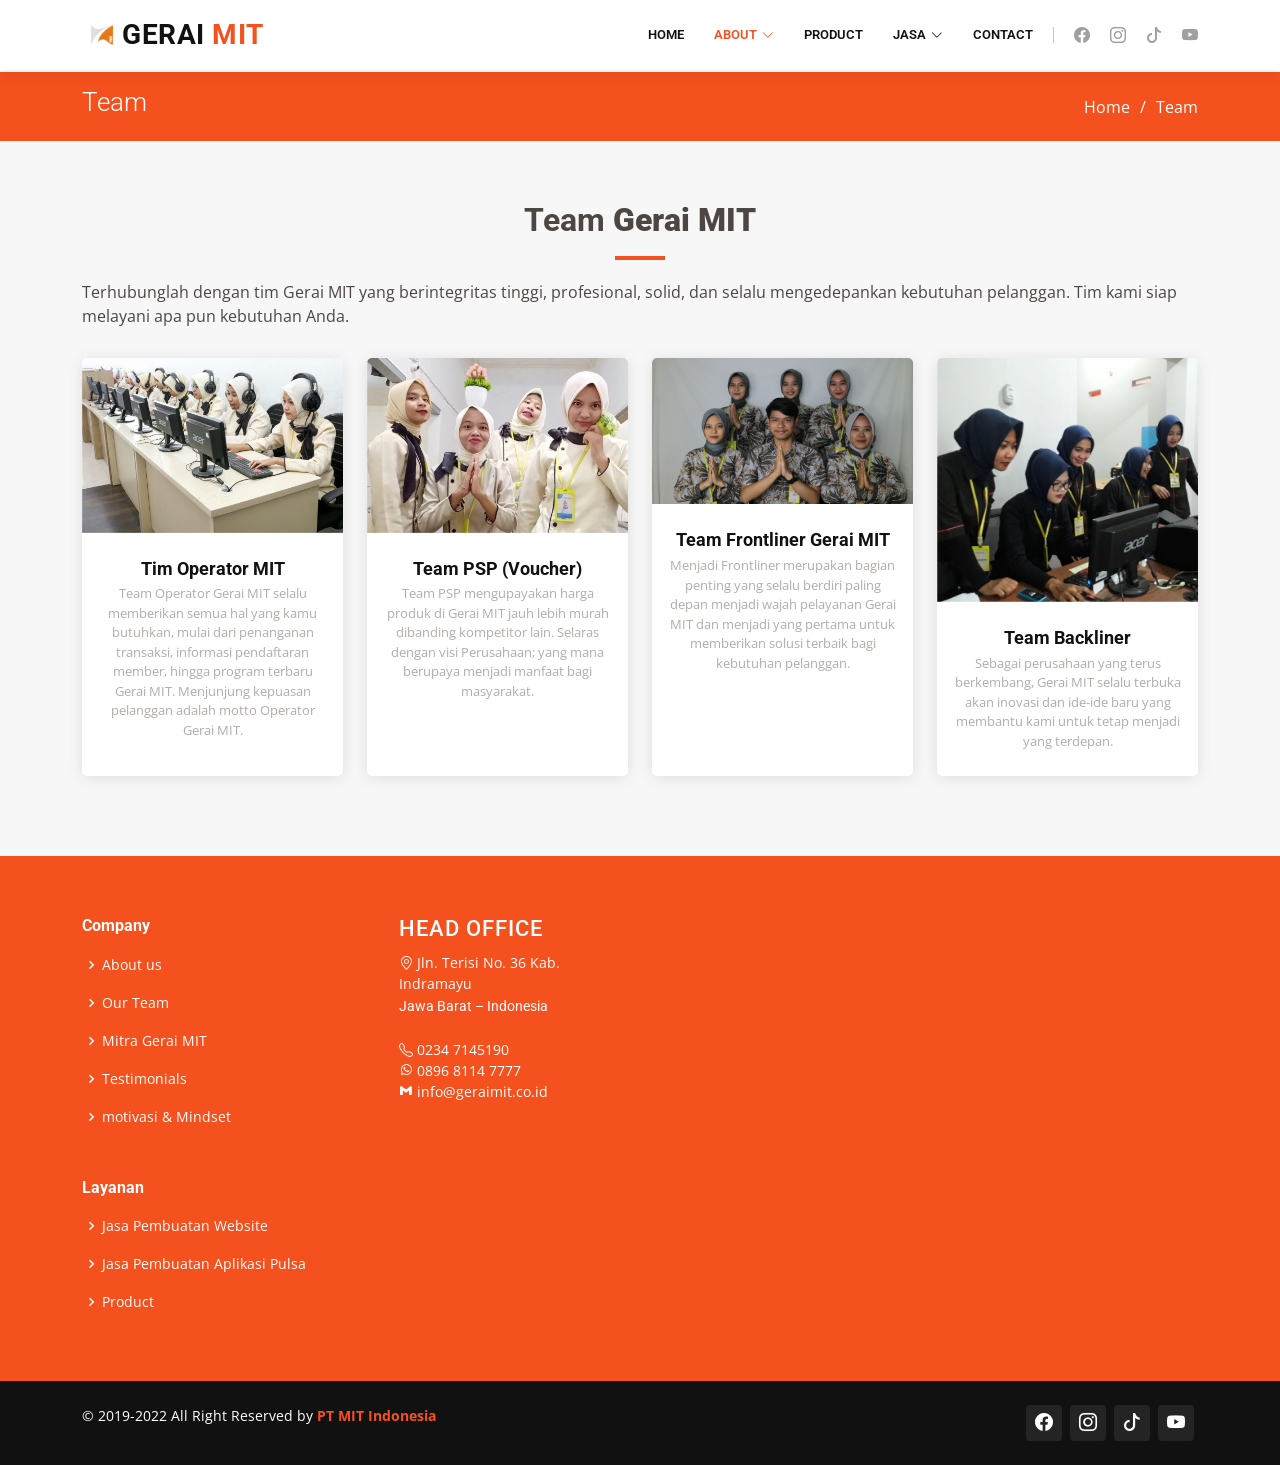
<file: team.html>
<!DOCTYPE html>
<html lang="en">

<head>
  <meta charset="utf-8">
  <meta content="width=device-width, initial-scale=1.0" name="viewport">

  <title>Team</title>
  <meta content="" name="description">
  <meta content="" name="keywords">


  <!-- Favicons -->
  <link href="assets/img/favicon-MIT.png" rel="icon">
  <link href="assets/img/touch-icon-MIT.png" rel="apple-touch-icon">

  <!-- Google Fonts -->
  <link href="https://fonts.googleapis.com/css?family=Open+Sans:300,300i,400,400i,600,600i,700,700i|Roboto:300,300i,400,400i,500,500i,600,600i,700,700i|Poppins:300,300i,400,400i,500,500i,600,600i,700,700i" rel="stylesheet">

  <!-- Vendor CSS Files -->
  <link href="assets/vendor/animate.css/animate.min.css" rel="stylesheet">
  <link href="assets/vendor/aos/aos.css" rel="stylesheet">
  <link href="assets/vendor/bootstrap/css/bootstrap.min.css" rel="stylesheet">
  <link href="assets/vendor/bootstrap-icons/bootstrap-icons.css" rel="stylesheet">
  <link href="assets/vendor/boxicons/css/boxicons.min.css" rel="stylesheet">
  <link href="assets/vendor/glightbox/css/glightbox.min.css" rel="stylesheet">
  <link href="assets/vendor/remixicon/remixicon.css" rel="stylesheet">
  <link href="assets/vendor/swiper/swiper-bundle.min.css" rel="stylesheet">

  <!-- Template Main CSS File -->
  <link href="assets/css/style.css" rel="stylesheet">

  <!-- =======================================================
  * Template Name: Company - v4.8.0
  * Template URL: https://bootstrapmade.com/company-free-html-bootstrap-template/
  * Author: BootstrapMade.com
  * License: https://bootstrapmade.com/license/
  ======================================================== -->
</head>

<body>

  <!-- ======= Header ======= -->
  <header id="header" class="fixed-top">
    <div class="container d-flex align-items-center">

        <!-- Uncomment below if you prefer to use an image logo -->
        <a href="index.html" class="logo me-auto me-lg-0"><img src="assets/img/touch-icon-MIT.png" alt="" class="img-fluid"></a>
        <h1 class="logo me-auto"><a href="index.html">Gerai <span>Mit</span></a></h1>
  
      <nav id="navbar" class="navbar order-last order-lg-0">
        <ul>
          <li><a href="index.html">Home</a></li>

          <li class="dropdown"><a href="#" class="active">About <i class="bi bi-chevron-down"></i></a>
            <ul>
              <li><a href="about.html">About Us</a></li>
              <li><a href="team.html" class="active">Team</a></li>
              <li><a href="mitra-gerai-mit.html">Mitra Gerai Mit</a></li>
              <li><a href="testimonials.html">Testimonials</a></li>
              <li><a href="motivasi-mindset.html">Motivasi & Mindset</a></li>

            </ul>
          </li>

          <li><a href="product.html">Product</a></li>
          <li class="dropdown"><a href="#">Jasa<i class="bi bi-chevron-down"></i></a>
            <ul>
              <li><a href="jasa-pembuatan-website.html">Jasa Pembuatan Website</a></li>
              <li><a href="jasa-pembuatan-aplikasi-pulsa.html">Jasa Pembuatan Aplikasi Pulsa</a></li>
            </ul>
          </li>
          <li><a href="contact.html">Contact</a></li>

        </ul>
        <i class="bi bi-list mobile-nav-toggle"></i>
      </nav><!-- .navbar -->

      <div class="header-social-links d-flex">
        <a href="https://www.facebook.com/geraimit12" class="facebook"><i class="bu bi-facebook"></i></a>
        <a href="https://www.instagram.com/gerai_mit/?utm_medium=copy_link" class="instagram"><i
            class="bu bi-instagram"></i></a>
        <a href="https://www.tiktok.com/@gerai_mit01" class="tiktok"><i class="bu bi-tiktok"></i></a>
        <a href="https://www.youtube.com/channel/UCs2boy2mYGiYcjsM-uZEd9g" class="youtube"><i
            class="bu bi-youtube"></i></i></a>
      </div>

    </div>
  </header><!-- End Header -->

  <main id="main">

    <!-- ======= Breadcrumbs ======= -->
    <section id="breadcrumbs" class="breadcrumbs">
      <div class="container">

        <div class="d-flex justify-content-between align-items-center">
          <h2>Team</h2>
          <ol>
            <li><a href="index.html">Home</a></li>
            <li>Team</li>
          </ol>
        </div>

      </div>
    </section><!-- End Breadcrumbs -->

    <!-- ======= Our Team Section ======= -->
    <section id="team" class="team section-bg">
      <div class="container">

        <div class="section-title" data-aos="fade-up">
          <h2>Team <strong>Gerai MIT</strong></h2>
          <p>Terhubunglah dengan tim Gerai MIT yang berintegritas tinggi, profesional, solid, dan selalu mengedepankan kebutuhan pelanggan. Tim kami siap melayani apa pun kebutuhan Anda.</p>
        </div> 

        <div class="row">

          <div class="col-lg-3 col-md-6 d-flex align-items-stretch">
            <div class="member" data-aos="fade-up">
              <div class="member-img">
                <img src="assets/img/TIM MIT/Tim-MIT.jpg" class="img-fluid" alt="">
                
              </div>
              <div class="member-info">
                <h4>Tim Operator MIT</h4>
                <span>Team Operator Gerai MIT selalu memberikan semua hal yang kamu butuhkan, mulai dari penanganan transaksi, informasi pendaftaran member, hingga program terbaru Gerai MIT. Menjunjung kepuasan pelanggan adalah motto Operator Gerai MIT.</span>
              </div>
            </div>
          </div>

          <div class="col-lg-3 col-md-6 d-flex align-items-stretch">
            <div class="member" data-aos="fade-up" data-aos-delay="100">
              <div class="member-img">
                <img src="assets/img/TIM MIT/Tim-PSP.jpg" class="img-fluid" alt="">
                
              </div>
              <div class="member-info">
                <h4>Team PSP (Voucher)</h4>
                <span>Team PSP mengupayakan harga produk  di Gerai MIT jauh lebih murah dibanding kompetitor lain. Selaras dengan visi Perusahaan;  yang mana berupaya menjadi manfaat bagi masyarakat.</span>
              </div>
            </div>
          </div>

          <div class="col-lg-3 col-md-6 d-flex align-items-stretch">
            <div class="member" data-aos="fade-up" data-aos-delay="300">
              <div class="member-img">
                <img src="assets/img/TIM MIT/IMG_2466.JPG" class="img-fluid" alt="">
                
              </div>
              <div class="member-info">
                <h4>Team Frontliner Gerai MIT</h4>
                <span>Menjadi Frontliner merupakan bagian penting yang selalu berdiri paling depan menjadi wajah pelayanan Gerai MIT dan menjadi yang pertama untuk memberikan solusi terbaik bagi kebutuhan pelanggan.</span>
              </div>
            </div>
          </div>
          
          <div class="col-lg-3 col-md-6 d-flex align-items-stretch">
            <div class="member" data-aos="fade-up" data-aos-delay="200">
              <div class="member-img">
                <img src="assets/img/TIM MIT/Tim-Backliner2.jpg" class="img-fluid" alt="">
                
              </div>
              <div class="member-info">
                <h4>Team Backliner</h4>
                <span>Sebagai perusahaan yang terus berkembang, Gerai MIT selalu terbuka akan inovasi dan ide-ide baru yang membantu kami untuk tetap menjadi yang terdepan.</span>
              </div>
            </div>
          </div>

        </div>

      </div>
    </section><!-- End Our Team Section -->

  </main><!-- End #main -->

  <!-- ======= Footer ======= -->
  <footer id="footer">

    <div class="footer-top">
      <div class="container">
        <div class="row">

          <div class="col-lg-3 col-md-4 footer-links">
            <h4>Company</h4>
            <ul>
              <li><i class="bx bx-chevron-right"></i> <a href="about.html">About us</a></li>
              <li><i class="bx bx-chevron-right"></i> <a href="team.html">Our Team</a></li>
              <li><i class="bx bx-chevron-right"></i> <a href="mitra-gerai-mit.html">Mitra Gerai MIT</a></li>
              <li><i class="bx bx-chevron-right"></i> <a href="testimonials.html">Testimonials</a></li>
              <li><i class="bx bx-chevron-right"></i> <a href="motivasi-mindset.html">motivasi & Mindset</a></li>
            </ul>
            <br><br>
            <h4>Layanan</h4>
            <ul>
              <li><i class="bx bx-chevron-right"></i> <a href="jasa-pembuatan-website.html">Jasa Pembuatan Website</a></li>
              <li><i class="bx bx-chevron-right"></i> <a href="jasa-pembuatan-aplikasi-pulsa.html">Jasa Pembuatan Aplikasi Pulsa</a></li>
              <li><i class="bx bx-chevron-right"></i> <a href="product.html">Product</a></li>
            </ul>
          </div>
          
          <div class="col-lg-3 col-md-6 footer-contact">
            
            <ul style="list-style: none; display: inline-block;">
              <h3>HEAD OFFICE</h3>
              <li><i class="bi bi-geo-alt"></i><a> Jln. Terisi No. 36 Kab. Indramayu <p>Jawa Barat –  Indonesia</p></a></li>
              <br>
              <li><i class="bi bi-telephone"></i>  0234 7145190 </li>
              <li><i class="bx bxl-whatsapp"></i> 0896 8114 7777 <br></li>
              <li><i class="bx bxl-gmail"></i> info@geraimit.co.id <br></li>
              
            </ul>
          </div>

          <div class="col-lg-6 col-md-6 footer-contact">
            <div class="map-section">
              <iframe style="border:0; width: 100%; height: 350px;" src="https://www.google.com/maps/embed?pb=!1m18!1m12!1m3!1d3964.3414232520104!2d108.15444621396044!3d-6.478369365141356!2m3!1f0!2f0!3f0!3m2!1i1024!2i768!4f13.1!3m3!1m2!1s0x2e6ec94be55034d3%3A0xf66442ebe5797e27!2sPT%20MAHA%20INDO%20TELEKOMUNIKASI!5e0!3m2!1sen!2sid!4v1661133845274!5m2!1sen!2sid" frameborder="0" allowfullscreen></iframe>
            </div>
          </div>

        </div>
      </div>
    </div>
    
    <div class="container d-md-flex py-4">

      <div class="me-md-auto text-center text-md-start">
        <div class="copyright">
          &copy; 2019-2022 All Right Reserved by <strong><span>PT MIT Indonesia</span></strong>
        </div>
      </div>
      <div class="social-links text-center text-md-right pt-3 pt-md-0">
        <a href="https://www.facebook.com/geraimit12" class="facebook"><i class="bu bi-facebook"></i></a>
        <a href="https://www.instagram.com/gerai_mit/?utm_medium=copy_link" class="instagram"><i
            class="bu bi-instagram"></i></a>
        <a href="https://www.tiktok.com/@gerai_mit01" class="tiktok"><i class="bu bi-tiktok"></i></a>
        <a href="https://www.youtube.com/channel/UCs2boy2mYGiYcjsM-uZEd9g" class="youtube"><i
            class="bu bi-youtube"></i></i></a>
      </div>
    </div>
  </footer><!-- End Footer -->

  <a href="#" class="back-to-top d-flex align-items-center justify-content-center"><i class="bi bi-arrow-up-short"></i></a>

  <!-- Vendor JS Files -->
  <script src="assets/vendor/aos/aos.js"></script>
  <script src="assets/vendor/bootstrap/js/bootstrap.bundle.min.js"></script>
  <script src="assets/vendor/glightbox/js/glightbox.min.js"></script>
  <script src="assets/vendor/isotope-layout/isotope.pkgd.min.js"></script>
  <script src="assets/vendor/swiper/swiper-bundle.min.js"></script>
  <script src="assets/vendor/waypoints/noframework.waypoints.js"></script>
  <script src="assets/vendor/php-email-form/validate.js"></script>

  <!-- Template Main JS File -->
  <script src="assets/js/main.js"></script>

</body>

</html>
</file>
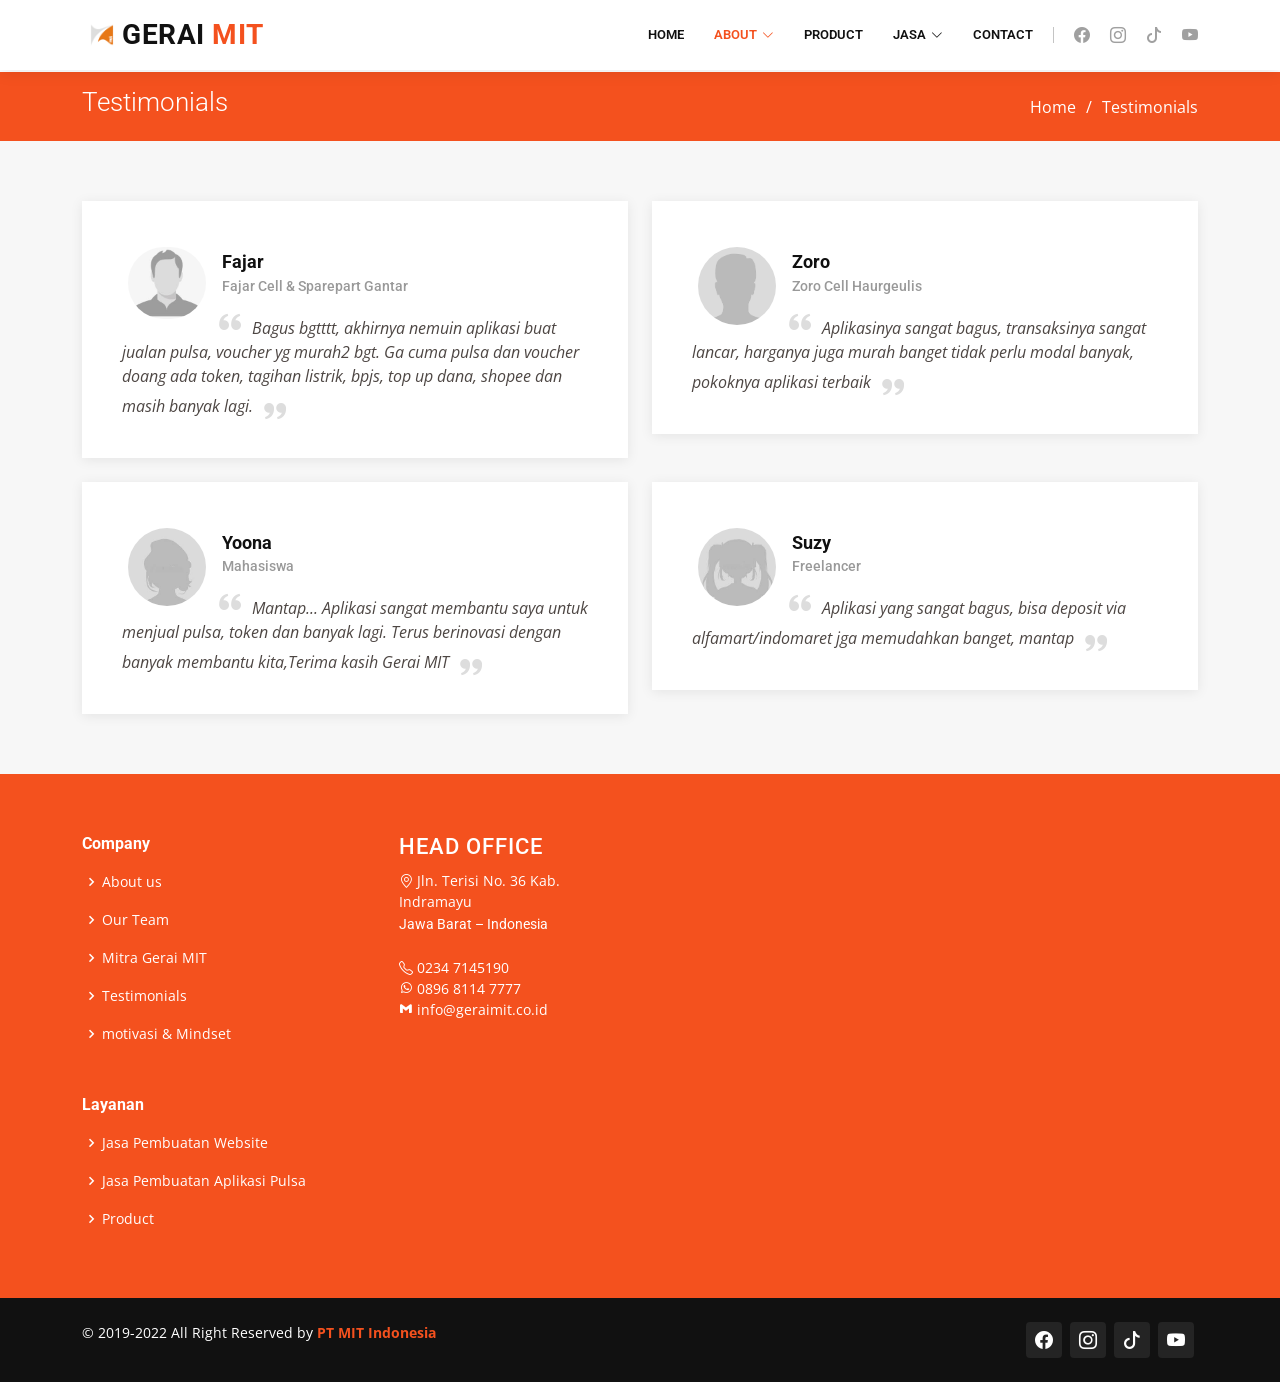
<file: testimonials.html>
<!DOCTYPE html>
<html lang="en">

<head>
  <meta charset="utf-8">
  <meta content="width=device-width, initial-scale=1.0" name="viewport">

  <title>Testimonials</title>
  <meta content="" name="description">
  <meta content="" name="keywords">


  <!-- Favicons -->
  <link href="assets/img/favicon-MIT.png" rel="icon">
  <link href="assets/img/touch-icon-MIT.png" rel="apple-touch-icon">

  <!-- Google Fonts -->
  <link href="https://fonts.googleapis.com/css?family=Open+Sans:300,300i,400,400i,600,600i,700,700i|Roboto:300,300i,400,400i,500,500i,600,600i,700,700i|Poppins:300,300i,400,400i,500,500i,600,600i,700,700i" rel="stylesheet">

  <!-- Vendor CSS Files -->
  <link href="assets/vendor/animate.css/animate.min.css" rel="stylesheet">
  <link href="assets/vendor/aos/aos.css" rel="stylesheet">
  <link href="assets/vendor/bootstrap/css/bootstrap.min.css" rel="stylesheet">
  <link href="assets/vendor/bootstrap-icons/bootstrap-icons.css" rel="stylesheet">
  <link href="assets/vendor/boxicons/css/boxicons.min.css" rel="stylesheet">
  <link href="assets/vendor/glightbox/css/glightbox.min.css" rel="stylesheet">
  <link href="assets/vendor/remixicon/remixicon.css" rel="stylesheet">
  <link href="assets/vendor/swiper/swiper-bundle.min.css" rel="stylesheet">

  <!-- Template Main CSS File -->
  <link href="assets/css/style.css" rel="stylesheet">

  <!-- =======================================================
  * Template Name: Company - v4.8.0
  * Template URL: https://bootstrapmade.com/company-free-html-bootstrap-template/
  * Author: BootstrapMade.com
  * License: https://bootstrapmade.com/license/
  ======================================================== -->
</head>

<body>

  <!-- ======= Header ======= -->
  <header id="header" class="fixed-top">
    <div class="container d-flex align-items-center">

        <!-- Uncomment below if you prefer to use an image logo -->
        <a href="index.html" class="logo me-auto me-lg-0"><img src="assets/img/touch-icon-MIT.png" alt="" class="img-fluid"></a>
        <h1 class="logo me-auto"><a href="index.html">Gerai <span>Mit</span></a></h1>
  
      <nav id="navbar" class="navbar order-last order-lg-0">
        <ul>
          <li><a href="index.html">Home</a></li>

          <li class="dropdown"><a href="#" class="active">About<i class="bi bi-chevron-down"></i></a>
            <ul>
              <li><a href="about.html">About Us</a></li>
              <li><a href="team.html">Team</a></li>
              <li><a href="mitra-gerai-mit.html">Mitra Gerai Mit</a></li>
              <li><a href="testimonials.html" class="active">Testimonials</a></li>
              <li><a href="motivasi-mindset.html">Motivasi & Mindset</a></li>

            </ul>

          </li>

          <li><a href="product.html">Product</a></li>

          <li class="dropdown"><a href="#">Jasa<i class="bi bi-chevron-down"></i></a>
            <ul>
              <li><a href="jasa-pembuatan-website.html">Jasa Pembuatan Website</a></li>
              <li><a href="jasa-pembuatan-aplikasi-pulsa.html">Jasa Pembuatan Aplikasi Pulsa</a></li>
            </ul>
          </li>
          <li><a href="contact.html">Contact</a></li>

        </ul>
        <i class="bi bi-list mobile-nav-toggle"></i>
      </nav><!-- .navbar -->

      <div class="header-social-links d-flex">
        <a href="https://www.facebook.com/geraimit12" class="facebook"><i class="bu bi-facebook"></i></a>
        <a href="https://www.instagram.com/gerai_mit/?utm_medium=copy_link" class="instagram"><i
            class="bu bi-instagram"></i></a>
        <a href="https://www.tiktok.com/@gerai_mit01" class="tiktok"><i class="bu bi-tiktok"></i></a>
        <a href="https://www.youtube.com/channel/UCs2boy2mYGiYcjsM-uZEd9g" class="youtube"><i
            class="bu bi-youtube"></i></i></a>
      </div>

    </div>
  </header><!-- End Header -->

  <main id="main">

    <!-- ======= Breadcrumbs ======= -->
    <section id="breadcrumbs" class="breadcrumbs">
      <div class="container">

        <div class="d-flex justify-content-between align-items-center">
          <h2>Testimonials</h2>
          <ol>
            <li><a href="index.html">Home</a></li>
            <li>Testimonials</li>
          </ol>
        </div>

      </div>
    </section><!-- End Breadcrumbs -->

    <!-- ======= Testimonials Section ======= -->
    <section id="testimonials" class="testimonials section-bg">
      <div class="container">

        <div class="row">

          <div class="col-lg-6" data-aos="fade-up">
            <div class="testimonial-item">
              <img src="assets/img/testimonials/Male.jpg" class="testimonial-img" alt="">
              <h3>Fajar</h3>
              <h4>Fajar Cell &amp; Sparepart Gantar</h4>
              <p>
                <i class="bx bxs-quote-alt-left quote-icon-left"></i>
                Bagus bgtttt, akhirnya nemuin aplikasi buat jualan pulsa, voucher yg murah2 bgt. Ga cuma pulsa dan voucher doang ada token, tagihan listrik, bpjs, top up dana, shopee dan masih banyak lagi.
                <i class="bx bxs-quote-alt-right quote-icon-right"></i>
              </p>
            </div>
          </div>

          <div class="col-lg-6" data-aos="fade-up" data-aos-delay="100">
            <div class="testimonial-item mt-4 mt-lg-0">
              <img src="assets/img/testimonials/Male2.png" class="testimonial-img" alt="">
              <h3>Zoro</h3>
              <h4>Zoro Cell Haurgeulis</h4>
              <p>
                <i class="bx bxs-quote-alt-left quote-icon-left"></i>
                 Aplikasinya sangat bagus, transaksinya sangat lancar, harganya juga murah banget tidak perlu modal banyak, pokoknya aplikasi terbaik
                <i class="bx bxs-quote-alt-right quote-icon-right"></i>
              </p>
            </div>
          </div>

          <div class="col-lg-6" data-aos="fade-up" data-aos-delay="200">
            <div class="testimonial-item mt-4">
              <img src="assets/img/testimonials/Female.jpg" class="testimonial-img" alt="">
              <h3>Yoona</h3>
              <h4>Mahasiswa</h4>
              <p>
                <i class="bx bxs-quote-alt-left quote-icon-left"></i>
                Mantap... Aplikasi sangat membantu saya untuk menjual pulsa, token dan banyak lagi.
                Terus berinovasi dengan banyak membantu kita,Terima kasih Gerai MIT
                <i class="bx bxs-quote-alt-right quote-icon-right"></i>
              </p>
            </div>
          </div>

          <div class="col-lg-6" data-aos="fade-up" data-aos-delay="300">
            <div class="testimonial-item mt-4">
              <img src="assets/img/testimonials/Anime-male.jpg" class="testimonial-img" alt="">
              <h3>Suzy</h3>
              <h4>Freelancer</h4>
              <p>
                <i class="bx bxs-quote-alt-left quote-icon-left"></i>
                Aplikasi yang sangat bagus, bisa deposit via alfamart/indomaret jga memudahkan banget, mantap
                <i class="bx bxs-quote-alt-right quote-icon-right"></i>
              </p>
            </div>
          </div>

        </div>

      </div>
    </section><!-- End Testimonials Section -->

  </main><!-- End #main -->

  <!-- ======= Footer ======= -->
  <footer id="footer">

    <div class="footer-top">
      <div class="container">
        <div class="row">

          <div class="col-lg-3 col-md-4 footer-links">
            <h4>Company</h4>
            <ul>
              <li><i class="bx bx-chevron-right"></i> <a href="about.html">About us</a></li>
              <li><i class="bx bx-chevron-right"></i> <a href="team.html">Our Team</a></li>
              <li><i class="bx bx-chevron-right"></i> <a href="mitra-gerai-mit.html">Mitra Gerai MIT</a></li>
              <li><i class="bx bx-chevron-right"></i> <a href="testimonials.html">Testimonials</a></li>
              <li><i class="bx bx-chevron-right"></i> <a href="motivasi-mindset.html">motivasi & Mindset</a></li>
            </ul>
            <br><br>
            <h4>Layanan</h4>
            <ul>
              <li><i class="bx bx-chevron-right"></i> <a href="jasa-pembuatan-website.html">Jasa Pembuatan Website</a></li>
              <li><i class="bx bx-chevron-right"></i> <a href="jasa-pembuatan-aplikasi-pulsa.html">Jasa Pembuatan Aplikasi Pulsa</a></li>
              <li><i class="bx bx-chevron-right"></i> <a href="product.html">Product</a></li>
            </ul>
          </div>
          
          <div class="col-lg-3 col-md-6 footer-contact">
            
            <ul style="list-style: none; display: inline-block;">
              <h3>HEAD OFFICE</h3>
              <li><i class="bi bi-geo-alt"></i><a> Jln. Terisi No. 36 Kab. Indramayu <p>Jawa Barat –  Indonesia</p></a></li>
              <br>
              <li><i class="bi bi-telephone"></i>  0234 7145190 </li>
              <li><i class="bx bxl-whatsapp"></i> 0896 8114 7777 <br></li>
              <li><i class="bx bxl-gmail"></i> info@geraimit.co.id <br></li>
              
            </ul>
          </div>

          <div class="col-lg-6 col-md-6 footer-contact">
            <div class="map-section">
              <iframe style="border:0; width: 100%; height: 350px;" src="https://www.google.com/maps/embed?pb=!1m18!1m12!1m3!1d3964.3414232520104!2d108.15444621396044!3d-6.478369365141356!2m3!1f0!2f0!3f0!3m2!1i1024!2i768!4f13.1!3m3!1m2!1s0x2e6ec94be55034d3%3A0xf66442ebe5797e27!2sPT%20MAHA%20INDO%20TELEKOMUNIKASI!5e0!3m2!1sen!2sid!4v1661133845274!5m2!1sen!2sid" frameborder="0" allowfullscreen></iframe>
            </div>
          </div>

        </div>
      </div>
    </div>
    
    <div class="container d-md-flex py-4">

      <div class="me-md-auto text-center text-md-start">
        <div class="copyright">
          &copy; 2019-2022 All Right Reserved by <strong><span>PT MIT Indonesia</span></strong>
        </div>
      </div>
      <div class="social-links text-center text-md-right pt-3 pt-md-0">
        <a href="https://www.facebook.com/geraimit12" class="facebook"><i class="bu bi-facebook"></i></a>
        <a href="https://www.instagram.com/gerai_mit/?utm_medium=copy_link" class="instagram"><i
            class="bu bi-instagram"></i></a>
        <a href="https://www.tiktok.com/@gerai_mit01" class="tiktok"><i class="bu bi-tiktok"></i></a>
        <a href="https://www.youtube.com/channel/UCs2boy2mYGiYcjsM-uZEd9g" class="youtube"><i
            class="bu bi-youtube"></i></i></a>
      </div>
    </div>
  </footer><!-- End Footer -->

  <a href="#" class="back-to-top d-flex align-items-center justify-content-center"><i class="bi bi-arrow-up-short"></i></a>

  <!-- Vendor JS Files -->
  <script src="assets/vendor/aos/aos.js"></script>
  <script src="assets/vendor/bootstrap/js/bootstrap.bundle.min.js"></script>
  <script src="assets/vendor/glightbox/js/glightbox.min.js"></script>
  <script src="assets/vendor/isotope-layout/isotope.pkgd.min.js"></script>
  <script src="assets/vendor/swiper/swiper-bundle.min.js"></script>
  <script src="assets/vendor/waypoints/noframework.waypoints.js"></script>
  <script src="assets/vendor/php-email-form/validate.js"></script>

  <!-- Template Main JS File -->
  <script src="assets/js/main.js"></script>

</body>

</html>
</file>
<file: assets/css/style.css>
body {
  font-family: "Open Sans", sans-serif;
  color: #4d4643;
}
span {
  color: #f4511e;
  
}
a {
  color: #f4511e;
  text-decoration: none;
}

a:hover {
  color: #f4511e;
  text-decoration: none;
}

h1,
h2,
h3,
h4,
h5,
h6 {
  font-family: "Roboto", sans-serif;
}

/*--------------------------------------------------------------
# Back to top button
--------------------------------------------------------------*/
.back-to-top {
  position: fixed;
  visibility: hidden;
  opacity: 0;
  right: 15px;
  bottom: 15px;
  z-index: 996;
  background: #f4511e;
  width: 40px;
  height: 40px;
  border-radius: 4px;
  transition: all 0.4s;
}

.back-to-top i {
  font-size: 28px;
  color: #fff;
  line-height: 0;
}

.back-to-top:hover {
  background: #f4511e;
  color: #fff;
}

.back-to-top.active {
  visibility: visible;
  opacity: 1;
}

/*--------------------------------------------------------------
# Disable AOS delay on mobile
--------------------------------------------------------------*/
@media screen and (max-width: 768px) {
  [data-aos-delay] {
    transition-delay: 0 !important;
  }
}

/*--------------------------------------------------------------
# Header
--------------------------------------------------------------*/
#header {
  background: #fff;
  transition: all 0.5s;
  z-index: 997;
  padding: 15px 0;
  box-shadow: 0px 2px 15px rgba(0, 0, 0, 0.1);
}

#header .logo {
  font-size: 28px;
  margin: 0;
  padding: 0;
  line-height: 1;
  font-weight: 700;
  letter-spacing: 0.5px;
  text-transform: uppercase;
}

#header .logo a {
  color: #111;
}

#header .logo a span {
  color: #f4511e;
}

#header .logo img {
  max-height: 40px;
}

/*--------------------------------------------------------------
# Header Social Links
--------------------------------------------------------------*/
.header-social-links {
  margin-left: 20px;
  border-left: 1px solid #c4c4c4;
}

.header-social-links a {
  color: #a0a0a0;
  display: inline-block;
  line-height: 0px;
  transition: 0.3s;
  padding-left: 20px;
}

.header-social-links a i {
  line-height: 0;
}

.header-social-links a:hover {
  color: #f4511e;
}

@media (max-width: 768px) {
  .header-social-links {
    padding: 0 15px 0 0;
    border-left: 0;
  }
}

/*--------------------------------------------------------------
# Navigation Menu
--------------------------------------------------------------*/
/**
* Desktop Navigation 
*/
.navbar {
  padding: 0;
}

.navbar ul {
  margin: 0;
  padding: 0;
  display: flex;
  list-style: none;
  align-items: center;
}

.navbar li {
  position: relative;
}

.navbar a,
.navbar a:focus {
  display: flex;
  align-items: center;
  justify-content: space-between;
  padding: 10px 0 10px 30px;
  font-family: "Roboto", sans-serif;
  font-size: 13px;
  font-weight: 600;
  color: #111;
  white-space: nowrap;
  text-transform: uppercase;
  transition: 0.3s;
}

.navbar a i,
.navbar a:focus i {
  font-size: 12px;
  line-height: 0;
  margin-left: 5px;
}

.navbar a:hover,
.navbar .active,
.navbar .active:focus,
.navbar li:hover>a {
  color: #f4511e;
}

.navbar .dropdown ul {
  display: block;
  position: absolute;
  left: 14px;
  top: calc(100% + 30px);
  margin: 0;
  padding: 10px 0;
  z-index: 99;
  opacity: 0;
  visibility: hidden;
  background: #fff;
  box-shadow: 0px 0px 30px rgba(127, 137, 161, 0.25);
  transition: 0.3s;
  border-top: 2px solid #f4511e;
}

.navbar .dropdown ul li {
  min-width: 200px;
}

.navbar .dropdown ul a {
  padding: 10px 20px;
  font-size: 14px;
  font-weight: 500;
  text-transform: none;
  color: #111;
}

.navbar .dropdown ul a i {
  font-size: 12px;
}

.navbar .dropdown ul a:hover,
.navbar .dropdown ul .active:hover,
.navbar .dropdown ul li:hover>a {
  color: #f4511e;
}

.navbar .dropdown:hover>ul {
  opacity: 1;
  top: 100%;
  visibility: visible;
}

.navbar .dropdown .dropdown ul {
  top: 0;
  left: calc(100% - 30px);
  visibility: hidden;
}

.navbar .dropdown .dropdown:hover>ul {
  opacity: 1;
  top: 0;
  left: 100%;
  visibility: visible;
}

@media (max-width: 1366px) {
  .navbar .dropdown .dropdown ul {
    left: -90%;
  }

  .navbar .dropdown .dropdown:hover>ul {
    left: -100%;
  }
}

/**
* Mobile Navigation 
*/
.mobile-nav-toggle {
  color: #111;
  font-size: 28px;
  cursor: pointer;
  display: none;
  line-height: 0;
  transition: 0.5s;
}

.mobile-nav-toggle.bi-x {
  color: #fff;
}

@media (max-width: 991px) {
  .mobile-nav-toggle {
    display: block;
  }

  .navbar ul {
    display: none;
  }
}

.navbar-mobile {
  position: fixed;
  overflow: hidden;
  top: 0;
  right: 0;
  left: 0;
  bottom: 0;
  background: rgba(0, 0, 0, 0.9);
  transition: 0.3s;
  z-index: 999;
}

.navbar-mobile .mobile-nav-toggle {
  position: absolute;
  top: 15px;
  right: 15px;
}

.navbar-mobile ul {
  display: block;
  position: absolute;
  top: 55px;
  right: 15px;
  bottom: 15px;
  left: 15px;
  padding: 10px 0;
  background-color: #fff;
  overflow-y: auto;
  transition: 0.3s;
}

.navbar-mobile a,
.navbar-mobile a:focus {
  padding: 10px 20px;
  font-size: 15px;
  color: #111;
}

.navbar-mobile a:hover,
.navbar-mobile .active,
.navbar-mobile li:hover>a {
  color: #f4511e;
}

.navbar-mobile .getstarted,
.navbar-mobile .getstarted:focus {
  margin: 15px;
}

.navbar-mobile .dropdown ul {
  position: static;
  display: none;
  margin: 10px 20px;
  padding: 10px 0;
  z-index: 99;
  opacity: 1;
  visibility: visible;
  background: #fff;
  box-shadow: 0px 0px 30px rgba(127, 137, 161, 0.25);
}

.navbar-mobile .dropdown ul li {
  min-width: 200px;
}

.navbar-mobile .dropdown ul a {
  padding: 10px 20px;
}

.navbar-mobile .dropdown ul a i {
  font-size: 12px;
}

.navbar-mobile .dropdown ul a:hover,
.navbar-mobile .dropdown ul .active:hover,
.navbar-mobile .dropdown ul li:hover>a {
  color: #f4511e;
}

.navbar-mobile .dropdown>.dropdown-active {
  display: block;
}

/*--------------------------------------------------------------
# Hero Section
--------------------------------------------------------------*/
#hero {
  width: 100%;
  height: 100vh;
  background-color: rgba(0, 0, 0, 0.8);
  overflow: hidden;
  position: relative;
}

#hero .carousel,
#hero .carousel-inner,
#hero .carousel-item,
#hero .carousel-item::before {
  background-size: cover;
  background-position: center;
  background-repeat: no-repeat;
  position: absolute;
  top: 0;
  right: 0;
  left: 0;
  bottom: 0;
}

#hero .carousel-container {
  display: flex;
  align-items: flex-end;
  justify-content: center;
  position: absolute;
  bottom: 60px;
  top: 70px;
  left: 55px;
  right: 55px;
}

#hero .carousel-content {
  background: rgba(4, 4, 4, 0.7);
  padding: 20px;
  color: #fff;
  border-top: 5px solid #f4511e;
}

#hero .carousel-content h2 {
  text-align: center;
  color: #fff;
  margin-bottom: 20px;
  font-size: 28px;
  font-weight: 700;
}

#hero .btn-get-started {
  font-family: "Roboto", sans-serif;
  font-weight: 500;
  font-size: 14px;
  letter-spacing: 1px;
  display: inline-block;
  padding: 12px 32px;
  border-radius: 4px;
  transition: 0.5s;
  line-height: 1;
  margin: 10px;
  color: #fff;
  -webkit-animation-delay: 0.8s;
  animation-delay: 0.8s;
  border: 2px solid #f4511e;
}

#hero .btn-get-started:hover {
  background: #f4511e;
  color: #fff;
  text-decoration: none;
}

#hero .carousel-inner .carousel-item {
  transition-property: opacity;
  background-position: center top;
}

#hero .carousel-inner .carousel-item,
#hero .carousel-inner .active.carousel-item-start,
#hero .carousel-inner .active.carousel-item-end {
  opacity: 0;
}

#hero .carousel-inner .active,
#hero .carousel-inner .carousel-item-next.carousel-item-start,
#hero .carousel-inner .carousel-item-prev.carousel-item-end {
  opacity: 1;
  transition: 0.5s;
}

#hero .carousel-inner .carousel-item-next,
#hero .carousel-inner .carousel-item-prev,
#hero .carousel-inner .active.carousel-item-start,
#hero .carousel-inner .active.carousel-item-end {
  left: 0;
  transform: translate3d(0, 0, 0);
}

#hero .carousel-control-next-icon,
#hero .carousel-control-prev-icon {
  background: none;
  font-size: 30px;
  line-height: 0;
  width: auto;
  height: auto;
  background: rgba(255, 255, 255, 0.4);
  border-radius: 50px;
  transition: 0.3s;
  color: rgba(255, 255, 255, 0.6);
  width: 54px;
  height: 54px;
  display: flex;
  align-items: center;
  justify-content: center;
}

#hero .carousel-control-next-icon:hover,
#hero .carousel-control-prev-icon:hover {
  background: rgba(255, 255, 255, 0.6);
  color: rgba(255, 255, 255, 0.8);
}

#hero .carousel-indicators li {
  cursor: pointer;
  background: #fff;
  overflow: hidden;
  border: 0;
  width: 12px;
  height: 12px;
  border-radius: 50px;
  opacity: 0.6;
  transition: 0.3s;
}

#hero .carousel-indicators li.active {
  opacity: 1;
  background: #f4511e;
}

@media (min-width: 1024px) {
  #hero .carousel-content {
    width: 60%;
  }

  #hero .carousel-control-prev,
  #hero .carousel-control-next {
    width: 5%;
  }
}

@media (max-width: 992px) {
  #hero .carousel-container {
    top: 58px;
  }

  #hero .carousel-content h2 {
    margin-bottom: 15px;
    font-size: 22px;
  }

  #hero .carousel-content p {
    font-size: 15px;
  }
}

@media (max-height: 500px) {
  #hero {
    height: 120vh;
  }
}

/*--------------------------------------------------------------
# Sections General
--------------------------------------------------------------*/
section {
  padding: 60px 0;
  overflow: hidden;
}

.section-bg {
  background-color: #f7f7f7;
}

.section-title {
  padding-bottom: 30px;
}

.section-title h2 {
  text-align: center;

  font-size: 32px;
  font-weight: bold;
  margin-bottom: 20px;
  padding-bottom: 20px;
  position: relative;
}

.section-title h2::after {
  content: "";
  position: absolute;
  display: block;
  width: 50px;
  height: 4px;
  background: #f4511e;
  bottom: 0;
  left: calc(50% - 25px);
}

.section-title h3 {
  font-weight: bold;
  margin-bottom: 20px;
  padding-bottom: 20px;
  position: relative;
}

.section-title h3::after {
  content: "";
  position: absolute;
  display: block;
  width: 20%;
  height: 3px;
  background: #f4511e;
  bottom: 0;
}
.section-title p {
  margin-bottom: 0;
}

/*--------------------------------------------------------------
# Breadcrumbs
--------------------------------------------------------------*/
.breadcrumbs {
  padding: 15px 0;
  background: #f4511e;
  min-height: 40px;
  margin-top: 72px;
}

.breadcrumbs h2 {
  font-size: 26px;
  font-weight: 300;
  color: #fff;
}

.breadcrumbs ol {
  display: flex;
  flex-wrap: wrap;
  list-style: none;
  padding: 0;
  margin: 0;
  color: #fff;
}

.breadcrumbs ol a {
  color: #fff;
}

.breadcrumbs ol li+li {
  padding-left: 10px;
}

.breadcrumbs ol li+li::before {
  display: inline-block;
  padding-right: 10px;
  color: #fff;
  content: "/";
}

@media (max-width: 991px) {
  .breadcrumbs {
    margin-top: 58px;
  }

  .breadcrumbs .d-flex {
    display: block !important;
  }

  .breadcrumbs ol {
    display: block;
  }

  .breadcrumbs ol li {
    display: inline-block;
  }
}

/*--------------------------------------------------------------
# Services
--------------------------------------------------------------*/

.services .icon-box {
  text-align: center;
  padding: 70px 20px 80px 20px;
  transition: all ease-in-out 0.3s;
  background: #fff;
}

.services .icon-box .icon {
  margin: 0 auto;
  width: 100px;
  height: 100px;
  display: flex;
  align-items: center;
  justify-content: center;
  transition: ease-in-out 0.3s;
  position: relative;
}

.services .icon-box .icon i {
  font-size: 36px;
  transition: 0.5s;
  position: relative;
}

.services .icon-box .icon svg {
  position: absolute;
  top: 0;
  left: 0;
}

.services .icon-box .icon svg path {
  transition: 0.5s;
  fill: #f5f5f5;
}

.services .icon-box h4 {
  font-weight: 600;
  margin: 10px 0 15px 0;
  font-size: 22px;
}

.services .icon-box h4 a {
  color: #111;
  transition: ease-in-out 0.3s;
}

.services .icon-box p {
  line-height: 24px;
  font-size: 14px;
  margin-bottom: 0;
}

.services .icon-box:hover {
  border-color: #fff;
  box-shadow: 0px 0 35px 0 rgba(0, 0, 0, 0.08);
}

.services .iconbox-blue i {
  color: #47aeff;
}

.services .iconbox-blue:hover .icon i {
  color: #fff;
}

.services .iconbox-blue:hover .icon path {
  fill: #47aeff;
}

.services .iconbox-orange i {
  color: #ffa76e;
}

.services .iconbox-orange:hover .icon i {
  color: #fff;
}

.services .iconbox-orange:hover .icon path {
  fill: #ffa76e;
}

.services .iconbox-pink i {
  color: #e80368;
}

.services .iconbox-pink:hover .icon i {
  color: #fff;
}

.services .iconbox-pink:hover .icon path {
  fill: #e80368;
}

.services .iconbox-yellow i {
  color: #ffbb2c;
}

.services .iconbox-yellow:hover .icon i {
  color: #fff;
}

.services .iconbox-yellow:hover .icon path {
  fill: #ffbb2c;
}

.services .iconbox-red i {
  color: #ff5828;
}

.services .iconbox-red:hover .icon i {
  color: #fff;
}

.services .iconbox-red:hover .icon path {
  fill: #ff5828;
}

.services .iconbox-teal i {
  color: #11dbcf;
}

.services .iconbox-teal:hover .icon i {
  color: #fff;
}

.services .iconbox-teal:hover .icon path {
  fill: #11dbcf;
}

/*--------------------------------------------------------------
# Portfolio
--------------------------------------------------------------*/
.portfolio #portfolio-flters {
  padding: 0;
  margin: 0 auto 50px auto;
  list-style: none;
  text-align: center;
}

.portfolio #portfolio-flters li {
  cursor: pointer;
  display: inline-block;
  padding: 8px 20px 10px 20px;
  font-size: 14px;
  font-weight: 400;
  line-height: 1;
  text-transform: uppercase;
  color: #4d4643;
  transition: all 0.3s;
  border-radius: 4px;
}

.portfolio #portfolio-flters li:hover,
.portfolio #portfolio-flters li.filter-active {
  color: #fff;
  background: #f4511e;
}

.portfolio #portfolio-flters li:last-child {
  margin-right: 0;
}

.portfolio .portfolio-item {
  margin-bottom: 30px;
}

.portfolio .portfolio-item .portfolio-info {
  opacity: 0;
  position: absolute;
  left: 30px;
  right: 30px;
  bottom: 0;
  z-index: 3;
  transition: all ease-in-out 0.3s;
  background: rgba(255, 255, 255, 0.9);
  padding: 15px;
}

.portfolio .portfolio-item .portfolio-info h4 {
  font-size: 18px;
  color: #fff;
  font-weight: 600;
  color: #111;
}

.portfolio .portfolio-item .portfolio-info p {
  color: #444444;
  font-size: 14px;
  margin-bottom: 0;
}

.portfolio .portfolio-item .portfolio-info .preview-link,
.portfolio .portfolio-item .portfolio-info .details-link {
  position: absolute;
  right: 40px;
  font-size: 24px;
  top: calc(50% - 18px);
  color: #2b2b2b;
}

.portfolio .portfolio-item .portfolio-info .preview-link:hover,
.portfolio .portfolio-item .portfolio-info .details-link:hover {
  color: #f4511e;
}

.portfolio .portfolio-item .portfolio-info .details-link {
  right: 10px;
}

.portfolio .portfolio-item .portfolio-links {
  opacity: 0;
  left: 0;
  right: 0;
  text-align: center;
  z-index: 3;
  position: absolute;
  transition: all ease-in-out 0.3s;
}

.portfolio .portfolio-item .portfolio-links a {
  color: #fff;
  margin: 0 2px;
  font-size: 28px;
  display: inline-block;
  transition: 0.3s;
}

.portfolio .portfolio-item .portfolio-links a:hover {
  color: #f4511e;
}

.portfolio .portfolio-item:hover .portfolio-info {
  opacity: 1;
  bottom: 20px;
}

/*--------------------------------------------------------------
# Portfolio Details
--------------------------------------------------------------*/
.portfolio-details {
  padding-top: 40px;
}

.portfolio-details .portfolio-details-slider img {
  width: 100%;
}

.portfolio-details .portfolio-details-slider .swiper-pagination {
  margin-top: 20px;
  position: relative;
}

.portfolio-details .portfolio-details-slider .swiper-pagination .swiper-pagination-bullet {
  width: 12px;
  height: 12px;
  background-color: #fff;
  opacity: 1;
  border: 1px solid #f4511e;
}

.portfolio-details .portfolio-details-slider .swiper-pagination .swiper-pagination-bullet-active {
  background-color: #f4511e;
}

.portfolio-details .portfolio-info {
  padding: 30px;
  box-shadow: 0px 0 30px rgba(17, 17, 17, 0.08);
}

.portfolio-details .portfolio-info h3 {
  font-size: 22px;
  font-weight: 700;
  margin-bottom: 20px;
  padding-bottom: 20px;
  border-bottom: 1px solid #eee;
}

.portfolio-details .portfolio-info ul {
  list-style: none;
  padding: 0;
  font-size: 15px;
}

.portfolio-details .portfolio-info ul li+li {
  margin-top: 10px;
}

.portfolio-details .portfolio-description {
  padding-top: 30px;
}

.portfolio-details .portfolio-description h2 {
  font-size: 26px;
  font-weight: 700;
  margin-bottom: 20px;
}

.portfolio-details .portfolio-description p {
  padding: 0;
}

/*--------------------------------------------------------------
# Clients
--------------------------------------------------------------*/
.clients .clients-wrap {
  border-top: 1px solid #ececec;
  border-left: 1px solid #ececec;
}

.clients .client-logo {
  padding: 20px;
  display: flex;
  justify-content: center;
  align-items: center;
  border-right: 1px solid #ececec;
  border-bottom: 1px solid #ececec;
  overflow: hidden;
  background: #fff;
  height: 100px;
}

.clients .client-logo img {
  transition: all 0.3s ease-in-out;
  height: 36px;
  filter: grayscale(100%);
}

.clients .client-logo:hover img {
  filter: none;
  transform: scale(1.1);
}

/*--------------------------------------------------------------
# About Us
--------------------------------------------------------------*/
.about-us .content h2 {
  font-weight: 700;
  font-size: 42px;
  line-height: 60px;
  margin-bottom: 20px;
}

.about-us .content h3 {
  font-weight: 500;
  line-height: 32px;
  font-size: 24px;
}

.about-us .content ul {
  list-style: none;
  padding: 0;
}

.about-us .content ul li {
  padding: 10px 0 0 28px;
  position: relative;
}

.about-us .content ul i {
  left: 0;
  top: 7px;
  position: absolute;
  font-size: 20px;
  color: #f4511e;
}

.about-us .content p:last-child {
  margin-bottom: 0;
}

/*--------------------------------------------------------------
# Our Team
--------------------------------------------------------------*/
.team .member {
  margin-bottom: 20px;
  overflow: hidden;
  text-align: center;
  border-radius: 5px;
  background: #fff;
  box-shadow: 0px 2px 15px rgba(0, 0, 0, 0.1);
}

.team .member .member-img {
  position: relative;
  overflow: hidden;
}

.team .member .social {
  position: absolute;
  left: 0;
  bottom: 0;
  right: 0;
  height: 40px;
  opacity: 0;
  transition: ease-in-out 0.3s;
  text-align: center;
  background: rgba(255, 255, 255, 0.85);
  display: flex;
  align-items: center;
  justify-content: center;
}

.team .member .social a {
  transition: color 0.3s;
  color: #111;
  margin: 0 10px;
  display: inline-flex;
  align-items: center;
  line-height: 0;
}

.team .member .social a i {
  line-height: 0;
}

.team .member .social a:hover {
  color: #f4511e;
}

.team .member .social i {
  font-size: 18px;
  margin: 0 2px;
}

.team .member .member-info {
  padding: 25px 15px;
}

.team .member .member-info h4 {
  font-weight: 700;
  margin-bottom: 5px;
  font-size: 18px;
  color: #111;
}

.team .member .member-info span {
  display: block;
  font-size: 13px;
  font-weight: 400;
  color: #b4aca8;
}

.team .member .member-info p {
  font-style: italic;
  font-size: 14px;
  line-height: 26px;
  color: #847872;
}

.team .member:hover .social {
  opacity: 1;
}

/*--------------------------------------------------------------
# Our Skills
--------------------------------------------------------------*/
.skills .progress {
  height: 60px;
  display: block;
  background: none;
  border-radius: 0;
}

.skills .progress .skill {
  padding: 0;
  margin: 0 0 6px 0;
  text-transform: uppercase;
  display: block;
  font-weight: 600;
  font-family: "Poppins", sans-serif;
  color: #111;
}

.skills .progress .skill .val {
  float: right;
  font-style: normal;
}

.skills .progress-bar-wrap {
  background: #e7e7e7;
}

.skills .progress-bar {
  width: 1px;
  height: 10px;
  transition: 0.9s;
  background-color: #f4511e;
}

/*--------------------------------------------------------------
# Features
--------------------------------------------------------------*/
.features .icon-box {
  display: flex;
  align-items: center;
  padding: 20px;
  background: #fff;
  box-shadow: 0px 2px 15px rgba(0, 0, 0, 0.1);
  transition: ease-in-out 0.3s;
}

.features .icon-box i {
  font-size: 32px;
  padding-right: 10px;
  line-height: 1;
}

.features .icon-box h3 {
  font-weight: 700;
  margin: 0;
  padding: 0;
  line-height: 1;
  font-size: 16px;
}

.features .icon-box h3 a {
  color: #111;
  transition: ease-in-out 0.3s;
}

.features .icon-box h3 a:hover {
  color: #f4511e;
}

/*--------------------------------------------------------------
# Pricing
--------------------------------------------------------------*/
.pricing .box {
  padding: 20px;
  background: #fff;
  text-align: center;
  box-shadow: 0px 0px 4px rgba(0, 0, 0, 0.12);
  border-radius: 5px;
  position: relative;
  overflow: hidden;
}

.pricing h3 {
  font-weight: 400;
  margin: -20px -20px 20px -20px;
  padding: 20px 15px;
  font-size: 16px;
  font-weight: 600;
  color: black;
  background: #f8f8f8;
}

.pricing h4 {
  font-size: 36px;
  color: #f4511e;
  font-weight: 600;
  font-family: "Poppins", sans-serif;
  margin-bottom: 20px;
}

.pricing h4 sup {
  font-size: 20px;
  top: -15px;
  left: -3px;
}

.pricing h4 span {
  color: #bababa;
  font-size: 16px;
  font-weight: 300;
}

.pricing ul {
  padding: 0;
  list-style: none;
  color: #4d4643;
  text-align: center;
  line-height: 20px;
  font-size: 14px;
}

.pricing ul li {
  padding-bottom: 16px;
}

.pricing ul i {
  color: #f4511e;
  font-size: 18px;
  padding-right: 4px;
}

.pricing ul .na {
  color: #ccc;
  text-decoration: line-through;
}

.pricing .btn-wrap {
  margin: 20px -20px -20px -20px;
  padding: 20px 15px;
  background: #f8f8f8;
  text-align: center;
}

.pricing .btn-buy {
  background: lightgrey;
  display: inline-block;
  padding: 8px 35px 10px 35px;
  border-radius: 4px;
  color: black;
  transition: none;
  font-size: 14px;
  font-weight: 400;
  font-family: "Roboto", sans-serif;
  font-weight: 600;
  transition: 0.3s;
}

.pricing .btn-buy:hover {
  background: #f4511e;
}


.pricing .advanced {
  width: 200px;
  position: absolute;
  top: 18px;
  right: -68px;
  transform: rotate(45deg);
  z-index: 1;
  font-size: 14px;
  padding: 1px 0 3px 0;
  background: #f4511e;
  color: #fff;
}

/*--------------------------------------------------------------
# Frequently Asked Questions
--------------------------------------------------------------*/
.faq .faq-list {
  padding: 0 100px;
}

.faq .faq-list ul {
  padding: 0;
  list-style: none;
}

.faq .faq-list li+li {
  margin-top: 15px;
}

.faq .faq-list li {
  padding: 20px;
  background: #fff;
  border-radius: 4px;
  position: relative;
}

.faq .faq-list a {
  display: block;
  position: relative;
  font-family: "Poppins", sans-serif;
  font-size: 16px;
  line-height: 24px;
  font-weight: 500;
  padding: 0 30px;
  outline: none;
  cursor: pointer;
}

.faq .faq-list .icon-help {
  font-size: 24px;
  position: absolute;
  right: 0;
  left: 20px;
  color: lightgray;
}

.faq .faq-list .icon-show,
.faq .faq-list .icon-close {
  font-size: 24px;
  position: absolute;
  right: 0;
  top: 0;
}

.faq .faq-list p {
  margin-bottom: 0;
  padding: 10px 0 0 0;
}

.faq .faq-list .icon-show {
  display: none;
}

.faq .faq-list a.collapsed {
  color: #343a40;
  transition: 0.3s;
}

.faq .faq-list a.collapsed:hover {
  color: #f4511e;
}

.faq .faq-list a.collapsed .icon-show {
  display: inline-block;
}

.faq .faq-list a.collapsed .icon-close {
  display: none;
}

@media (max-width: 1200px) {
  .faq .faq-list {
    padding: 0;
  }
}

/*--------------------------------------------------------------
# Testimonials
--------------------------------------------------------------*/
.testimonials .testimonials-carousel,
.testimonials .testimonials-slider {
  overflow: hidden;
}

.testimonials .testimonial-item {
  box-sizing: content-box;
  padding: 40px;
  box-shadow: 0px 2px 12px rgba(0, 0, 0, 0.08);
  position: relative;
  background: #fff;
}

.testimonials .testimonial-item .testimonial-img {
  width: 90px;
  border-radius: 50px;
  border: 6px solid #fff;
  float: left;
  margin: 0 10px 0 0;
}

.testimonials .testimonial-item h3 {
  font-size: 18px;
  font-weight: bold;
  margin: 10px 0 5px 0;
  color: #111;
}

.testimonials .testimonial-item h4 {
  font-size: 14px;
  color: #999;
  margin: 0;
}

.testimonials .testimonial-item .quote-icon-left,
.testimonials .testimonial-item .quote-icon-right {
  color: #dddddd;
  font-size: 26px;
}

.testimonials .testimonial-item .quote-icon-left {
  display: inline-block;
  left: -5px;
  position: relative;
}

.testimonials .testimonial-item .quote-icon-right {
  display: inline-block;
  right: -5px;
  position: relative;
  top: 10px;
}

.testimonials .testimonial-item p {
  font-style: italic;
  margin: 15px 0 0 0;
  padding: 0;
}

/*--------------------------------------------------------------
# Contact
--------------------------------------------------------------*/
.contact .info-wrap {
  box-shadow: 0px 2px 15px rgba(0, 0, 0, 0.1);
  padding: 30px;
}

.contact .info {
  background: #fff;
}

.contact .info i {
  font-size: 20px;
  color: #f4511e;
  float: left;
  width: 44px;
  height: 44px;
  border: 1px solid #f4511e;
  display: flex;
  justify-content: center;
  align-items: center;
  border-radius: 50px;
  transition: all 0.3s;
}

.contact .info h4 {
  padding: 0 0 0 60px;
  font-size: 22px;
  font-weight: 600;
  margin-bottom: 5px;
  color: #111;
}

.contact .info p {
  padding: 0 0 0 60px;
  margin-bottom: 0;
  font-size: 14px;
  color: #444444;
}

.contact .info:hover i {
  background: #f4511e;
  color: #fff;
}

.contact .php-email-form {
  width: 100%;
  box-shadow: 0 0 24px 0 rgba(0, 0, 0, 0.12);
  padding: 30px;
  background: #fff;
}

.contact .php-email-form .form-group {
  padding-bottom: 8px;
}

.contact .php-email-form .error-message {
  display: none;
  color: #fff;
  background: #ed3c0d;
  text-align: left;
  padding: 15px;
  font-weight: 600;
}

.contact .php-email-form .error-message br+br {
  margin-top: 25px;
}

.contact .php-email-form .sent-message {
  display: none;
  color: #fff;
  background: #18d26e;
  text-align: center;
  padding: 15px;
  font-weight: 600;
}

.contact .php-email-form .loading {
  display: none;
  background: #fff;
  text-align: center;
  padding: 15px;
}

.contact .php-email-form .loading:before {
  content: "";
  display: inline-block;
  border-radius: 50%;
  width: 24px;
  height: 24px;
  margin: 0 10px -6px 0;
  border: 3px solid #18d26e;
  border-top-color: #eee;
  -webkit-animation: animate-loading 1s linear infinite;
  animation: animate-loading 1s linear infinite;
}

.contact .php-email-form input,
.contact .php-email-form textarea {
  border-radius: 0;
  box-shadow: none;
  font-size: 14px;
  border-radius: 4px;
}

.contact .php-email-form input:focus,
.contact .php-email-form textarea:focus {
  border-color: #f4511e;
}

.contact .php-email-form input {
  height: 44px;
}

.contact .php-email-form textarea {
  padding: 10px 12px;
}

.contact .php-email-form button[type=submit] {
  background: #f4511e;
  border: 0;
  padding: 10px 24px;
  color: #fff;
  transition: 0.4s;
  border-radius: 4px;
}

.contact .php-email-form button[type=submit]:hover {
  background: #f4511e;
}

@-webkit-keyframes animate-loading {
  0% {
    transform: rotate(0deg);
  }

  100% {
    transform: rotate(360deg);
  }
}

@keyframes animate-loading {
  0% {
    transform: rotate(0deg);
  }

  100% {
    transform: rotate(360deg);
  }
}

/*--------------------------------------------------------------
# Blog
--------------------------------------------------------------*/
.blog {
  padding: 40px 0 20px 0;
}

.blog .entry {
  padding: 30px;
  margin-bottom: 60px;
  box-shadow: 0 4px 16px rgba(0, 0, 0, 0.1);
}

.blog .entry .entry-img {
  max-height: 440px;
  margin: -30px -30px 20px -30px;
  overflow: hidden;
}

.blog .entry .entry-title {
  font-size: 28px;
  font-weight: bold;
  padding: 0;
  margin: 0 0 20px 0;
}

.blog .entry .entry-title a {
  color: #111;
  transition: 0.3s;
}

.blog .entry .entry-title a:hover {
  color: #f4511e;
}

.blog .entry .entry-meta {
  margin-bottom: 15px;
  color: #777777;
}

.blog .entry .entry-meta ul {
  display: flex;
  flex-wrap: wrap;
  list-style: none;
  align-items: center;
  padding: 0;
  margin: 0;
}

.blog .entry .entry-meta ul li+li {
  padding-left: 20px;
}

.blog .entry .entry-meta i {
  font-size: 16px;
  margin-right: 8px;
  line-height: 0;
}

.blog .entry .entry-meta a {
  color: #847872;
  font-size: 14px;
  display: inline-block;
  line-height: 1;
}

.blog .entry .entry-content p {
  line-height: 24px;
}

.blog .entry .entry-content .read-more {
  -moz-text-align-last: right;
  text-align-last: right;
}

.blog .entry .entry-content .read-more a {
  display: inline-block;
  background: #f4511e;
  color: #fff;
  padding: 6px 20px;
  transition: 0.3s;
  font-size: 14px;
  border-radius: 4px;
}

.blog .entry .entry-content .read-more a:hover {
  background: #f4511e;
}

.blog .entry .entry-content h3 {
  font-size: 22px;
  margin-top: 30px;
  font-weight: bold;
}

.blog .entry .entry-content blockquote {
  overflow: hidden;
  background-color: #fafafa;
  padding: 60px;
  position: relative;
  text-align: center;
  margin: 20px 0;
}

.blog .entry .entry-content blockquote p {
  color: #4d4643;
  line-height: 1.6;
  margin-bottom: 0;
  font-style: italic;
  font-weight: 500;
  font-size: 22px;
}

.blog .entry .entry-content blockquote::after {
  content: "";
  position: absolute;
  left: 0;
  top: 0;
  bottom: 0;
  width: 3px;
  background-color: #111;
  margin-top: 20px;
  margin-bottom: 20px;
}

.blog .entry .entry-footer {
  padding-top: 10px;
  border-top: 1px solid #e6e6e6;
}

.blog .entry .entry-footer i {
  color: #5e5e5e;
  display: inline;
}

.blog .entry .entry-footer a {
  color: #1e1e1e;
  transition: 0.3s;
}

.blog .entry .entry-footer a:hover {
  color: #f4511e;
}

.blog .entry .entry-footer .cats {
  list-style: none;
  display: inline;
  padding: 0 20px 0 0;
  font-size: 14px;
}

.blog .entry .entry-footer .cats li {
  display: inline-block;
}

.blog .entry .entry-footer .tags {
  list-style: none;
  display: inline;
  padding: 0;
  font-size: 14px;
}

.blog .entry .entry-footer .tags li {
  display: inline-block;
}

.blog .entry .entry-footer .tags li+li::before {
  padding-right: 6px;
  color: #6c757d;
  content: ",";
}

.blog .entry .entry-footer .share {
  font-size: 16px;
}

.blog .entry .entry-footer .share i {
  padding-left: 5px;
}

.blog .entry-single {
  margin-bottom: 30px;
}

.blog .blog-author {
  padding: 20px;
  margin-bottom: 30px;
  box-shadow: 0 4px 16px rgba(0, 0, 0, 0.1);
}

.blog .blog-author img {
  width: 120px;
  margin-right: 20px;
}

.blog .blog-author h4 {
  font-weight: 600;
  font-size: 22px;
  margin-bottom: 0px;
  padding: 0;
  color: #111;
}

.blog .blog-author .social-links {
  margin: 0 10px 10px 0;
}

.blog .blog-author .social-links a {
  color: rgba(17, 17, 17, 0.5);
  margin-right: 5px;
}

.blog .blog-author p {
  font-style: italic;
  color: #bfb9b6;
}

.blog .blog-comments {
  margin-bottom: 30px;
}

.blog .blog-comments .comments-count {
  font-weight: bold;
}

.blog .blog-comments .comment {
  margin-top: 30px;
  position: relative;
}

.blog .blog-comments .comment .comment-img {
  margin-right: 14px;
}

.blog .blog-comments .comment .comment-img img {
  width: 60px;
}

.blog .blog-comments .comment h5 {
  font-size: 16px;
  margin-bottom: 2px;
}

.blog .blog-comments .comment h5 a {
  font-weight: bold;
  color: #4d4643;
  transition: 0.3s;
}

.blog .blog-comments .comment h5 a:hover {
  color: #f4511e;
}

.blog .blog-comments .comment h5 .reply {
  padding-left: 10px;
  color: #111;
}

.blog .blog-comments .comment h5 .reply i {
  font-size: 20px;
}

.blog .blog-comments .comment time {
  display: block;
  font-size: 14px;
  color: #2b2b2b;
  margin-bottom: 5px;
}

.blog .blog-comments .comment.comment-reply {
  padding-left: 40px;
}

.blog .blog-comments .reply-form {
  margin-top: 30px;
  padding: 30px;
  box-shadow: 0 4px 16px rgba(0, 0, 0, 0.1);
}

.blog .blog-comments .reply-form h4 {
  font-weight: bold;
  font-size: 22px;
}

.blog .blog-comments .reply-form p {
  font-size: 14px;
}

.blog .blog-comments .reply-form input {
  border-radius: 4px;
  padding: 10px 10px;
  font-size: 14px;
}

.blog .blog-comments .reply-form input:focus {
  box-shadow: none;
  border-color: #f4511e;
}

.blog .blog-comments .reply-form textarea {
  border-radius: 4px;
  padding: 10px 10px;
  font-size: 14px;
}

.blog .blog-comments .reply-form textarea:focus {
  box-shadow: none;
  border-color: #f4511e;
}

.blog .blog-comments .reply-form .form-group {
  margin-bottom: 25px;
}

.blog .blog-comments .reply-form .btn-primary {
  border-radius: 4px;
  padding: 10px 20px;
  border: 0;
  background-color: #111;
}

.blog .blog-comments .reply-form .btn-primary:hover {
  background-color: #1e1e1e;
}

.blog .blog-pagination {
  color: #444444;
}

.blog .blog-pagination ul {
  display: flex;
  padding: 0;
  margin: 0;
  list-style: none;
}

.blog .blog-pagination li {
  margin: 0 5px;
  transition: 0.3s;
}

.blog .blog-pagination li a {
  color: #111;
  padding: 7px 16px;
  display: flex;
  align-items: center;
  justify-content: center;
}

.blog .blog-pagination li.active,
.blog .blog-pagination li:hover {
  background: #f4511e;
}

.blog .blog-pagination li.active a,
.blog .blog-pagination li:hover a {
  color: #fff;
}

.blog .sidebar {
  padding: 30px;
  margin: 0 0 60px 20px;
  box-shadow: 0 4px 16px rgba(0, 0, 0, 0.1);
}

.blog .sidebar .sidebar-title {
  font-size: 20px;
  font-weight: 700;
  padding: 0 0 0 0;
  margin: 0 0 15px 0;
  color: #111;
  position: relative;
}

.blog .sidebar .sidebar-item {
  margin-bottom: 30px;
}

.blog .sidebar .search-form form {
  background: #fff;
  border: 1px solid #ddd;
  padding: 3px 10px;
  position: relative;
}

.blog .sidebar .search-form form input[type=text] {
  border: 0;
  padding: 4px;
  border-radius: 4px;
  width: calc(100% - 40px);
}

.blog .sidebar .search-form form button {
  position: absolute;
  top: 0;
  right: 0;
  bottom: 0;
  border: 0;
  background: none;
  font-size: 16px;
  padding: 0 15px;
  margin: -1px;
  background: #f4511e;
  color: #fff;
  transition: 0.3s;
  border-radius: 0 4px 4px 0;
  line-height: 0;
}

.blog .sidebar .search-form form button i {
  line-height: 0;
}

.blog .sidebar .search-form form button:hover {
  background: #1ecf3b;
}

.blog .sidebar .categories ul {
  list-style: none;
  padding: 0;
}

.blog .sidebar .categories ul li+li {
  padding-top: 10px;
}

.blog .sidebar .categories ul a {
  color: #111;
  transition: 0.3s;
}

.blog .sidebar .categories ul a:hover {
  color: #f4511e;
}

.blog .sidebar .categories ul a span {
  padding-left: 5px;
  color: #b4aca8;
  font-size: 14px;
}

.blog .sidebar .recent-posts .post-item+.post-item {
  margin-top: 15px;
}

.blog .sidebar .recent-posts img {
  width: 80px;
  float: left;
}

.blog .sidebar .recent-posts h4 {
  font-size: 15px;
  margin-left: 95px;
  font-weight: bold;
}

.blog .sidebar .recent-posts h4 a {
  color: #111;
  transition: 0.3s;
}

.blog .sidebar .recent-posts h4 a:hover {
  color: #f4511e;
}

.blog .sidebar .recent-posts time {
  display: block;
  margin-left: 95px;
  font-style: italic;
  font-size: 14px;
  color: #b4aca8;
}

.blog .sidebar .tags {
  margin-bottom: -10px;
}

.blog .sidebar .tags ul {
  list-style: none;
  padding: 0;
}

.blog .sidebar .tags ul li {
  display: inline-block;
}

.blog .sidebar .tags ul a {
  color: #515151;
  font-size: 14px;
  padding: 6px 14px;
  margin: 0 6px 8px 0;
  border: 1px solid #c4c4c4;
  display: inline-block;
  transition: 0.3s;
}

.blog .sidebar .tags ul a:hover {
  color: #fff;
  border: 1px solid #f4511e;
  background: #f4511e;
}

.blog .sidebar .tags ul a span {
  padding-left: 5px;
  color: #aaaaaa;
  font-size: 14px;
}

/*--------------------------------------------------------------
# Footer
--------------------------------------------------------------*/
#footer {
  color: #fff;
  font-size: 14px;
  background: #111;
}

#footer .footer-top {
  padding: 60px 0 30px 0;
  background: #f4511e;
}

#footer .footer-top .footer-contact {
  margin-bottom: 30px;
}

#footer .footer-top .footer-contact h3 {
  font-size: 22px;
  margin: 0 0 10px 0;
  padding: 2px 0 2px 0;
  line-height: 1;
  font-weight: 500;
  letter-spacing: 1px;
  text-transform: uppercase;
  color: #fff;
}

#footer .footer-top .footer-contact p {
  font-size: 14px;
  line-height: 24px;
  margin-bottom: 0;
  font-family: "Roboto", sans-serif;
  color: #fff;
}

#footer .footer-top h4 {
  font-size: 16px;
  font-weight: bold;
  color: #fff;
  position: relative;
  padding-bottom: 12px;
}

#footer .footer-top .footer-links {
  margin-bottom: 30px;
}

#footer .footer-top .footer-links ul {
  list-style: none;
  padding: 0;
  margin: 0;
}

#footer .footer-top .footer-links ul i {
  padding-right: 2px;
  color: #fff;
  font-size: 18px;
  line-height: 1;
}

#footer .footer-top .footer-links ul li {
  padding: 10px 0;
  display: flex;
  align-items: center;
}

#footer .footer-top .footer-links ul li:first-child {
  padding-top: 0;
}

#footer .footer-top .footer-links ul a {
  color: #fff;
  transition: 0.3s;
  display: inline-block;
  line-height: 1;
}

#footer .footer-top .footer-links ul a:hover {
  text-decoration: none;
  color: #fff;
}

#footer .footer-newsletter {
  font-size: 15px;
  color: rgba(255, 255, 255, 0.7);
}

#footer .footer-newsletter h4 {
  font-size: 16px;
  font-weight: bold;
  color: #fff;
  position: relative;
  padding-bottom: 12px;
}


#footer .credits {
  padding-top: 5px;
  font-size: 13px;
  color: #fff;
}

#footer .social-links a {
  font-size: 18px;
  display: inline-block;
  background: rgba(255, 255, 255, 0.08);
  color: #fff;
  line-height: 1;
  padding: 8px 0;
  margin-right: 4px;
  border-radius: 4px;
  text-align: center;
  width: 36px;
  height: 36px;
  transition: 0.3s;
}

#footer .social-links a:hover {
  background: #f4511e;
  color: #fff;
  text-decoration: none;
}
</file>
